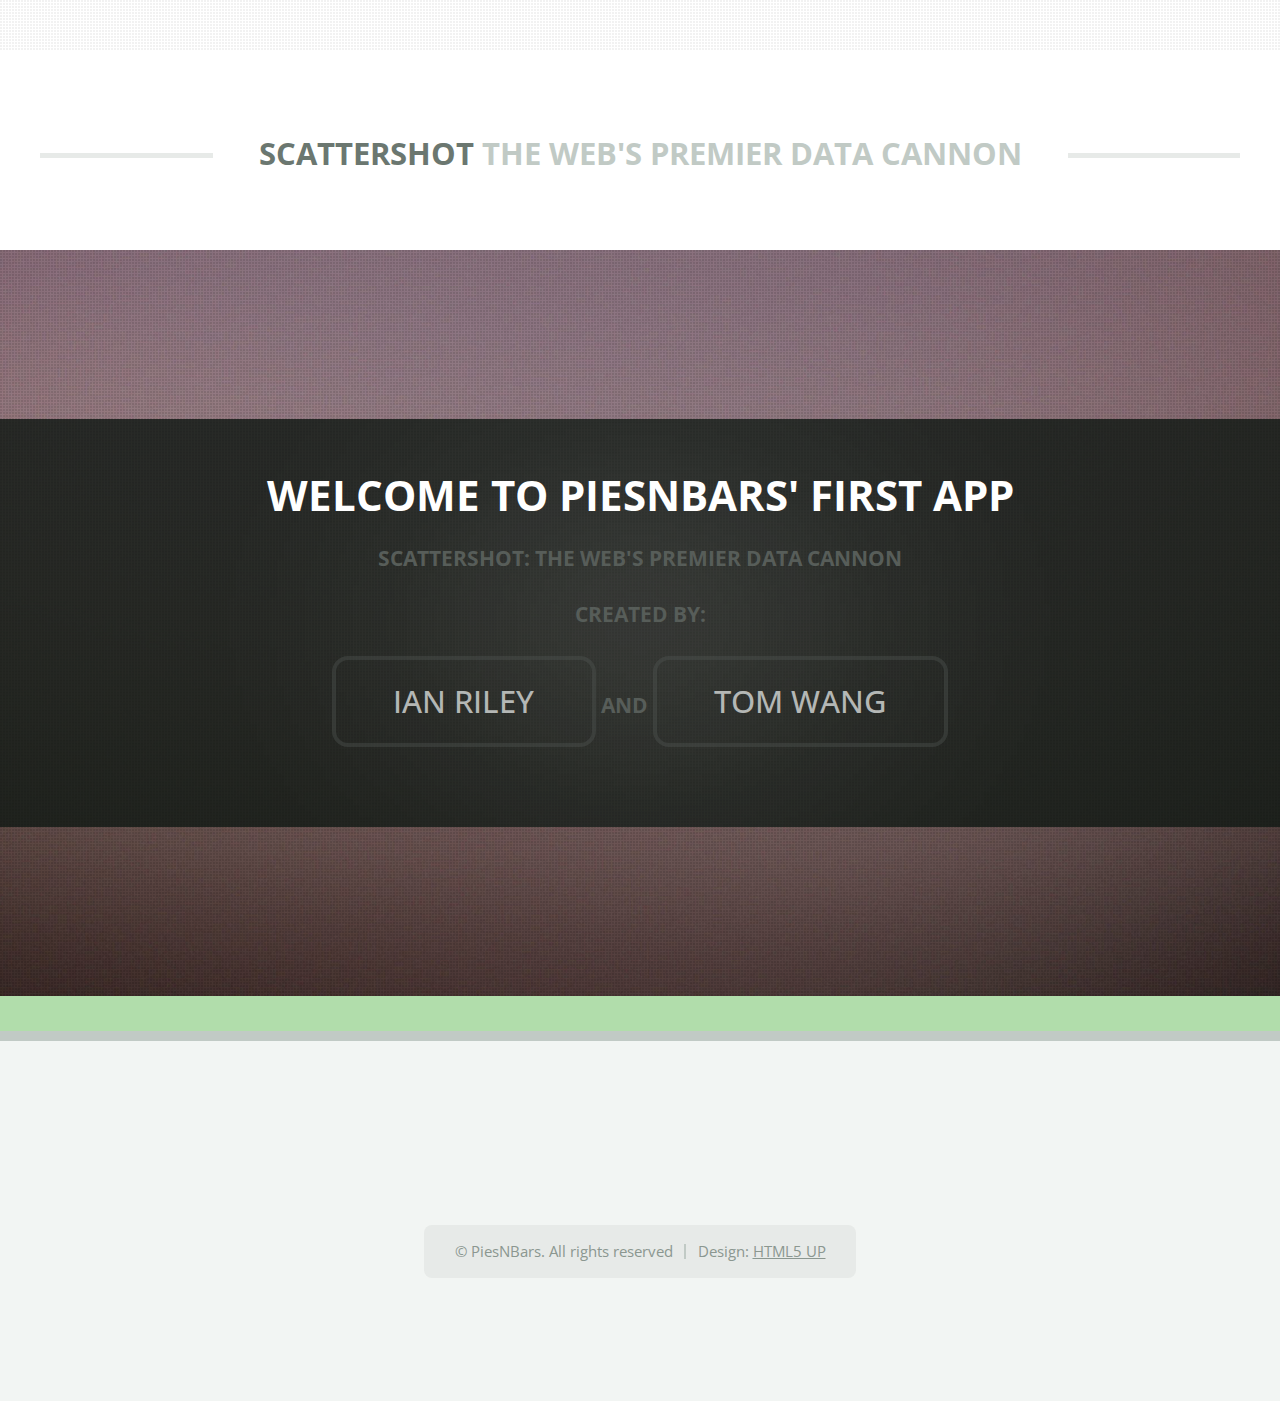
<file: ProjectPage/index.html>
<!DOCTYPE HTML>

<html>
	<head>
		<title>Scattershot</title>
		<meta charset="utf-8" />
		<meta name="viewport" content="width=device-width, initial-scale=1" />
		<!--[if lte IE 8]><script src="assets/js/ie/html5shiv.js"></script><![endif]-->
		<link rel="stylesheet" href="assets/css/main.css" />
		<!--[if lte IE 8]><link rel="stylesheet" href="assets/css/ie8.css" /><![endif]-->
	</head>
	<body class="homepage">
		<div id="page-wrapper">

			<!-- Header -->
				<header id="header">
					<div class="logo container">
						<div>
							<h1><a href="index.html" id="logo">Scattershot</a></h1>
							<p>The web's premier data cannon</p>
						</div>
					</div>
				</header>

			<!-- Nav -->
				<nav id="nav">
				</nav>

			<!-- Banner -->
				<div id="banner-wrapper">
					<section id="banner">
						<h2>Welcome to PiesNBars' First App</h2>
						<p>Scattershot: The web's premier data cannon</p>
						<p>Created by:</p>
						<p>
							<a href="https://github.com/iandreariley" class="button">Ian Riley</a> and <a href="https://github.com/tomwang2011" class="button">Tom Wang</a>
						</p>
					</section>
				</div>

			<!-- Main -->
				<div id="main-wrapper">
				</div>

			<!-- Footer -->
			<footer id="footer" class="container">
				<div class="row 200%">
					<div class="12u">

				<!-- Copyright -->
					<div id="copyright">
						<ul class="menu">
							<li>&copy; PiesNBars. All rights reserved</li><li>Design: <a href="http://html5up.net">HTML5 UP</a></li>
						</ul>
					</div>

			</footer>

		<!-- Scripts -->
			<script src="assets/js/jquery.min.js"></script>
			<script src="assets/js/jquery.dropotron.min.js"></script>
			<script src="assets/js/skel.min.js"></script>
			<script src="assets/js/skel-viewport.min.js"></script>
			<script src="assets/js/util.js"></script>
			<!--[if lte IE 8]><script src="assets/js/ie/respond.min.js"></script><![endif]-->
			<script src="assets/js/main.js"></script>

	</body>
</html>

<!--
	TXT by HTML5 UP
	html5up.net | @n33co
	Free for personal and commercial use under the CCA 3.0 license (html5up.net/license)
-->
</file>
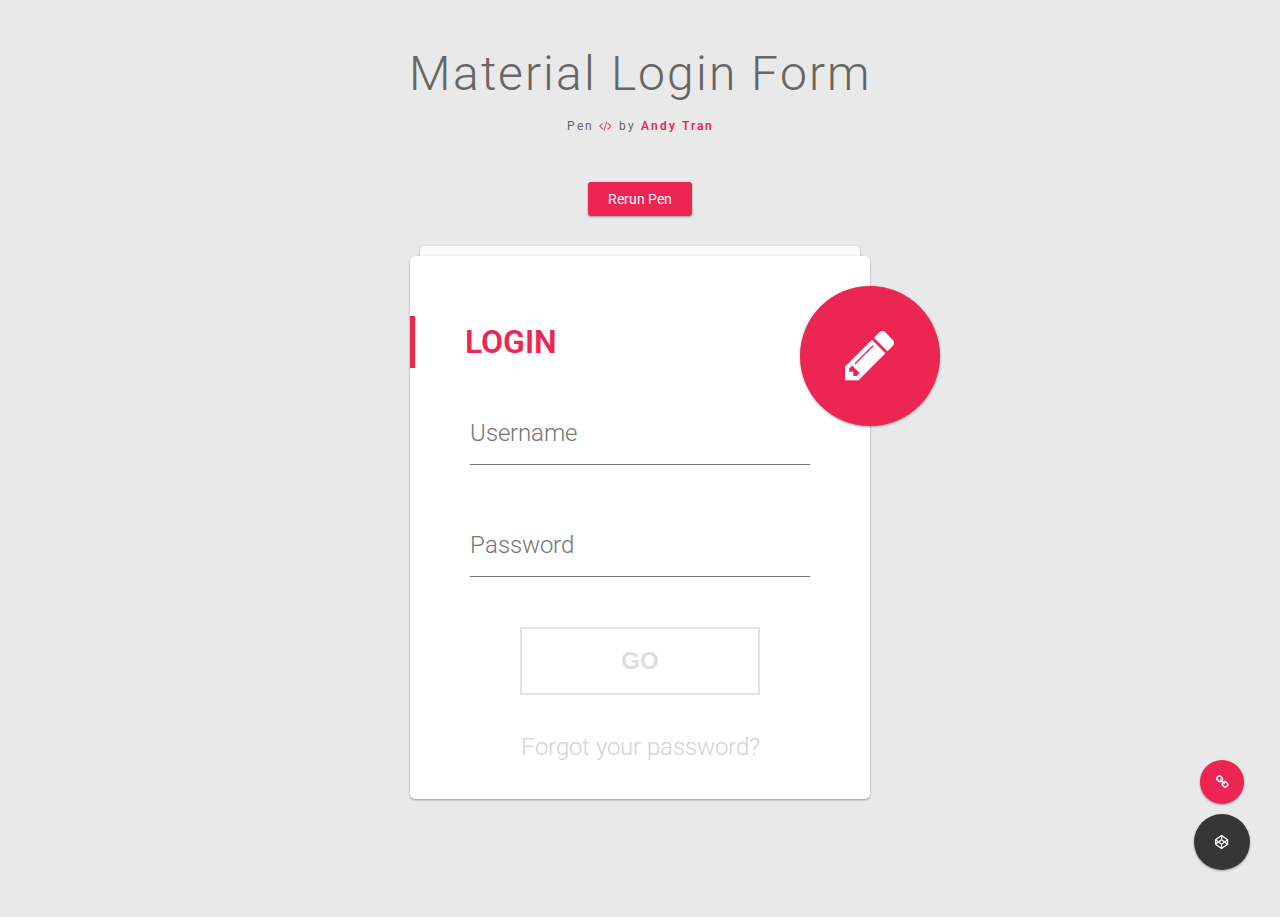
<file: src/main/resources/samples/login/index.html>
<!DOCTYPE html>
<html >
  <head>
    <meta charset="UTF-8">
    <title>Material Login Form</title>
    
    
    <link rel="stylesheet" href="css/reset.css">

    <link rel='stylesheet prefetch' href='http://fonts.googleapis.com/css?family=Roboto:400,100,300,500,700,900|RobotoDraft:400,100,300,500,700,900'>
<link rel='stylesheet prefetch' href='http://maxcdn.bootstrapcdn.com/font-awesome/4.3.0/css/font-awesome.min.css'>

        <link rel="stylesheet" href="css/style.css">

    
    
    
  </head>

  <body>

    
<!-- Mixins-->
<!-- Pen Title-->
<div class="pen-title">
  <h1>Material Login Form</h1><span>Pen <i class='fa fa-code'></i> by <a href='http://andytran.me'>Andy Tran</a></span>
</div>
<div class="rerun"><a href="">Rerun Pen</a></div>
<div class="container">
  <div class="card"></div>
  <div class="card">
    <h1 class="title">Login</h1>
    <form>
      <div class="input-container">
        <input type="text" id="Username" required="required"/>
        <label for="Username">Username</label>
        <div class="bar"></div>
      </div>
      <div class="input-container">
        <input type="password" id="Password" required="required"/>
        <label for="Password">Password</label>
        <div class="bar"></div>
      </div>
      <div class="button-container">
        <button><span>Go</span></button>
      </div>
      <div class="footer"><a href="#">Forgot your password?</a></div>
    </form>
  </div>
  <div class="card alt">
    <div class="toggle"></div>
    <h1 class="title">Register
      <div class="close"></div>
    </h1>
    <form>
      <div class="input-container">
        <input type="text" id="Username" required="required"/>
        <label for="Username">Username</label>
        <div class="bar"></div>
      </div>
      <div class="input-container">
        <input type="password" id="Password" required="required"/>
        <label for="Password">Password</label>
        <div class="bar"></div>
      </div>
      <div class="input-container">
        <input type="password" id="Repeat Password" required="required"/>
        <label for="Repeat Password">Repeat Password</label>
        <div class="bar"></div>
      </div>
      <div class="button-container">
        <button><span>Next</span></button>
      </div>
    </form>
  </div>
</div>
<!-- Portfolio--><a id="portfolio" href="http://andytran.me/" title="View my portfolio!"><i class="fa fa-link"></i></a>
<!-- CodePen--><a id="codepen" href="http://codepen.io/andytran/" title="Follow me!"><i class="fa fa-codepen"></i></a>
    <script src='http://cdnjs.cloudflare.com/ajax/libs/jquery/2.1.3/jquery.min.js'></script>

        <script src="js/index.js"></script>

    
    
    
  </body>
</html>
</file>
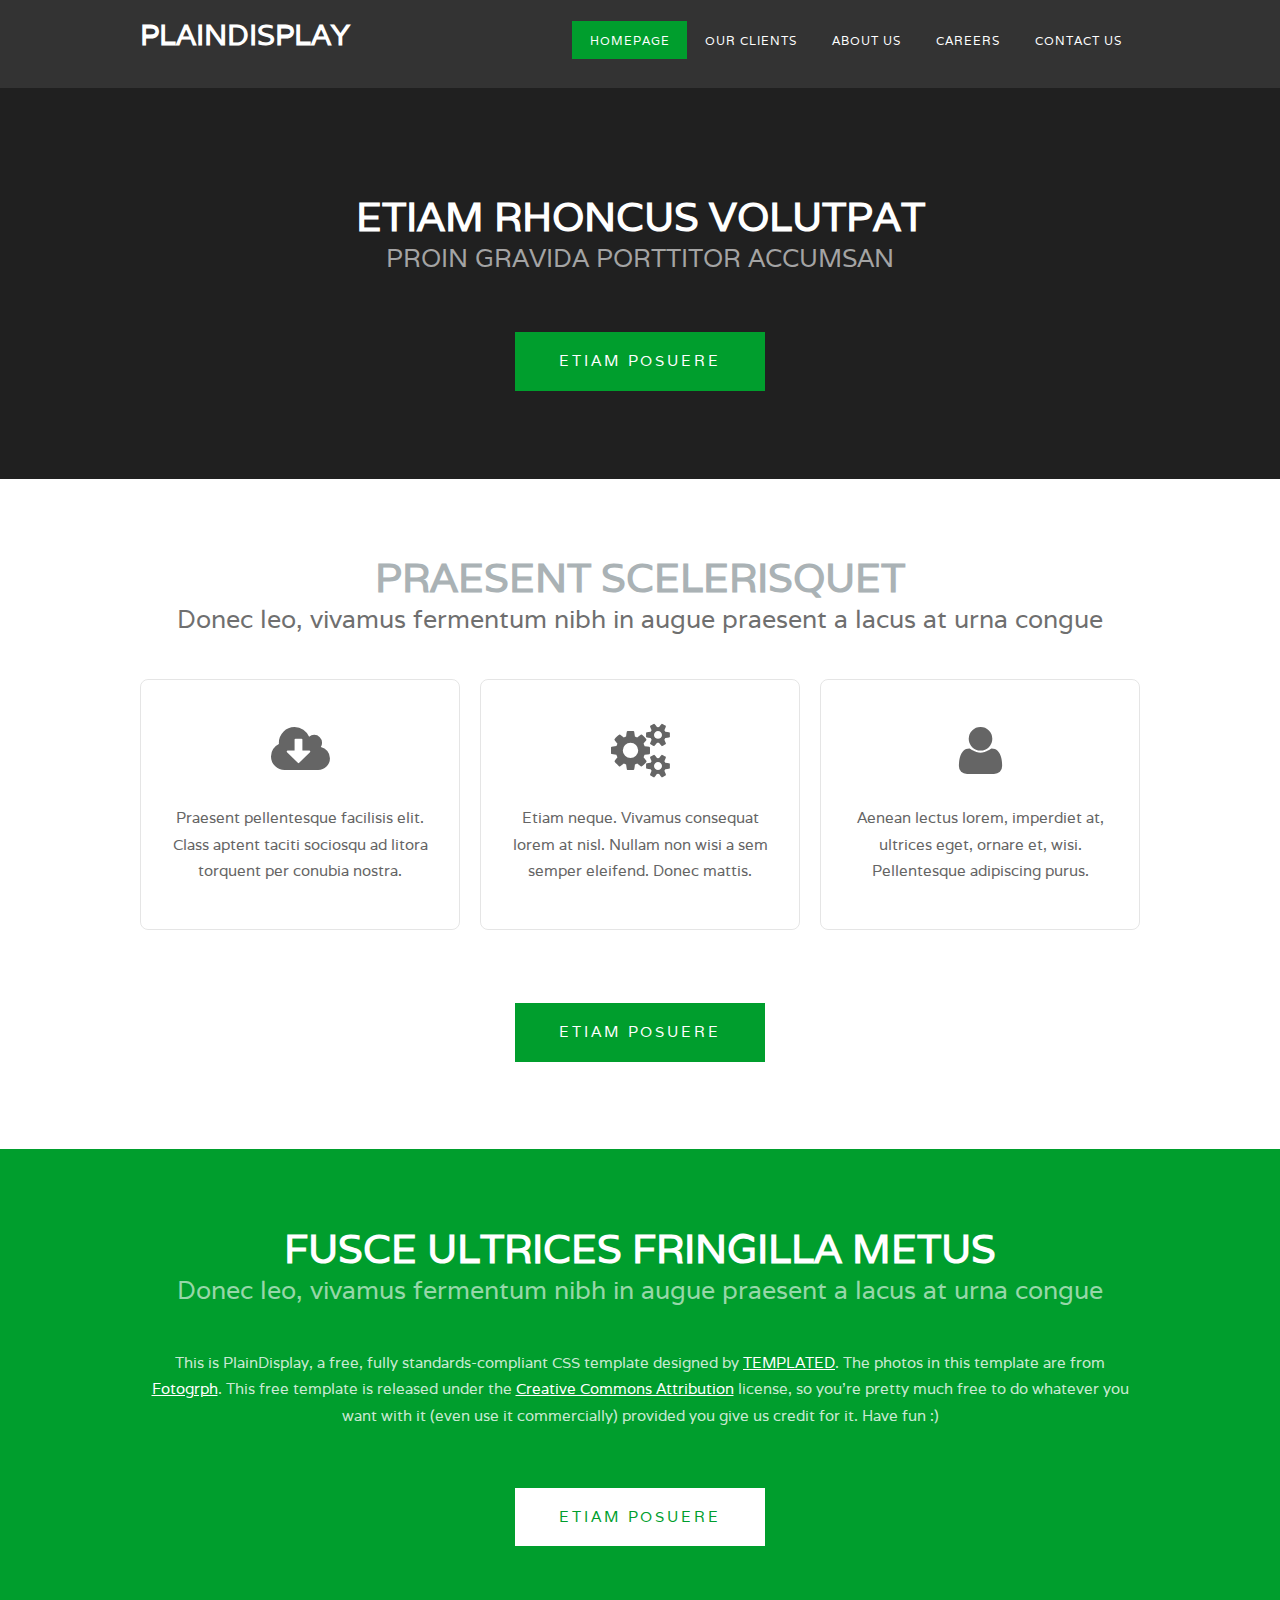
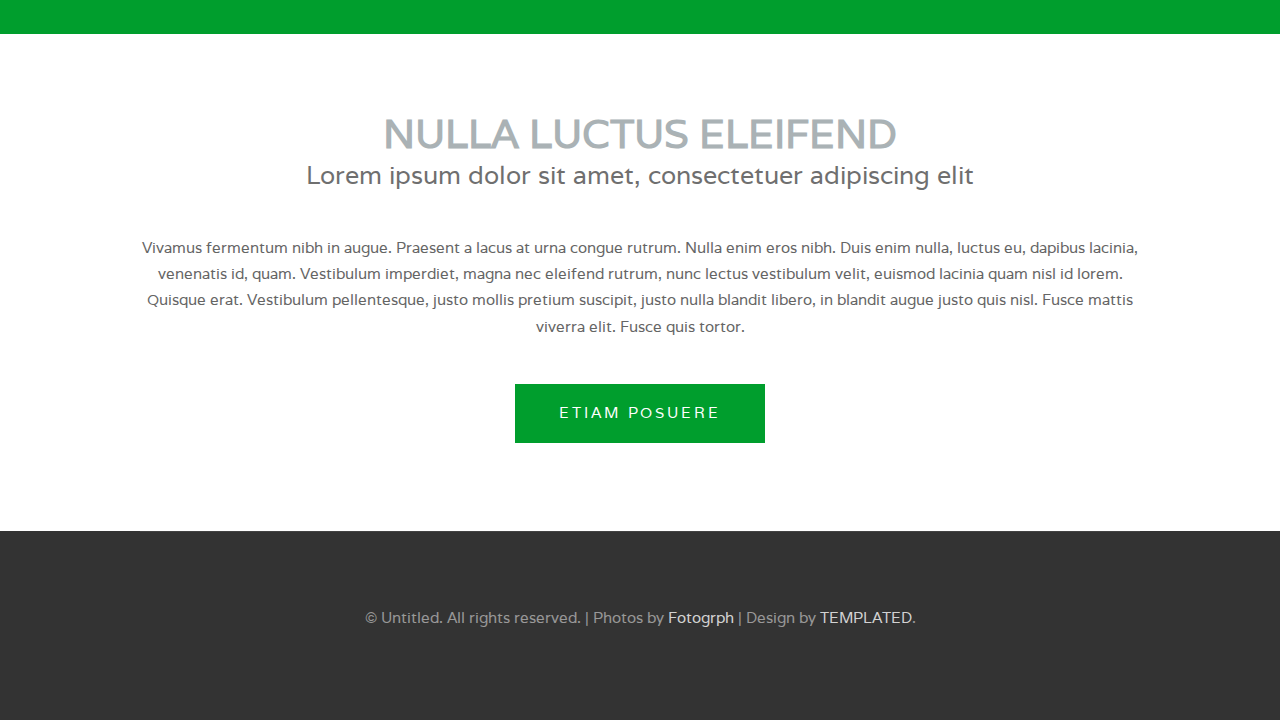
<file: src/main/resources/static/css/main/index.html>
<!DOCTYPE html PUBLIC "-//W3C//DTD XHTML 1.0 Strict//EN" "http://www.w3.org/TR/xhtml1/DTD/xhtml1-strict.dtd">
<!--
Design by TEMPLATED
http://templated.co
Released for free under the Creative Commons Attribution License

Name       : PlainDisplay 
Description: A two-column, fixed-width design with dark color scheme.
Version    : 1.0
Released   : 20140309

-->
<html xmlns="http://www.w3.org/1999/xhtml">
<head>
<meta http-equiv="Content-Type" content="text/html; charset=utf-8" />
<title></title>
<meta name="keywords" content="" />
<meta name="description" content="" />
<link href="http://fonts.googleapis.com/css?family=Varela" rel="stylesheet" />
<link href="default.css" rel="stylesheet" type="text/css" media="all" />
<link href="fonts.css" rel="stylesheet" type="text/css" media="all" />

<!--[if IE 6]><link href="default_ie6.css" rel="stylesheet" type="text/css" /><![endif]-->

</head>
<body>
<div id="wrapper">
	<div id="header-wrapper">
	<div id="header" class="container">
		<div id="logo">
			<h1><a href="#">PlainDisplay</a></h1>
		</div>
		<div id="menu">
			<ul>
				<li class="current_page_item"><a href="#" accesskey="1" title="">Homepage</a></li>
				<li><a href="#" accesskey="2" title="">Our Clients</a></li>
				<li><a href="#" accesskey="3" title="">About Us</a></li>
				<li><a href="#" accesskey="4" title="">Careers</a></li>
				<li><a href="#" accesskey="5" title="">Contact Us</a></li>
			</ul>
		</div>
	</div>
	</div>
	<div id="banner">
		<div class="container">
			<div class="title">
				<h2>Etiam rhoncus volutpat</h2>
				<span class="byline">Proin gravida porttitor accumsan</span> </div>
			<ul class="actions">
				<li><a href="#" class="button">Etiam posuere</a></li>
			</ul>
		</div>
	</div>
	<div id="extra" class="container">
		<div class="title">
			<h2>Praesent scelerisquet</h2>
			<span class="byline">Donec leo, vivamus fermentum nibh in augue praesent a lacus at urna congue</span> </div>
		<div id="three-column">
			<div class="boxA">
				<div class="box"> <span class="fa fa-cloud-download"></span>
					<p>Praesent pellentesque facilisis elit. Class aptent taciti sociosqu ad litora torquent per conubia nostra.</p>
				</div>
			</div>
			<div class="boxB">
				<div class="box"> <span class="fa fa-cogs"></span>
					<p>Etiam neque. Vivamus consequat lorem at nisl. Nullam non wisi a sem semper eleifend. Donec mattis.</p>
				</div>
			</div>
			<div class="boxC">
				<div class="box"> <span class="fa fa-user"></span>
					<p> Aenean lectus lorem, imperdiet at, ultrices eget, ornare et, wisi. Pellentesque adipiscing purus.</p>
				</div>
			</div>
		</div>
		<ul class="actions">
			<li><a href="#" class="button">Etiam posuere</a></li>
		</ul>
	</div>
	<div id="featured">
		<div class="container">
			<div class="title">
				<h2>Fusce ultrices fringilla metus</h2>
				<span class="byline">Donec leo, vivamus fermentum nibh in augue praesent a lacus at urna congue</span> </div>
			<p>This is <strong>PlainDisplay</strong>, a free, fully standards-compliant CSS template designed by <a href="http://templated.co" rel="nofollow">TEMPLATED</a>. The photos in this template are from <a href="http://fotogrph.com/"> Fotogrph</a>. This free template is released under the <a href="http://templated.co/license">Creative Commons Attribution</a> license, so you're pretty much free to do whatever you want with it (even use it commercially) provided you give us credit for it. Have fun :) </p>
		</div>
		<ul class="actions">
			<li><a href="#" class="button">Etiam posuere</a></li>
		</ul>
	</div>
	<div id="page" class="container">
		<div class="title">
			<h2>Nulla luctus eleifend</h2>
			<span class="byline">Lorem ipsum dolor sit amet, consectetuer adipiscing elit</span> </div>
		<p> Vivamus fermentum nibh in augue. Praesent a lacus at urna congue rutrum. Nulla enim eros nibh. Duis enim nulla, luctus eu, dapibus lacinia, venenatis id, quam. Vestibulum imperdiet, magna nec eleifend rutrum, nunc lectus vestibulum velit, euismod lacinia quam nisl id lorem. Quisque erat. Vestibulum pellentesque, justo mollis pretium suscipit, justo nulla blandit libero, in blandit augue justo quis nisl. Fusce mattis viverra elit. Fusce quis tortor.</p>
		<ul class="actions">
			<li><a href="#" class="button">Etiam posuere</a></li>
		</ul>
	</div>
</div>
<div id="copyright" class="container">
	<p>&copy; Untitled. All rights reserved. | Photos by <a href="http://fotogrph.com/">Fotogrph</a> | Design by <a href="http://templated.co" rel="nofollow">TEMPLATED</a>.</p>
</div>
</body>
</html>
</file>
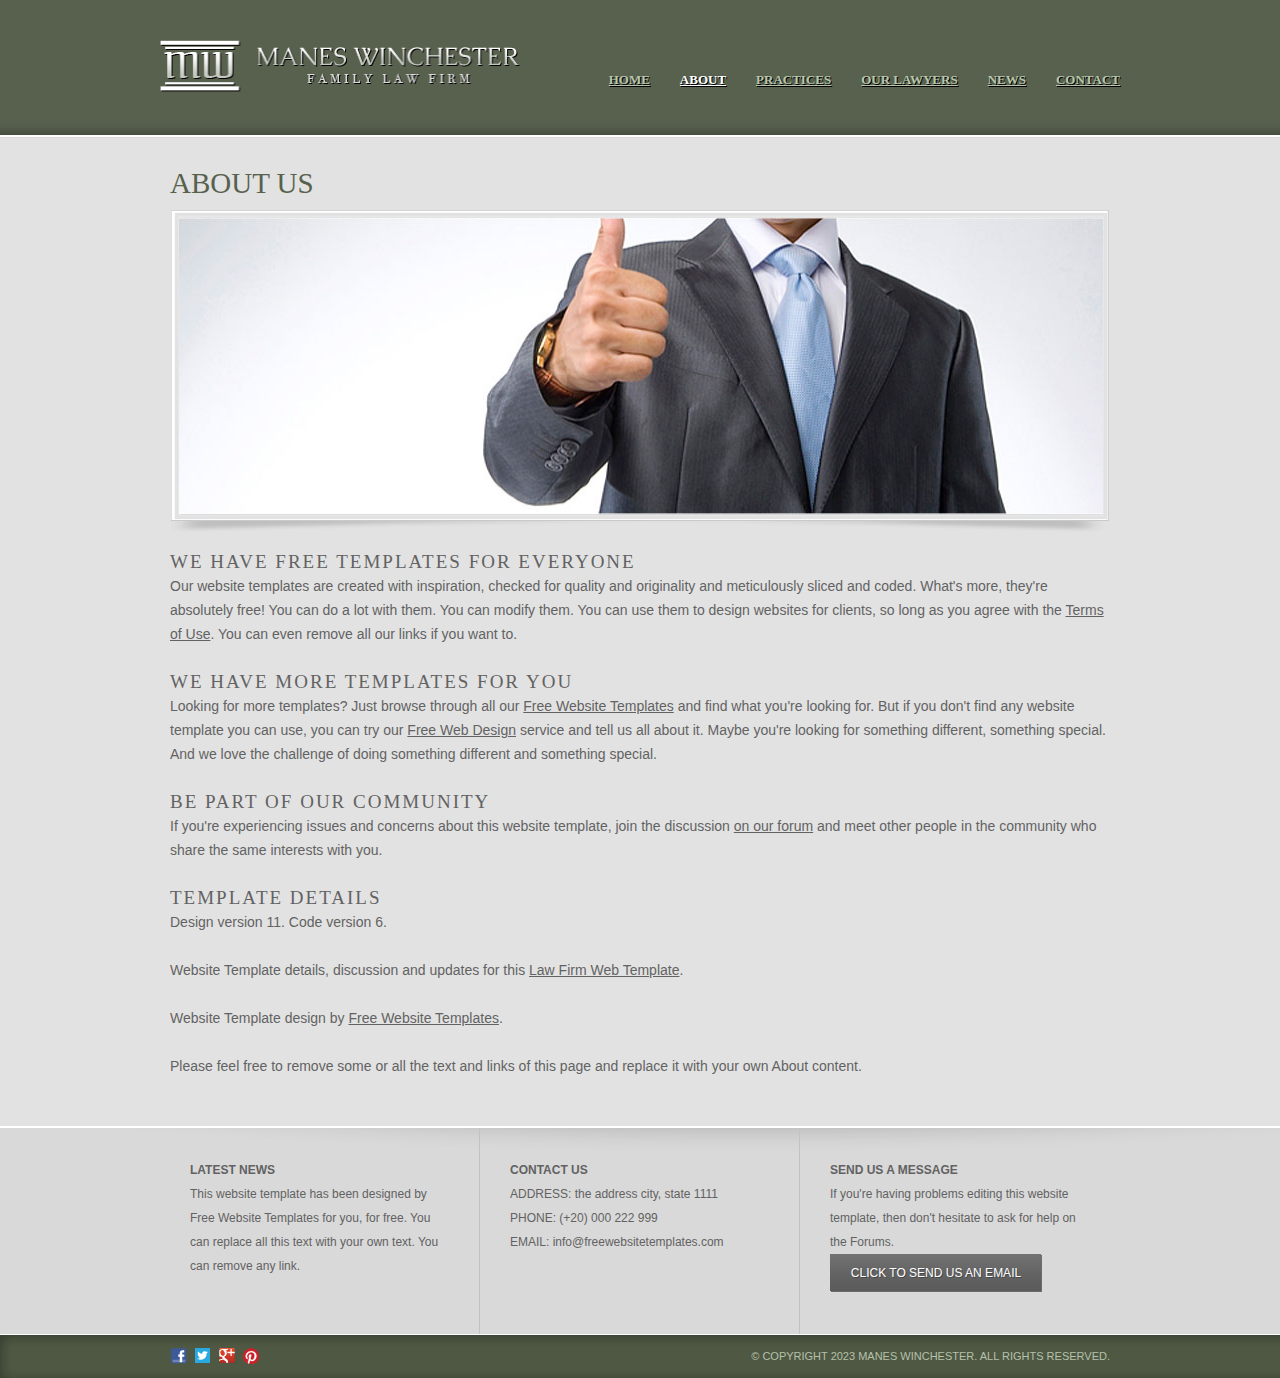
<file: lawfirm/about.html>
<!DOCTYPE HTML>
<!-- Website template by freewebsitetemplates.com -->
<html>
<head>
	<meta charset="UTF-8">
	<title>About - Law Firm Web Template</title>
	<link rel="stylesheet" href="css/style.css" type="text/css">
</head>
<body>
	<div id="header">
		<div class="clearfix">
			<div class="logo">
				<a href="index.html"><img src="images/logo.png" alt="LOGO" height="52" width="362"></a>
			</div>
			<ul class="navigation">
				<li>
					<a href="index.html">Home</a>
				</li>
				<li class="active">
					<a href="about.html">About</a>
				</li>
				<li>
					<a href="practices.html">Practices</a>
				</li>
				<li>
					<a href="lawyers.html">Our Lawyers</a>
				</li>
				<li>
					<a href="news.html">News</a>
					<div>
						<a href="singlepost.html">News Single Post</a>
					</div>
				</li>
				<li>
					<a href="contact.html">Contact</a>
				</li>
			</ul>
		</div>
	</div>
	<div id="contents">
		<div class="clearfix">
			<h1>About Us</h1>
			<div class="frame2">
				<div class="box">
					<img src="images/thumb-up.jpg" alt="Img" height="298" width="924">
				</div>
			</div>
			<h2>We Have Free Templates for Everyone</h2>
			<p>
				Our website templates are created with inspiration, checked for quality and originality and meticulously sliced and coded. What's more, they're absolutely free! You can do a lot with them. You can modify them. You can use them to design websites for clients, so long as you agree with the <a href="http://www.freewebsitetemplates.com/about/terms/">Terms of Use</a>. You can even remove all our links if you want to.
			</p>
			<h2>We Have More Templates for You</h2>
			<p>
				Looking for more templates? Just browse through all our <a href="http://www.freewebsitetemplates.com/">Free Website Templates</a> and find what you're looking for. But if you don't find any website template you can use, you can try our <a href="http://www.freewebsitetemplates.com/freewebdesign/">Free Web Design</a> service and tell us all about it. Maybe you're looking for something different, something special. And we love the challenge of doing something different and something special.
			</p>
			<h2>Be Part of Our Community</h2>
			<p>
				If you're experiencing issues and concerns about this website template, join the discussion <a href="http://www.freewebsitetemplates.com/forums/">on our forum</a> and meet other people in the community who share the same interests with you.
			</p>
			<h2>Template details</h2>
			<p>
				Design version 11. Code version 6.
			</p>
			<p>
				Website Template details, discussion and updates for this <a href="http://www.freewebsitetemplates.com/discuss/lawfirm/">Law Firm Web Template</a>.
			</p>
			<p>
				Website Template design by <a href="http://www.freewebsitetemplates.com/">Free Website Templates</a>.
			</p>
			<p>
				Please feel free to remove some or all the text and links of this page and replace it with your own About content.
			</p>
		</div>
	</div>
	<div id="footer">
		<div class="clearfix">
			<div class="section">
				<h4>Latest News</h4>
				<p>
					This website template has been designed by Free Website Templates for you, for free. You can replace all this text with your own text. You can remove any link.
				</p>
			</div>
			<div class="section contact">
				<h4>Contact Us</h4>
				<p>
					<span>Address:</span> the address city, state 1111
				</p>
				<p>
					<span>Phone:</span> (+20) 000 222 999
				</p>
				<p>
					<span>Email:</span> info@freewebsitetemplates.com
				</p>
			</div>
			<div class="section">
				<h4>SEND US A MESSAGE</h4>
				<p>
					If you're having problems editing this website template, then don't hesitate to ask for help on the Forums.
				</p>
				<a href="http://www.freewebsitetemplates.com/misc/contact/" class="subscribe">Click to send us an email</a>
			</div>
		</div>
		<div id="footnote">
			<div class="clearfix">
				<div class="connect">
					<a href="http://freewebsitetemplates.com/go/facebook/" class="facebook"></a><a href="http://freewebsitetemplates.com/go/twitter/" class="twitter"></a><a href="http://freewebsitetemplates.com/go/googleplus/" class="googleplus"></a><a href="http://pinterest.com/fwtemplates/" class="pinterest"></a>
				</div>
				<p>
					© Copyright 2023 Manes Winchester. All Rights Reserved.
				</p>
			</div>
		</div>
	</div>
</body>
</html>
</file>
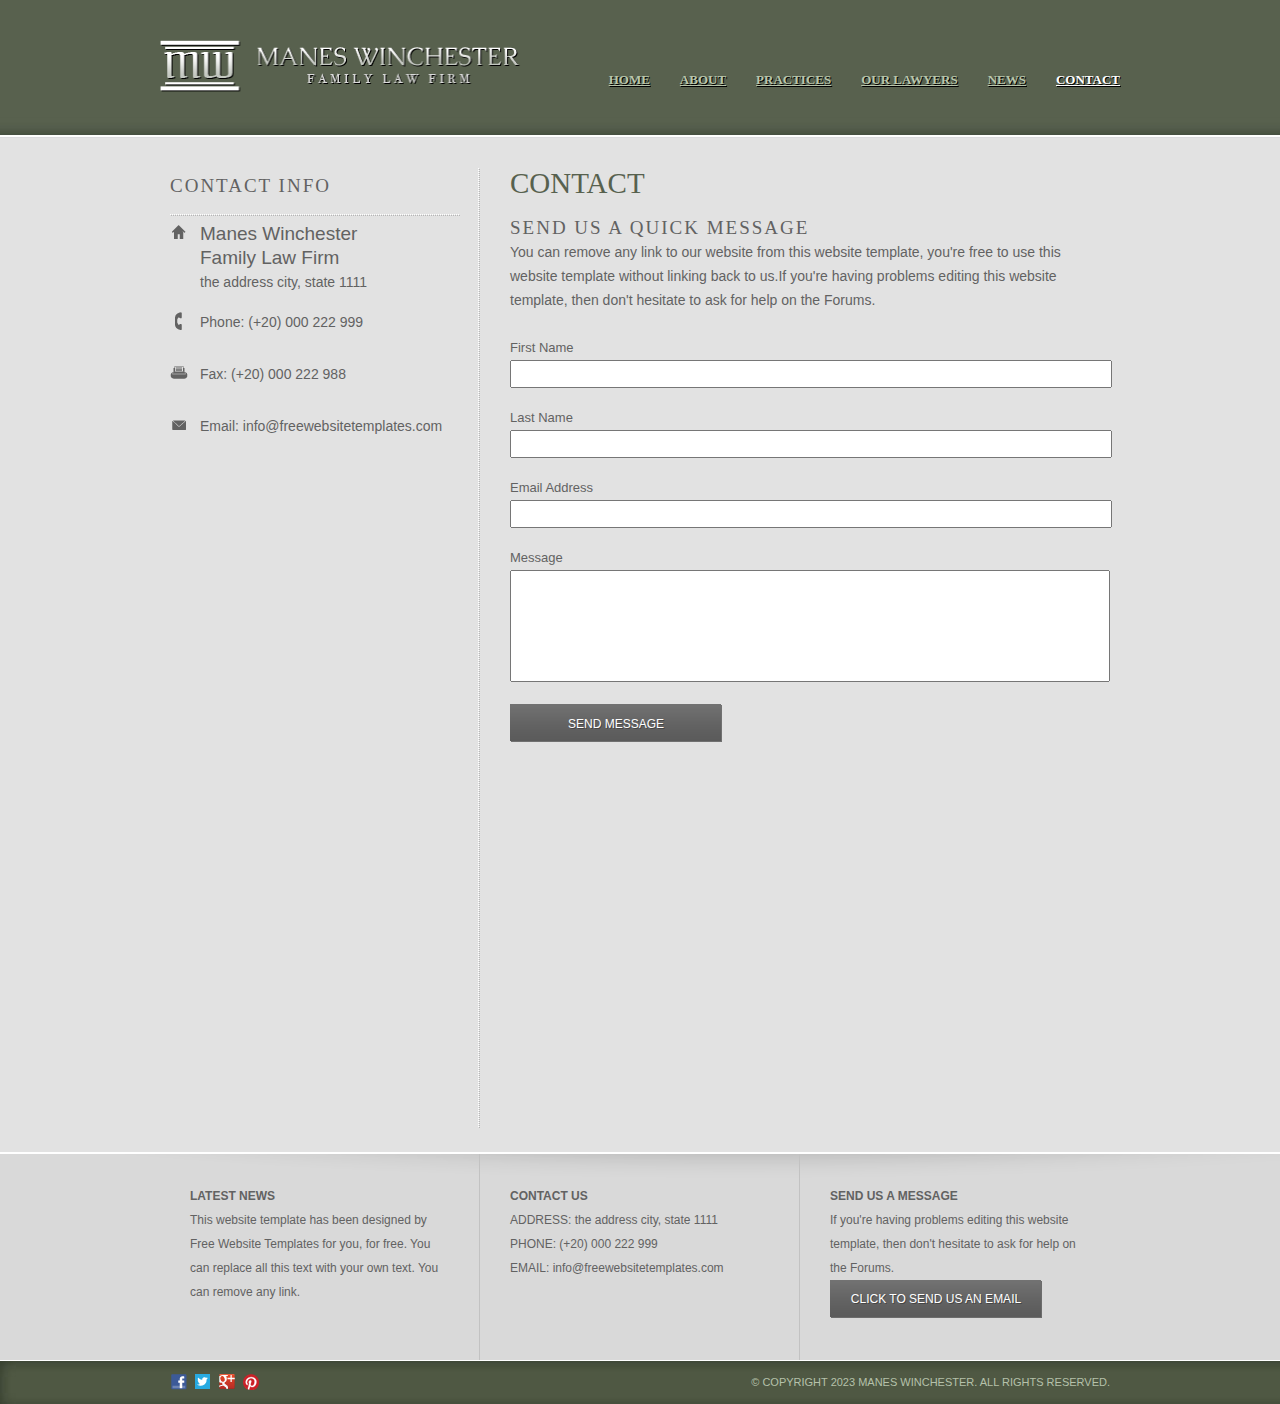
<file: lawfirm/contact.html>
<!DOCTYPE HTML>
<!-- Website template by freewebsitetemplates.com -->
<html>
<head>
	<meta charset="UTF-8">
	<title>Contact - Law Firm</title>
	<link rel="stylesheet" href="css/style.css" type="text/css">
</head>
<body>
	<div id="header">
		<div class="clearfix">
			<div class="logo">
				<a href="index.html"><img src="images/logo.png" alt="LOGO" height="52" width="362"></a>
			</div>
			<ul class="navigation">
				<li>
					<a href="index.html">Home</a>
				</li>
				<li>
					<a href="about.html">About</a>
				</li>
				<li>
					<a href="practices.html">Practices</a>
				</li>
				<li>
					<a href="lawyers.html">Our Lawyers</a>
				</li>
				<li>
					<a href="news.html">News</a>
					<div>
						<a href="singlepost.html">News Single Post</a>
					</div>
				</li>
				<li class="active">
					<a href="contact.html">Contact</a>
				</li>
			</ul>
		</div>
	</div>
	<div id="contents">
		<div class="clearfix">
			<div class="sidebar">
				<div>
					<h2>Contact Info</h2>
					<ul class="contact">
						<li>
							<p>
								<span class="home"></span> <em>Manes Winchester<br> Family Law Firm</em> the address city, state 1111
							</p>
						</li>
						<li>
							<p class="phone">
								Phone: (+20) 000 222 999
							</p>
						</li>
						<li>
							<p class="fax">
								Fax: (+20) 000 222 988
							</p>
						</li>
						<li>
							<p class="mail">
								Email: info@freewebsitetemplates.com
							</p>
						</li>
					</ul>
				</div>
			</div>
			<div class="main">
				<h1>Contact</h1>
				<h2>Send Us a Quick Message</h2>
				<p>
					You can remove any link to our website from this website template, you're free to use this website template without linking back to us.If you're having problems editing this website template, then don't hesitate to ask for help on the Forums.
				</p>
				<form action="index.html" method="post" class="message">
					<label>First Name</label>
					<input type="text" value="">
					<label>Last Name</label>
					<input type="text" value="">
					<label>Email Address</label>
					<input type="text" value="">
					<label>Message</label>
					<textarea></textarea>
					<input type="submit" value="Send Message">
				</form>
			</div>
		</div>
	</div>
	<div id="footer">
		<div class="clearfix">
			<div class="section">
				<h4>Latest News</h4>
				<p>
					This website template has been designed by Free Website Templates for you, for free. You can replace all this text with your own text. You can remove any link.
				</p>
			</div>
			<div class="section contact">
				<h4>Contact Us</h4>
				<p>
					<span>Address:</span> the address city, state 1111
				</p>
				<p>
					<span>Phone:</span> (+20) 000 222 999
				</p>
				<p>
					<span>Email:</span> info@freewebsitetemplates.com
				</p>
			</div>
			<div class="section">
				<h4>SEND US A MESSAGE</h4>
				<p>
					If you're having problems editing this website template, then don't hesitate to ask for help on the Forums.
				</p>
				<a href="http://www.freewebsitetemplates.com/misc/contact/" class="subscribe">Click to send us an email</a>
			</div>
		</div>
		<div id="footnote">
			<div class="clearfix">
				<div class="connect">
					<a href="http://freewebsitetemplates.com/go/facebook/" class="facebook"></a><a href="http://freewebsitetemplates.com/go/twitter/" class="twitter"></a><a href="http://freewebsitetemplates.com/go/googleplus/" class="googleplus"></a><a href="http://pinterest.com/fwtemplates/" class="pinterest"></a>
				</div>
				<p>
					© Copyright 2023 Manes Winchester. All Rights Reserved.
				</p>
			</div>
		</div>
	</div>
</body>
</html>
</file>
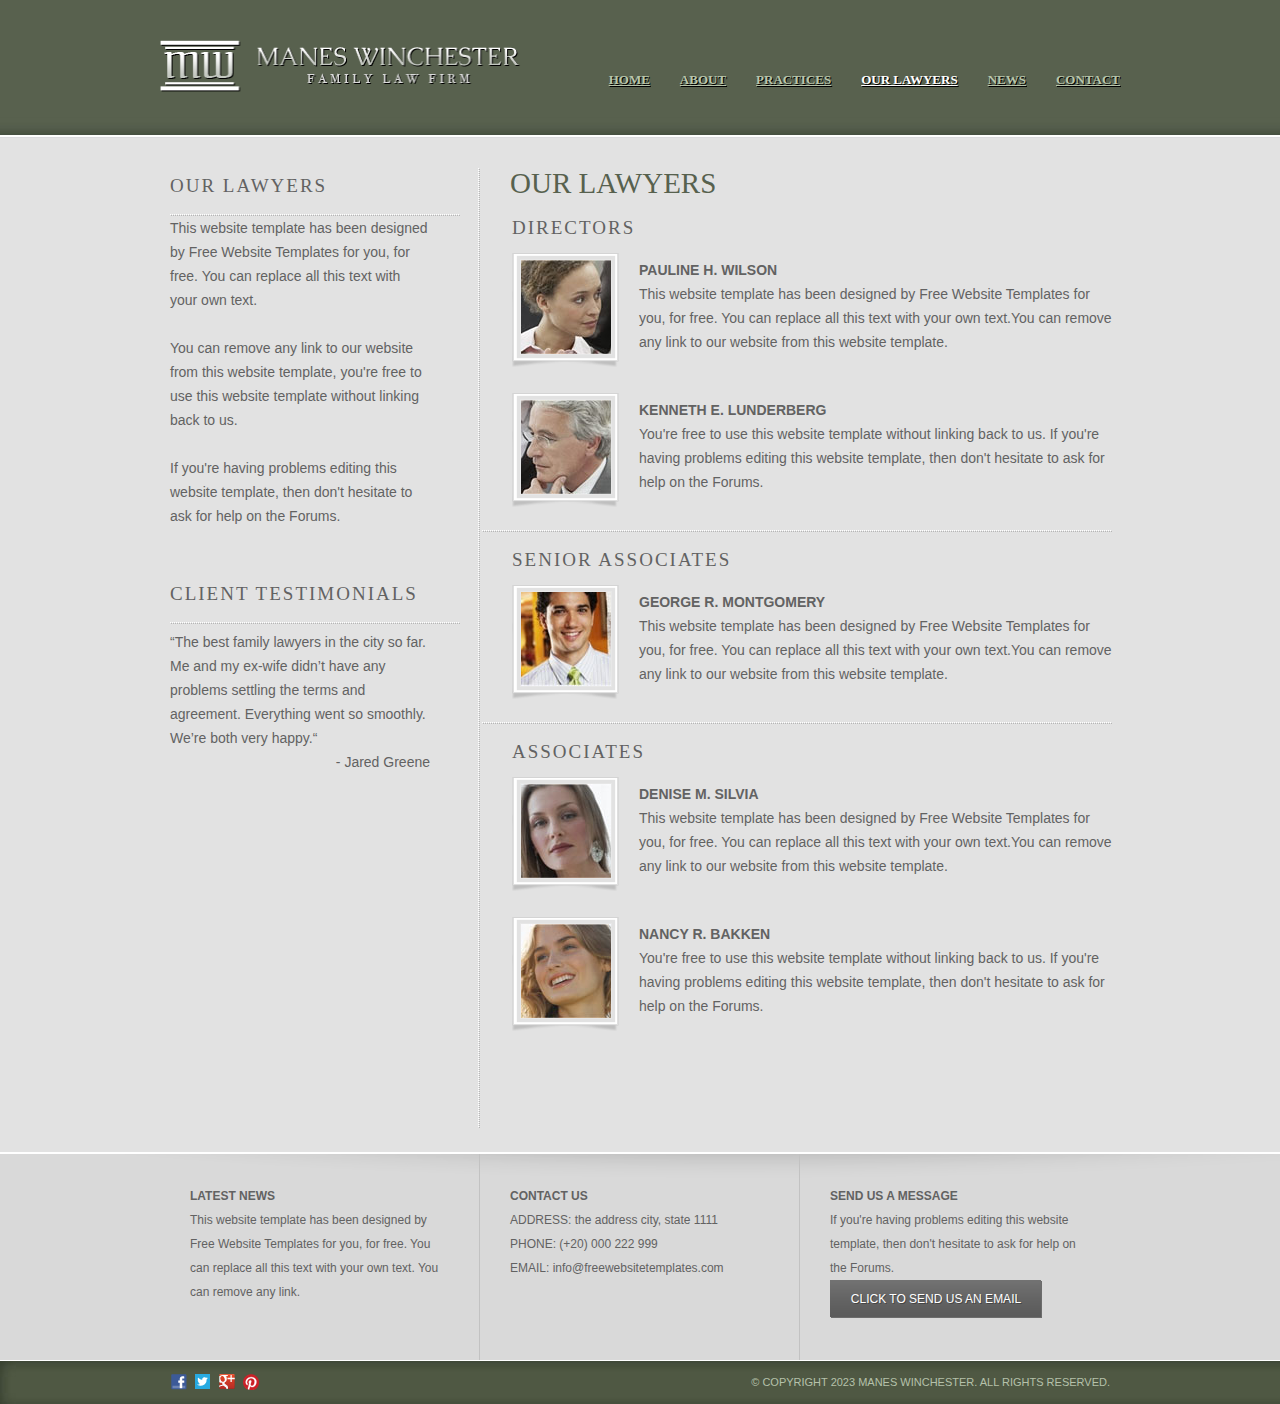
<file: lawfirm/lawyers.html>
<!DOCTYPE HTML>
<!-- Website template by freewebsitetemplates.com -->
<html>
<head>
	<meta charset="UTF-8">
	<title>Our Lawyers - Law Firm</title>
	<link rel="stylesheet" href="css/style.css" type="text/css">
</head>
<body>
	<div id="header">
		<div class="clearfix">
			<div class="logo">
				<a href="index.html"><img src="images/logo.png" alt="LOGO" height="52" width="362"></a>
			</div>
			<ul class="navigation">
				<li>
					<a href="index.html">Home</a>
				</li>
				<li>
					<a href="about.html">About</a>
				</li>
				<li>
					<a href="practices.html">Practices</a>
				</li>
				<li class="active">
					<a href="lawyers.html">Our Lawyers</a>
				</li>
				<li>
					<a href="news.html">News</a>
					<div>
						<a href="singlepost.html">News Single Post</a>
					</div>
				</li>
				<li>
					<a href="contact.html">Contact</a>
				</li>
			</ul>
		</div>
	</div>
	<div id="contents">
		<div class="clearfix">
			<div class="sidebar">
				<div>
					<h2>Our Lawyers</h2>
					<p>
						This website template has been designed by Free Website Templates for you, for free. You can replace all this text with your own text.
					</p>
					<p>
						You can remove any link to our website from this website template, you're free to use this website template without linking back to us.
					</p>
					<p>
						If you're having problems editing this website template, then don't hesitate to ask for help on the Forums.
					</p>
				</div>
				<div>
					<h2>Client Testimonials</h2>
					<p>
						&ldquo;The best family lawyers in the city so far. Me and my ex-wife didn’t have any<br> problems settling the terms and agreement. Everything went so smoothly. We’re both very happy.&ldquo; <span>- Jared Greene</span>
					</p>
				</div>
			</div>
			<div class="main">
				<h1>Our Lawyers</h1>
				<div class="section">
					<h2>Directors</h2>
					<ul>
						<li>
							<div class="frame4">
								<div class="box">
									<img src="images/thumbnail-sideview.jpg" alt="Img" height="94" width="90">
								</div>
							</div>
							<p>
								<b>Pauline H. Wilson</b> This website template has been designed by Free Website Templates for you, for free. You can replace all this text with your own text.You can remove any link to our website from this website template.
							</p>
						</li>
						<li>
							<div class="frame4">
								<div class="box">
									<img src="images/thumbnail-focus.jpg" alt="Img" height="94" width="90">
								</div>
							</div>
							<p>
								<b>Kenneth E. Lunderberg</b> You're free to use this website template without linking back to us. If you're having problems editing this website template, then don't hesitate to ask for help on the Forums.
							</p>
						</li>
					</ul>
				</div>
				<div class="section">
					<h2>Senior Associates</h2>
					<ul>
						<li>
							<div class="frame4">
								<div class="box">
									<img src="images/thumbnail-smile.jpg" alt="Img" height="94" width="90">
								</div>
							</div>
							<p>
								<b>George R. Montgomery</b> This website template has been designed by Free Website Templates for you, for free. You can replace all this text with your own text.You can remove any link to our website from this website template.
							</p>
						</li>
					</ul>
				</div>
				<div class="section last-child">
					<h2>Associates</h2>
					<ul>
						<li>
							<div class="frame4">
								<div class="box">
									<img src="images/thumbnail-frontview.jpg" alt="Img" height="94" width="90">
								</div>
							</div>
							<p>
								<b>Denise M. Silvia</b> This website template has been designed by Free Website Templates for you, for free. You can replace all this text with your own text.You can remove any link to our website from this website template.
							</p>
						</li>
						<li>
							<div class="frame4">
								<div class="box">
									<img src="images/thumbnail-happy.jpg" alt="Img" height="94" width="90">
								</div>
							</div>
							<p>
								<b>Nancy R. Bakken</b> You're free to use this website template without linking back to us. If you're having problems editing this website template, then don't hesitate to ask for help on the Forums.
							</p>
						</li>
					</ul>
				</div>
			</div>
		</div>
	</div>
	<div id="footer">
		<div class="clearfix">
			<div class="section">
				<h4>Latest News</h4>
				<p>
					This website template has been designed by Free Website Templates for you, for free. You can replace all this text with your own text. You can remove any link.
				</p>
			</div>
			<div class="section contact">
				<h4>Contact Us</h4>
				<p>
					<span>Address:</span> the address city, state 1111
				</p>
				<p>
					<span>Phone:</span> (+20) 000 222 999
				</p>
				<p>
					<span>Email:</span> info@freewebsitetemplates.com
				</p>
			</div>
			<div class="section">
				<h4>SEND US A MESSAGE</h4>
				<p>
					If you're having problems editing this website template, then don't hesitate to ask for help on the Forums.
				</p>
				<a href="http://www.freewebsitetemplates.com/misc/contact/" class="subscribe">Click to send us an email</a>
			</div>
		</div>
		<div id="footnote">
			<div class="clearfix">
				<div class="connect">
					<a href="http://freewebsitetemplates.com/go/facebook/" class="facebook"></a><a href="http://freewebsitetemplates.com/go/twitter/" class="twitter"></a><a href="http://freewebsitetemplates.com/go/googleplus/" class="googleplus"></a><a href="http://pinterest.com/fwtemplates/" class="pinterest"></a>
				</div>
				<p>
					© Copyright 2023 Manes Winchester. All Rights Reserved.
				</p>
			</div>
		</div>
	</div>
</body>
</html>
</file>
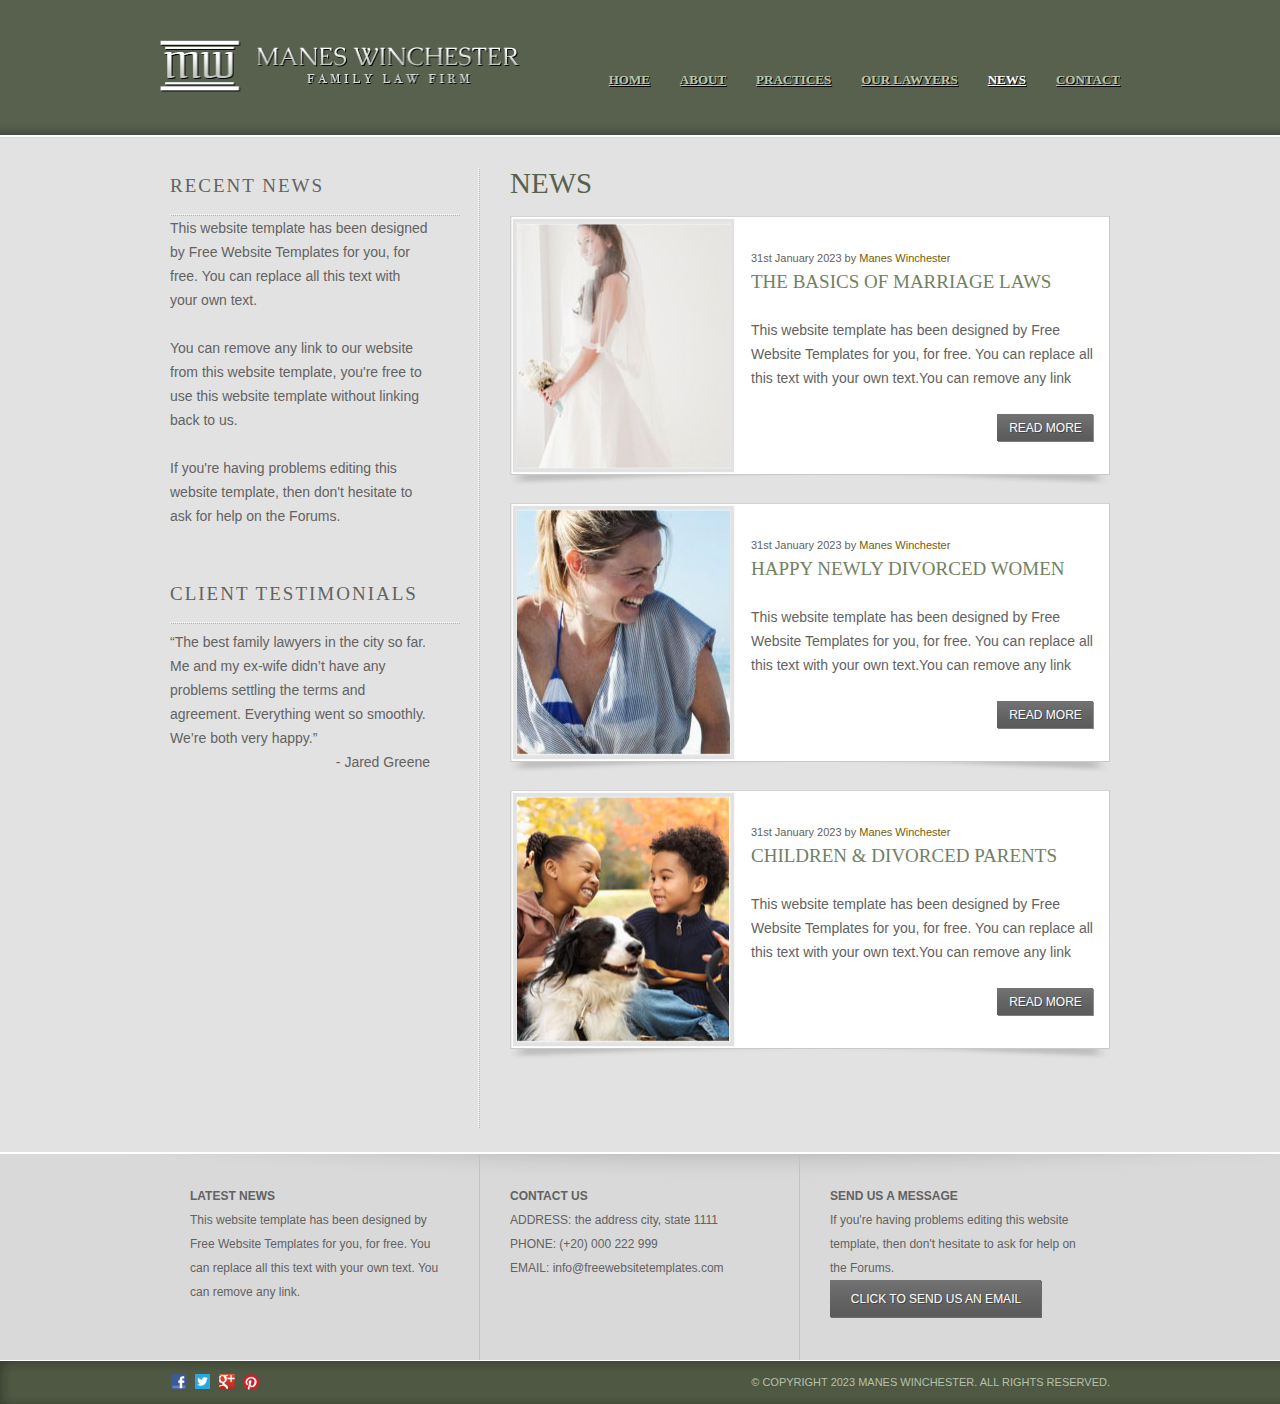
<file: lawfirm/news.html>
<!DOCTYPE HTML>
<!-- Website template by freewebsitetemplates.com -->
<html>
<head>
	<meta charset="UTF-8">
	<title>News - Law Firm</title>
	<link rel="stylesheet" href="css/style.css" type="text/css">
</head>
<body>
	<div id="header">
		<div class="clearfix">
			<div class="logo">
				<a href="index.html"><img src="images/logo.png" alt="LOGO" height="52" width="362"></a>
			</div>
			<ul class="navigation">
				<li>
					<a href="index.html">Home</a>
				</li>
				<li>
					<a href="about.html">About</a>
				</li>
				<li>
					<a href="practices.html">Practices</a>
				</li>
				<li>
					<a href="lawyers.html">Our Lawyers</a>
				</li>
				<li class="active">
					<a href="news.html">News</a>
					<div>
						<a href="singlepost.html">News Single Post</a>
					</div>
				</li>
				<li>
					<a href="contact.html">Contact</a>
				</li>
			</ul>
		</div>
	</div>
	<div id="contents">
		<div class="clearfix">
			<div class="sidebar">
				<div>
					<h2>Recent News</h2>
					<p>
						This website template has been designed by Free Website Templates for you, for free. You can replace all this text with your own text.
					</p>
					<p>
						You can remove any link to our website from this website template, you're free to use this website template without linking back to us.
					</p>
					<p>
						If you're having problems editing this website template, then don't hesitate to ask for help on the Forums.
					</p>
				</div>
				<div>
					<h2>Client Testimonials</h2>
					<p>
						&ldquo;The best family lawyers in the city so far. Me and my ex-wife didn’t have any<br> problems settling the terms and agreement. Everything went so smoothly. We’re both very happy.&rdquo; <span>- Jared Greene</span>
					</p>
				</div>
			</div>
			<div class="main">
				<h1>News</h1>
				<ul class="news">
					<li>
						<div class="box">
							<img src="images/bride-sideview.jpg" alt="Img" height="245" width="213">
						</div>
						<p class="info">
							31st January 2023 by <span class="author">Manes Winchester</span>
						</p>
						<h2>The Basics of Marriage Laws</h2>
						<p>
							This website template has been designed by Free Website Templates for you, for free. You can replace all this text with your own text.You can remove any link
						</p>
						<a href="singlepost.html" class="more">Read More</a>
					</li>
					<li>
						<div class="box">
							<img src="images/happy.jpg" alt="Img" height="245" width="213">
						</div>
						<p class="info">
							31st January 2023 by <span class="author">Manes Winchester</span>
						</p>
						<h2>Happy Newly Divorced Women</h2>
						<p>
							This website template has been designed by Free Website Templates for you, for free. You can replace all this text with your own text.You can remove any link
						</p>
						<a href="singlepost.html" class="more">Read More</a>
					</li>
					<li>
						<div class="box">
							<img src="images/children.jpg" alt="Img" height="245" width="213">
						</div>
						<p class="info">
							31st January 2023 by <span class="author">Manes Winchester</span>
						</p>
						<h2>Children &amp; Divorced Parents</h2>
						<p>
							This website template has been designed by Free Website Templates for you, for free. You can replace all this text with your own text.You can remove any link
						</p>
						<a href="singlepost.html" class="more">Read More</a>
					</li>
				</ul>
			</div>
		</div>
	</div>
	<div id="footer">
		<div class="clearfix">
			<div class="section">
				<h4>Latest News</h4>
				<p>
					This website template has been designed by Free Website Templates for you, for free. You can replace all this text with your own text. You can remove any link.
				</p>
			</div>
			<div class="section contact">
				<h4>Contact Us</h4>
				<p>
					<span>Address:</span> the address city, state 1111
				</p>
				<p>
					<span>Phone:</span> (+20) 000 222 999
				</p>
				<p>
					<span>Email:</span> info@freewebsitetemplates.com
				</p>
			</div>
			<div class="section">
				<h4>SEND US A MESSAGE</h4>
				<p>
					If you're having problems editing this website template, then don't hesitate to ask for help on the Forums.
				</p>
				<a href="http://www.freewebsitetemplates.com/misc/contact/" class="subscribe">Click to send us an email</a>
			</div>
		</div>
		<div id="footnote">
			<div class="clearfix">
				<div class="connect">
					<a href="http://freewebsitetemplates.com/go/facebook/" class="facebook"></a><a href="http://freewebsitetemplates.com/go/twitter/" class="twitter"></a><a href="http://freewebsitetemplates.com/go/googleplus/" class="googleplus"></a><a href="http://pinterest.com/fwtemplates/" class="pinterest"></a>
				</div>
				<p>
					© Copyright 2023 Manes Winchester. All Rights Reserved.
				</p>
			</div>
		</div>
	</div>
</body>
</html>
</file>
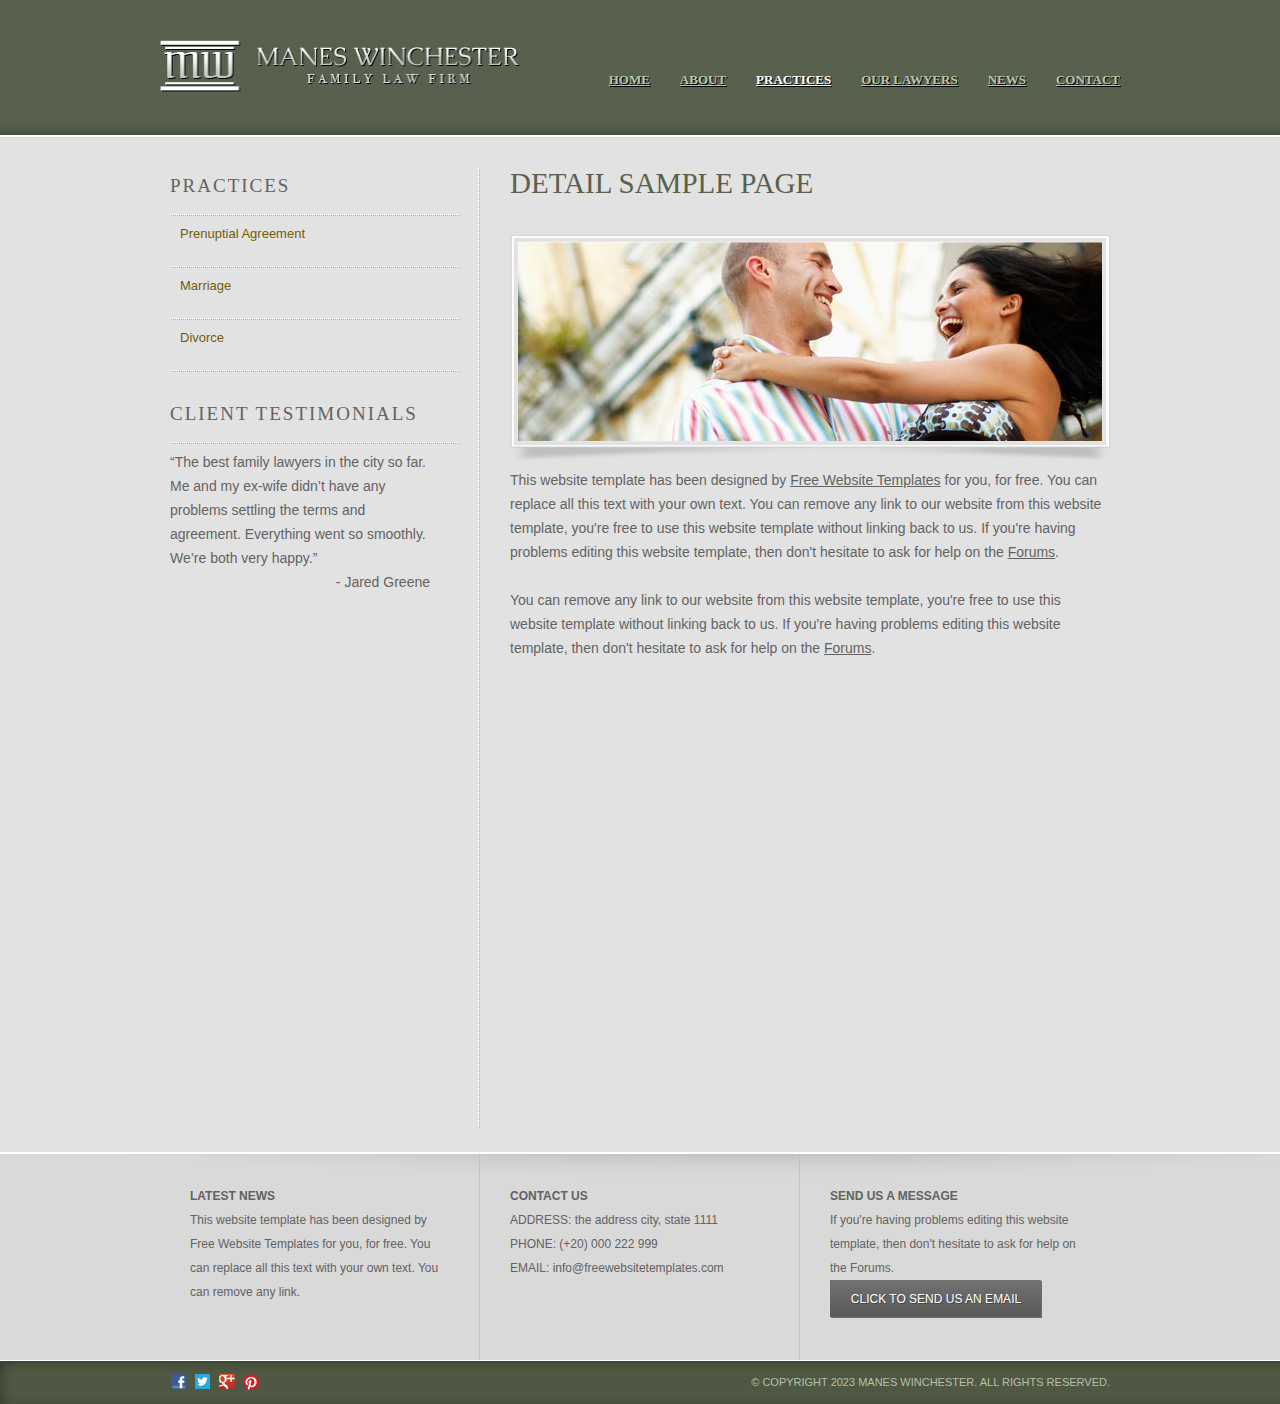
<file: lawfirm/post.html>
<!DOCTYPE HTML>
<!-- Website template by freewebsitetemplates.com -->
<html>
<head>
	<meta charset="UTF-8">
	<title>Practices - Law Firm</title>
	<link rel="stylesheet" href="css/style.css" type="text/css">
</head>
<body>
	<div id="header">
		<div class="clearfix">
			<div class="logo">
				<a href="index.html"><img src="images/logo.png" alt="LOGO" height="52" width="362"></a>
			</div>
			<ul class="navigation">
				<li>
					<a href="index.html">Home</a>
				</li>
				<li>
					<a href="about.html">About</a>
				</li>
				<li class="active">
					<a href="practices.html">Practices</a>
				</li>
				<li>
					<a href="lawyers.html">Our Lawyers</a>
				</li>
				<li>
					<a href="news.html">News</a>
					<div>
						<a href="singlepost.html">News Single Post</a>
					</div>
				</li>
				<li>
					<a href="contact.html">Contact</a>
				</li>
			</ul>
		</div>
	</div>
	<div id="contents">
		<div class="clearfix">
			<div class="sidebar">
				<div>
					<h2>Practices</h2>
					<ul>
						<li>
							<a href="post.html">Prenuptial Agreement</a>
						</li>
						<li>
							<a href="post.html">Marriage</a>
						</li>
						<li>
							<a href="post.html">Divorce</a>
						</li>
					</ul>
				</div>
				<div>
					<h2>Client Testimonials</h2>
					<p>
						&ldquo;The best family lawyers in the city so far. Me and my ex-wife didn’t have any<br> problems settling the terms and agreement. Everything went so smoothly. We’re both very happy.&rdquo; <span>- Jared Greene</span>
					</p>
				</div>
			</div>
			<div class="main">
				<h1>Detail Sample Page</h1>
				<div class="frame3">
					<div class="box">
						<img src="images/laughing.jpg" alt="Img" height="199" width="584">
					</div>
				</div>
				<p>
					This website template has been designed by <a href="http://www.freewebsitetemplates.com/">Free Website Templates</a> for you, for free. You can replace all this text with your own text. You can remove any link to our website from this website template, you're free to use this website template without linking back to us. If you're having problems editing this website template, then don't hesitate to ask for help on the <a href="http://www.freewebsitetemplates.com/forums/">Forums</a>.
				</p>
				<p>
					You can remove any link to our website from this website template, you're free to use this website template without linking back to us. If you're having problems editing this website template, then don't hesitate to ask for help on the <a href="http://www.freewebsitetemplates.com/forums/">Forums</a>.
				</p>
			</div>
		</div>
	</div>
	<div id="footer">
		<div class="clearfix">
			<div class="section">
				<h4>Latest News</h4>
				<p>
					This website template has been designed by Free Website Templates for you, for free. You can replace all this text with your own text. You can remove any link.
				</p>
			</div>
			<div class="section contact">
				<h4>Contact Us</h4>
				<p>
					<span>Address:</span> the address city, state 1111
				</p>
				<p>
					<span>Phone:</span> (+20) 000 222 999
				</p>
				<p>
					<span>Email:</span> info@freewebsitetemplates.com
				</p>
			</div>
			<div class="section">
				<h4>SEND US A MESSAGE</h4>
				<p>
					If you're having problems editing this website template, then don't hesitate to ask for help on the Forums.
				</p>
				<a href="http://www.freewebsitetemplates.com/misc/contact/" class="subscribe">Click to send us an email</a>
			</div>
		</div>
		<div id="footnote">
			<div class="clearfix">
				<div class="connect">
					<a href="http://freewebsitetemplates.com/go/facebook/" class="facebook"></a><a href="http://freewebsitetemplates.com/go/twitter/" class="twitter"></a><a href="http://freewebsitetemplates.com/go/googleplus/" class="googleplus"></a><a href="http://pinterest.com/fwtemplates/" class="pinterest"></a>
				</div>
				<p>
					© Copyright 2023 Manes Winchester. All Rights Reserved.
				</p>
			</div>
		</div>
	</div>
</body>
</html>
</file>
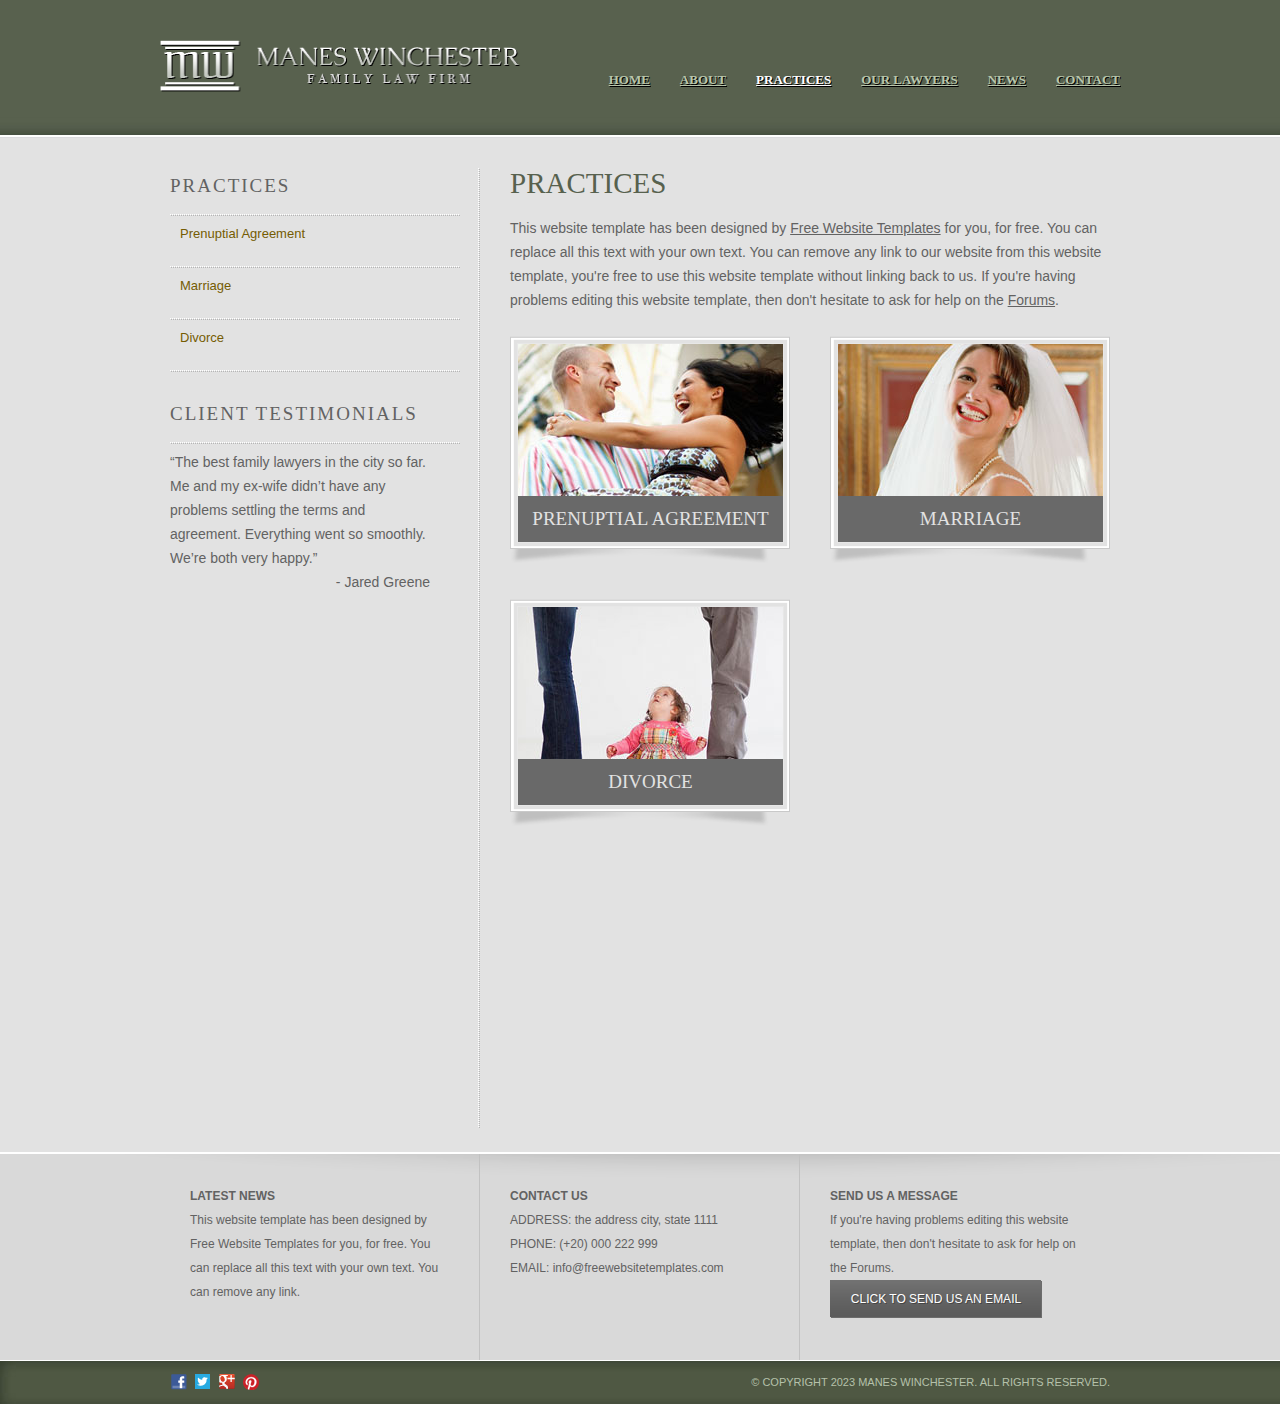
<file: lawfirm/practices.html>
<!DOCTYPE HTML>
<!-- Website template by freewebsitetemplates.com -->
<html>
<head>
	<meta charset="UTF-8">
	<title>Practices - Law Firm</title>
	<link rel="stylesheet" href="css/style.css" type="text/css">
</head>
<body>
	<div id="header">
		<div class="clearfix">
			<div class="logo">
				<a href="index.html"><img src="images/logo.png" alt="LOGO" height="52" width="362"></a>
			</div>
			<ul class="navigation">
				<li>
					<a href="index.html">Home</a>
				</li>
				<li>
					<a href="about.html">About</a>
				</li>
				<li class="active">
					<a href="practices.html">Practices</a>
				</li>
				<li>
					<a href="lawyers.html">Our Lawyers</a>
				</li>
				<li>
					<a href="news.html">News</a>
					<div>
						<a href="singlepost.html">News Single Post</a>
					</div>
				</li>
				<li>
					<a href="contact.html">Contact</a>
				</li>
			</ul>
		</div>
	</div>
	<div id="contents">
		<div class="clearfix">
			<div class="sidebar">
				<div>
					<h2>Practices</h2>
					<ul>
						<li>
							<a href="post.html">Prenuptial Agreement</a>
						</li>
						<li>
							<a href="post.html">Marriage</a>
						</li>
						<li>
							<a href="post.html">Divorce</a>
						</li>
					</ul>
				</div>
				<div>
					<h2>Client Testimonials</h2>
					<p>
						&ldquo;The best family lawyers in the city so far. Me and my ex-wife didn’t have any<br> problems settling the terms and agreement. Everything went so smoothly. We’re both very happy.&rdquo; <span>- Jared Greene</span>
					</p>
				</div>
			</div>
			<div class="main">
				<h1>Practices</h1>
				<p>
					This website template has been designed by <a href="http://www.freewebsitetemplates.com/">Free Website Templates</a> for you, for free. You can replace all this text with your own text. You can remove any link to our website from this website template, you're free to use this website template without linking back to us. If you're having problems editing this website template, then don't hesitate to ask for help on the <a href="http://www.freewebsitetemplates.com/forums/">Forums</a>.
				</p>
				<ul class="practices">
					<li class="frame5">
						<a href="post.html" class="box"><img src="images/prenuptial.jpg" height="198" width="265"><span>Prenuptial Agreement</span></a>
					</li>
					<li class="frame5">
						<a href="post.html" class="box"><img src="images/bride.jpg" height="198" width="265"><span>Marriage</span></a>
					</li>
					<li class="frame5">
						<a href="post.html" class="box"><img src="images/divorce.jpg" height="198" width="265"><span>Divorce</span></a>
					</li>
				</ul>
			</div>
		</div>
	</div>
	<div id="footer">
		<div class="clearfix">
			<div class="section">
				<h4>Latest News</h4>
				<p>
					This website template has been designed by Free Website Templates for you, for free. You can replace all this text with your own text. You can remove any link.
				</p>
			</div>
			<div class="section contact">
				<h4>Contact Us</h4>
				<p>
					<span>Address:</span> the address city, state 1111
				</p>
				<p>
					<span>Phone:</span> (+20) 000 222 999
				</p>
				<p>
					<span>Email:</span> info@freewebsitetemplates.com
				</p>
			</div>
			<div class="section">
				<h4>SEND US A MESSAGE</h4>
				<p>
					If you're having problems editing this website template, then don't hesitate to ask for help on the Forums.
				</p>
				<a href="http://www.freewebsitetemplates.com/misc/contact/" class="subscribe">Click to send us an email</a>
			</div>
		</div>
		<div id="footnote">
			<div class="clearfix">
				<div class="connect">
					<a href="http://freewebsitetemplates.com/go/facebook/" class="facebook"></a><a href="http://freewebsitetemplates.com/go/twitter/" class="twitter"></a><a href="http://freewebsitetemplates.com/go/googleplus/" class="googleplus"></a><a href="http://pinterest.com/fwtemplates/" class="pinterest"></a>
				</div>
				<p>
					© Copyright 2023 Manes Winchester. All Rights Reserved.
				</p>
			</div>
		</div>
	</div>
</body>
</html>
</file>
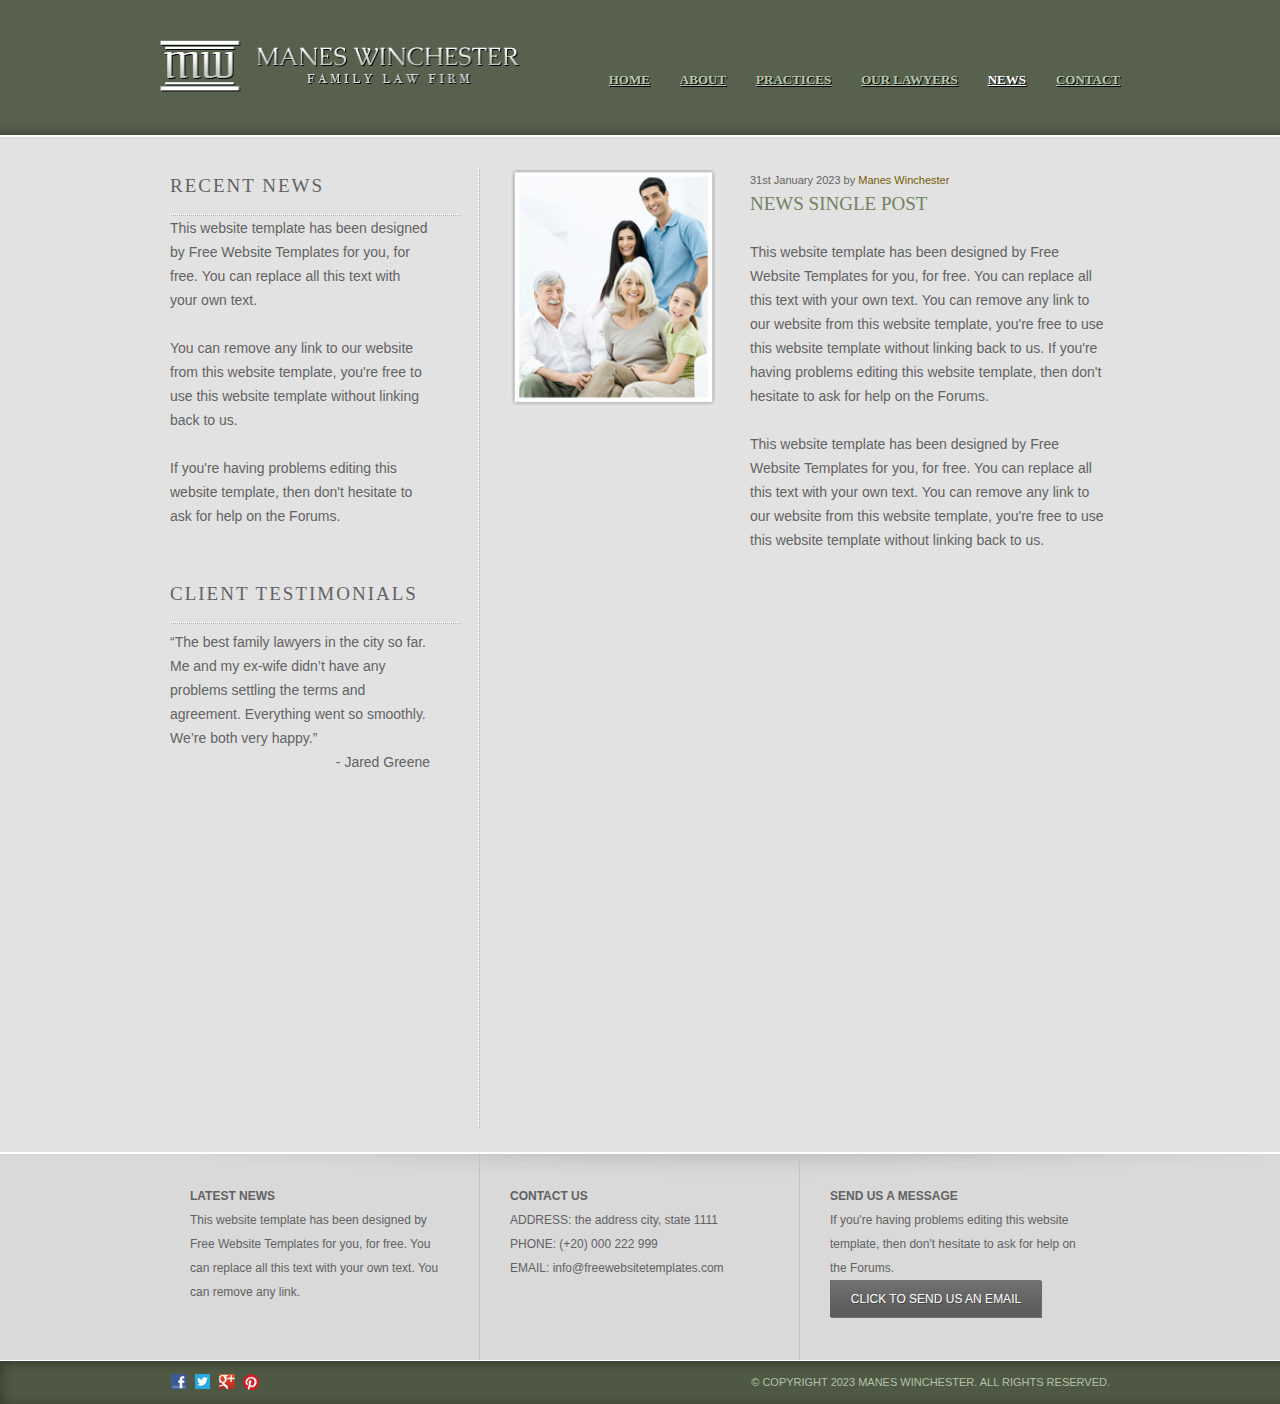
<file: lawfirm/singlepost.html>
<!DOCTYPE HTML>
<!-- Website template by freewebsitetemplates.com -->
<html>
<head>
	<meta charset="UTF-8">
	<title>News - Law Firm</title>
	<link rel="stylesheet" href="css/style.css" type="text/css">
</head>
<body>
	<div id="header">
		<div class="clearfix">
			<div class="logo">
				<a href="index.html"><img src="images/logo.png" alt="LOGO" height="52" width="362"></a>
			</div>
			<ul class="navigation">
				<li>
					<a href="index.html">Home</a>
				</li>
				<li>
					<a href="about.html">About</a>
				</li>
				<li>
					<a href="practices.html">Practices</a>
				</li>
				<li>
					<a href="lawyers.html">Our Lawyers</a>
				</li>
				<li class="active">
					<a href="news.html">News</a>
					<div>
						<a href="singlepost.html">News Single Post</a>
					</div>
				</li>
				<li>
					<a href="contact.html">Contact</a>
				</li>
			</ul>
		</div>
	</div>
	<div id="contents">
		<div class="clearfix">
			<div class="sidebar">
				<div>
					<h2>Recent News</h2>
					<p>
						This website template has been designed by Free Website Templates for you, for free. You can replace all this text with your own text.
					</p>
					<p>
						You can remove any link to our website from this website template, you're free to use this website template without linking back to us.
					</p>
					<p>
						If you're having problems editing this website template, then don't hesitate to ask for help on the Forums.
					</p>
				</div>
				<div>
					<h2>Client Testimonials</h2>
					<p>
						&ldquo;The best family lawyers in the city so far. Me and my ex-wife didn’t have any<br> problems settling the terms and agreement. Everything went so smoothly. We’re both very happy.&rdquo; <span>- Jared Greene</span>
					</p>
				</div>
			</div>
			<div class="main">
				<div class="images">
					<img src="images/family.png" alt="Img" height="237" width="205">
				</div>
				<div class="details">
					<p class="info">
						31st January 2023 by <span class="author">Manes Winchester</span>
					</p>
					<h2>News Single Post</h2>
					<p>
						This website template has been designed by Free Website Templates for you, for free. You can replace all this text with your own text. You can remove any link to our website from this website template, you're free to use this website template without linking back to us. If you're having problems editing this website template, then don't hesitate to ask for help on the Forums.
					</p>
					<p>
						This website template has been designed by Free Website Templates for you, for free. You can replace all this text with your own text. You can remove any link to our website from this website template, you're free to use this website template without linking back to us.
					</p>
				</div>
			</div>
		</div>
	</div>
	<div id="footer">
		<div class="clearfix">
			<div class="section">
				<h4>Latest News</h4>
				<p>
					This website template has been designed by Free Website Templates for you, for free. You can replace all this text with your own text. You can remove any link.
				</p>
			</div>
			<div class="section contact">
				<h4>Contact Us</h4>
				<p>
					<span>Address:</span> the address city, state 1111
				</p>
				<p>
					<span>Phone:</span> (+20) 000 222 999
				</p>
				<p>
					<span>Email:</span> info@freewebsitetemplates.com
				</p>
			</div>
			<div class="section">
				<h4>SEND US A MESSAGE</h4>
				<p>
					If you're having problems editing this website template, then don't hesitate to ask for help on the Forums.
				</p>
				<a href="http://www.freewebsitetemplates.com/misc/contact/" class="subscribe">Click to send us an email</a>
			</div>
		</div>
		<div id="footnote">
			<div class="clearfix">
				<div class="connect">
					<a href="http://freewebsitetemplates.com/go/facebook/" class="facebook"></a><a href="http://freewebsitetemplates.com/go/twitter/" class="twitter"></a><a href="http://freewebsitetemplates.com/go/googleplus/" class="googleplus"></a><a href="http://pinterest.com/fwtemplates/" class="pinterest"></a>
				</div>
				<p>
					© Copyright 2023 Manes Winchester. All Rights Reserved.
				</p>
			</div>
		</div>
	</div>
</body>
</html>
</file>
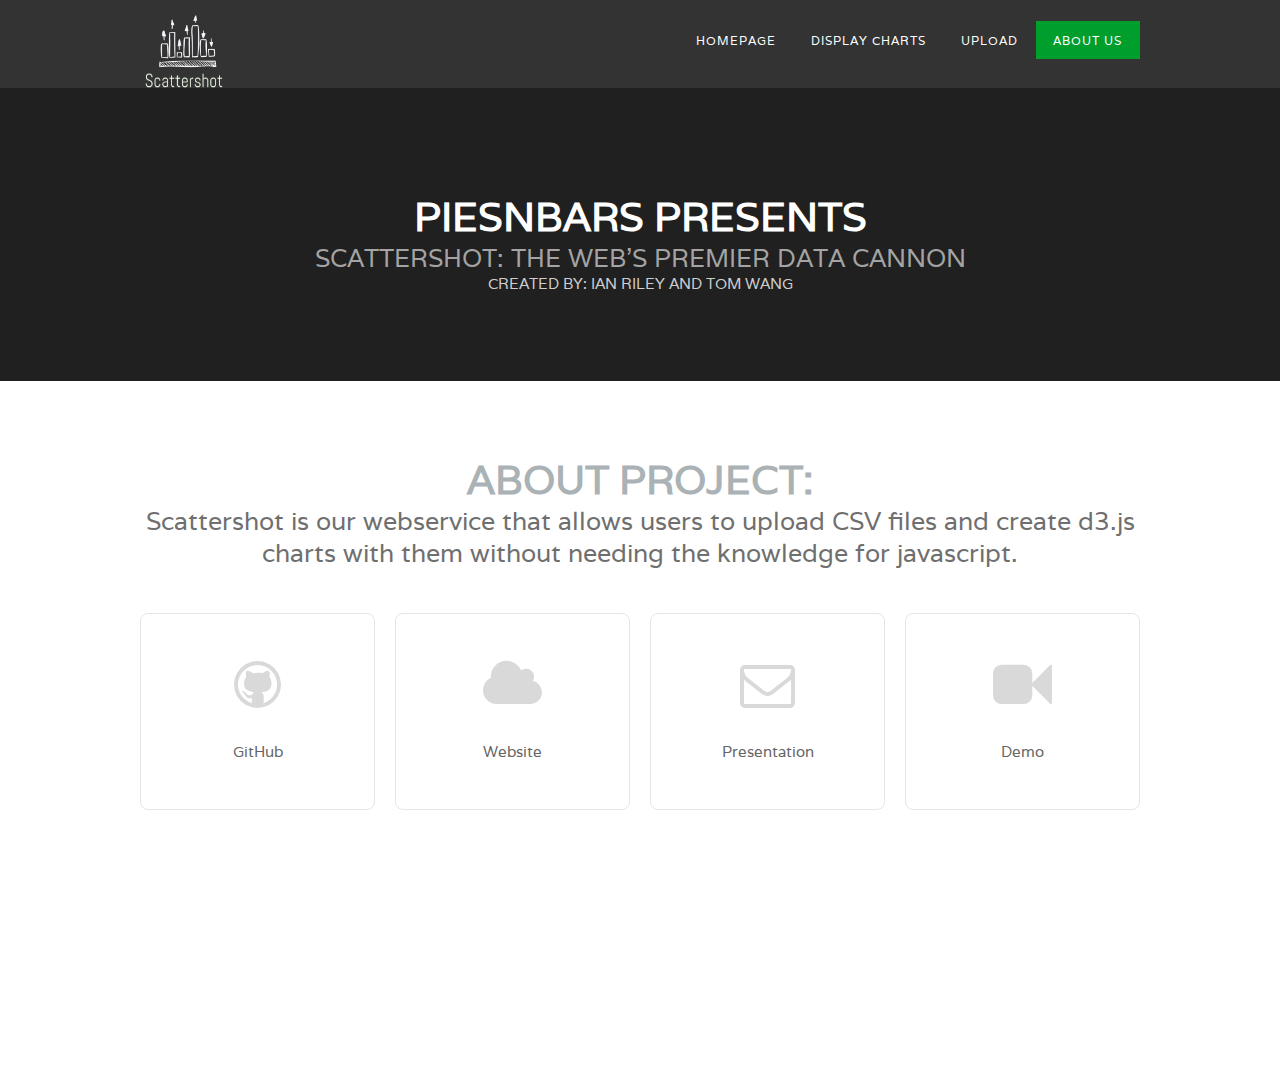
<file: src/main/resources/static/about.html>
<!DOCTYPE html PUBLIC "-//W3C//DTD XHTML 1.0 Strict//EN" "http://www.w3.org/TR/xhtml1/DTD/xhtml1-strict.dtd">
<!--
Design by TEMPLATED
http://templated.co
Released for free under the Creative Commons Attribution License

Name       : PlainDisplay
Description: A two-column, fixed-width design with dark color scheme.
Version    : 1.0
Released   : 20140309

-->
<html xmlns="http://www.w3.org/1999/xhtml">
<head>
<meta http-equiv="Content-Type" content="text/html; charset=utf-8" />
<title></title>
<meta name="keywords" content="" />
<meta name="description" content="" />
<link href="http://fonts.googleapis.com/css?family=Varela" rel="stylesheet" />
<link href="css/main/default.css" rel="stylesheet" type="text/css" media="all" />
<link href="css/main/fonts.css" rel="stylesheet" type="text/css" media="all" />

<!--[if IE 6]><link href="default_ie6.css" rel="stylesheet" type="text/css" /><![endif]-->

</head>
<body>
<div id="wrapper">
	<div id="header-wrapper">
	<div id="header" class="container">
		<div id="logo">
			<h1><a href="www.scattershot.tech"><img src="Drawing_1.png" style="width:100px;height:78px;" alt="Bars graphic by Freepik from Flaticon is licensed under CC BY 3.0. Made with Logo Maker" /></a></h1>
		</div>
		<div id="menu">
			<ul>
				<li><a href="/" accesskey="1" title="">Homepage</a></li>
				<li><a href="#" onclick="goToDisplayPage()" accesskey="2" title="">Display Charts</a></li>
				<li><a href="#" onclick="goToUploadPage()" accesskey="3" title="">Upload</a></li>
				<li class="current_page_item"><a href="#" accesskey="4" title="">About Us</a></li>
			</ul>
		</div>
	</div>
	</div>
	<div id="banner">
		<div class="container">
			<div class="title">
				<h2>PiesNBars Presents</h2>
				<span class="byline">Scattershot: The Web's Premier Data Cannon</span>
				<br />
				Created by: Ian Riley and Tom Wang
				 </div>
		</div>
	</div>
	<div id="extra" class="container">
		<div class="title">
			<h2>About Project:</h2>
			<span class="byline">Scattershot is our webservice that allows users to upload CSV files and create d3.js charts with them without needing the knowledge for javascript.</span> </div>
		<div id="three-column">
			<div class="box1">
				<div class="box"> <a href="https://github.com/PiesNBars/Scattershot"><span class="fa fa-github"></span></a>
					<p>GitHub</p>
				</div>
			</div>
			<div class="box2">
				<div class="box"> <a href="http://www.scattershot.tech"><span class="fa fa-cloud"></span></a>
					<p>Website</p>
				</div>
			</div>
			<div class="box3">
				<div class="box"> <a href="https://docs.google.com/presentation/d/1CxuD4TNjs-PwbUyZqNM3TaYJq6v4DBdlKfKz795rPRA/edit?usp=sharing"><span class="fa fa-envelope-o"></span></a>
					<p>Presentation</p>
				</div>
			</div>
			<div class="box4">
				<div class="box"> <a href="https://www.youtube.com/watch?v=qjkmInDP3qk"><span class="fa fa-video-camera"></span></a>
					<p>Demo</p>
				</div>
			</div>
		</div>
	</div>

<div id="copyright" class="container">
	<p>&copy; Scattershot. All rights reserved. | Photos by <a href="http://fotogrph.com/">Fotogrph</a> | Design by <a href="http://templated.co" rel="nofollow">TEMPLATED</a>.</p>
</div>
</body>
</html>
</file>
<file: ProjectPage/assets/css/ie8.css>
/*
	TXT by HTML5 UP
	html5up.net | @n33co
	Free for personal and commercial use under the CCA 3.0 license (html5up.net/license)
*/

/* Basic */

	.image {
		position: relative;
		-ms-behavior: url("assets/js/ie/PIE.htc");
	}

		.image:before {
			display: none;
		}

		.image img {
			position: relative;
			-ms-behavior: url("assets/js/ie/PIE.htc");
		}

/* Form */

	form input[type="text"],
	form input[type="email"],
	form input[type="password"],
	form select,
	form textarea {
		position: relative;
		-ms-behavior: url("assets/js/ie/PIE.htc");
	}

/* Button */

	input[type="button"],
	input[type="submit"],
	input[type="reset"],
	button,
	.button {
		position: relative;
		-ms-behavior: url("assets/js/ie/PIE.htc");
	}

/* List */

	ul.contact li a {
		position: relative;
		-ms-behavior: url("assets/js/ie/PIE.htc");
	}

	ul.special a {
		position: relative;
		-ms-behavior: url("assets/js/ie/PIE.htc");
	}

/* Copyright */

	#copyright {
		position: relative;
		-ms-behavior: url("assets/js/ie/PIE.htc");
	}

/* Nav */

	#nav li a, #nav li span {
		position: relative;
		-ms-behavior: url("assets/js/ie/PIE.htc");
	}

/* Section/Article */

	section > .last-child, section.last-child, article > .last-child, article.last-child {
		margin-bottom: 0;
	}

/* Wrappers */

	#banner-wrapper {
		background-image: url("../../images/banner.jpg");
		background-position: center center;
		background-repeat: no-repeat;
		background-size: cover;
		-ms-behavior: url("assets/js/ie/backgroundsize.min.htc");
	}

		#banner-wrapper:before {
			display: none;
		}

/* Nav */

	#nav {
		background: #f8f8f8;
	}

		#nav:after {
			display: none;
		}

	.dropotron {
		box-shadow: none !important;
		-ms-behavior: url("assets/js/ie/PIE.htc");
	}

/* Banner */

	#banner {
		background: #151c17;
	}

		#banner:before {
			display: none;
		}
</file>
<file: src/main/resources/samples/login/css/style.css>
body {
  background: #e9e9e9;
  color: #666666;
  font-family: 'RobotoDraft', 'Roboto', sans-serif;
  font-size: 14px;
  -webkit-font-smoothing: antialiased;
  -moz-osx-font-smoothing: grayscale;
}

/* Pen Title */
.pen-title {
  padding: 50px 0;
  text-align: center;
  letter-spacing: 2px;
}
.pen-title h1 {
  margin: 0 0 20px;
  font-size: 48px;
  font-weight: 300;
}
.pen-title span {
  font-size: 12px;
}
.pen-title span .fa {
  color: #ed2553;
}
.pen-title span a {
  color: #ed2553;
  font-weight: 600;
  text-decoration: none;
}

/* Rerun */
.rerun {
  margin: 0 0 30px;
  text-align: center;
}
.rerun a {
  cursor: pointer;
  display: inline-block;
  background: #ed2553;
  border-radius: 3px;
  box-shadow: 0 1px 3px rgba(0, 0, 0, 0.12), 0 1px 2px rgba(0, 0, 0, 0.24);
  padding: 10px 20px;
  color: #ffffff;
  text-decoration: none;
  -webkit-transition: 0.3s ease;
  transition: 0.3s ease;
}
.rerun a:hover {
  box-shadow: 0 3px 6px rgba(0, 0, 0, 0.16), 0 3px 6px rgba(0, 0, 0, 0.23);
}

/* Scroll To Bottom */
#codepen, #portfolio {
  position: fixed;
  bottom: 30px;
  right: 30px;
  background: #363636;
  width: 56px;
  height: 56px;
  border-radius: 100%;
  box-shadow: 0 1px 3px rgba(0, 0, 0, 0.12), 0 1px 2px rgba(0, 0, 0, 0.24);
  -webkit-transition: 0.3s ease;
  transition: 0.3s ease;
  color: #ffffff;
  text-align: center;
}
#codepen i, #portfolio i {
  line-height: 56px;
}
#codepen:hover, #portfolio:hover {
  box-shadow: 0 10px 20px rgba(0, 0, 0, 0.19), 0 6px 6px rgba(0, 0, 0, 0.23);
}

/* CodePen */
#portfolio {
  bottom: 96px;
  right: 36px;
  background: #ed2553;
  width: 44px;
  height: 44px;
  -webkit-animation: buttonFadeInUp 1s ease;
  animation: buttonFadeInUp 1s ease;
}
#portfolio i {
  line-height: 44px;
}

/* Container */
.container {
  position: relative;
  max-width: 460px;
  width: 100%;
  margin: 0 auto 100px;
}
.container.active .card:first-child {
  background: #f2f2f2;
  margin: 0 15px;
}
.container.active .card:nth-child(2) {
  background: #fafafa;
  margin: 0 10px;
}
.container.active .card.alt {
  top: 20px;
  right: 0;
  width: 100%;
  min-width: 100%;
  height: auto;
  border-radius: 5px;
  padding: 60px 0 40px;
  overflow: hidden;
}
.container.active .card.alt .toggle {
  position: absolute;
  top: 40px;
  right: -70px;
  box-shadow: none;
  -webkit-transform: scale(10);
  transform: scale(10);
  -webkit-transition: -webkit-transform .3s ease;
  transition: -webkit-transform .3s ease;
  transition: transform .3s ease;
  transition: transform .3s ease, -webkit-transform .3s ease;
}
.container.active .card.alt .toggle:before {
  content: '';
}
.container.active .card.alt .title,
.container.active .card.alt .input-container,
.container.active .card.alt .button-container {
  left: 0;
  opacity: 1;
  visibility: visible;
  -webkit-transition: .3s ease;
  transition: .3s ease;
}
.container.active .card.alt .title {
  -webkit-transition-delay: .3s;
          transition-delay: .3s;
}
.container.active .card.alt .input-container {
  -webkit-transition-delay: .4s;
          transition-delay: .4s;
}
.container.active .card.alt .input-container:nth-child(2) {
  -webkit-transition-delay: .5s;
          transition-delay: .5s;
}
.container.active .card.alt .input-container:nth-child(3) {
  -webkit-transition-delay: .6s;
          transition-delay: .6s;
}
.container.active .card.alt .button-container {
  -webkit-transition-delay: .7s;
          transition-delay: .7s;
}

/* Card */
.card {
  position: relative;
  background: #ffffff;
  border-radius: 5px;
  padding: 60px 0 40px 0;
  box-sizing: border-box;
  box-shadow: 0 1px 3px rgba(0, 0, 0, 0.12), 0 1px 2px rgba(0, 0, 0, 0.24);
  -webkit-transition: .3s ease;
  transition: .3s ease;
  /* Title */
  /* Inputs */
  /* Button */
  /* Footer */
  /* Alt Card */
}
.card:first-child {
  background: #fafafa;
  height: 10px;
  border-radius: 5px 5px 0 0;
  margin: 0 10px;
  padding: 0;
}
.card .title {
  position: relative;
  z-index: 1;
  border-left: 5px solid #ed2553;
  margin: 0 0 35px;
  padding: 10px 0 10px 50px;
  color: #ed2553;
  font-size: 32px;
  font-weight: 600;
  text-transform: uppercase;
}
.card .input-container {
  position: relative;
  margin: 0 60px 50px;
}
.card .input-container input {
  outline: none;
  z-index: 1;
  position: relative;
  background: none;
  width: 100%;
  height: 60px;
  border: 0;
  color: #212121;
  font-size: 24px;
  font-weight: 400;
}
.card .input-container input:focus ~ label {
  color: #9d9d9d;
  -webkit-transform: translate(-12%, -50%) scale(0.75);
          transform: translate(-12%, -50%) scale(0.75);
}
.card .input-container input:focus ~ .bar:before, .card .input-container input:focus ~ .bar:after {
  width: 50%;
}
.card .input-container input:valid ~ label {
  color: #9d9d9d;
  -webkit-transform: translate(-12%, -50%) scale(0.75);
          transform: translate(-12%, -50%) scale(0.75);
}
.card .input-container label {
  position: absolute;
  top: 0;
  left: 0;
  color: #757575;
  font-size: 24px;
  font-weight: 300;
  line-height: 60px;
  -webkit-transition: 0.2s ease;
  transition: 0.2s ease;
}
.card .input-container .bar {
  position: absolute;
  left: 0;
  bottom: 0;
  background: #757575;
  width: 100%;
  height: 1px;
}
.card .input-container .bar:before, .card .input-container .bar:after {
  content: '';
  position: absolute;
  background: #ed2553;
  width: 0;
  height: 2px;
  -webkit-transition: .2s ease;
  transition: .2s ease;
}
.card .input-container .bar:before {
  left: 50%;
}
.card .input-container .bar:after {
  right: 50%;
}
.card .button-container {
  margin: 0 60px;
  text-align: center;
}
.card .button-container button {
  outline: 0;
  cursor: pointer;
  position: relative;
  display: inline-block;
  background: 0;
  width: 240px;
  border: 2px solid #e3e3e3;
  padding: 20px 0;
  font-size: 24px;
  font-weight: 600;
  line-height: 1;
  text-transform: uppercase;
  overflow: hidden;
  -webkit-transition: .3s ease;
  transition: .3s ease;
}
.card .button-container button span {
  position: relative;
  z-index: 1;
  color: #ddd;
  -webkit-transition: .3s ease;
  transition: .3s ease;
}
.card .button-container button:before {
  content: '';
  position: absolute;
  top: 50%;
  left: 50%;
  display: block;
  background: #ed2553;
  width: 30px;
  height: 30px;
  border-radius: 100%;
  margin: -15px 0 0 -15px;
  opacity: 0;
  -webkit-transition: .3s ease;
  transition: .3s ease;
}
.card .button-container button:hover, .card .button-container button:active, .card .button-container button:focus {
  border-color: #ed2553;
}
.card .button-container button:hover span, .card .button-container button:active span, .card .button-container button:focus span {
  color: #ed2553;
}
.card .button-container button:active span, .card .button-container button:focus span {
  color: #ffffff;
}
.card .button-container button:active:before, .card .button-container button:focus:before {
  opacity: 1;
  -webkit-transform: scale(10);
  transform: scale(10);
}
.card .footer {
  margin: 40px 0 0;
  color: #d3d3d3;
  font-size: 24px;
  font-weight: 300;
  text-align: center;
}
.card .footer a {
  color: inherit;
  text-decoration: none;
  -webkit-transition: .3s ease;
  transition: .3s ease;
}
.card .footer a:hover {
  color: #bababa;
}
.card.alt {
  position: absolute;
  top: 40px;
  right: -70px;
  z-index: 10;
  width: 140px;
  height: 140px;
  background: none;
  border-radius: 100%;
  box-shadow: none;
  padding: 0;
  -webkit-transition: .3s ease;
  transition: .3s ease;
  /* Toggle */
  /* Title */
  /* Input */
  /* Button */
}
.card.alt .toggle {
  position: relative;
  background: #ed2553;
  width: 140px;
  height: 140px;
  border-radius: 100%;
  box-shadow: 0 1px 3px rgba(0, 0, 0, 0.12), 0 1px 2px rgba(0, 0, 0, 0.24);
  color: #ffffff;
  font-size: 58px;
  line-height: 140px;
  text-align: center;
  cursor: pointer;
}
.card.alt .toggle:before {
  content: '\f040';
  display: inline-block;
  font: normal normal normal 14px/1 FontAwesome;
  font-size: inherit;
  text-rendering: auto;
  -webkit-font-smoothing: antialiased;
  -moz-osx-font-smoothing: grayscale;
  -webkit-transform: translate(0, 0);
          transform: translate(0, 0);
}
.card.alt .title,
.card.alt .input-container,
.card.alt .button-container {
  left: 100px;
  opacity: 0;
  visibility: hidden;
}
.card.alt .title {
  position: relative;
  border-color: #ffffff;
  color: #ffffff;
}
.card.alt .title .close {
  cursor: pointer;
  position: absolute;
  top: 0;
  right: 60px;
  display: inline;
  color: #ffffff;
  font-size: 58px;
  font-weight: 400;
}
.card.alt .title .close:before {
  content: '\00d7';
}
.card.alt .input-container input {
  color: #ffffff;
}
.card.alt .input-container input:focus ~ label {
  color: #ffffff;
}
.card.alt .input-container input:focus ~ .bar:before, .card.alt .input-container input:focus ~ .bar:after {
  background: #ffffff;
}
.card.alt .input-container input:valid ~ label {
  color: #ffffff;
}
.card.alt .input-container label {
  color: rgba(255, 255, 255, 0.8);
}
.card.alt .input-container .bar {
  background: rgba(255, 255, 255, 0.8);
}
.card.alt .button-container button {
  width: 100%;
  background: #ffffff;
  border-color: #ffffff;
}
.card.alt .button-container button span {
  color: #ed2553;
}
.card.alt .button-container button:hover {
  background: rgba(255, 255, 255, 0.9);
}
.card.alt .button-container button:active:before, .card.alt .button-container button:focus:before {
  display: none;
}

/* Keyframes */
@-webkit-keyframes buttonFadeInUp {
  0% {
    bottom: 30px;
    opacity: 0;
  }
}
@keyframes buttonFadeInUp {
  0% {
    bottom: 30px;
    opacity: 0;
  }
}
</file>
<file: src/main/resources/static/css/main/default.css>
html, body
	{
		height: 100%;
	}

	body
	{
		margin: 0px;
		padding: 0px;
		background: #333333;
		font-family: 'Varela', sans-serif;
		font-size: 11pt;
		font-weight: 300;
		color: #656565;
	}


	h1, h2, h3
	{
		margin: 0;
		padding: 0;
		font-weight: 700;
		color: #aab2b5;
	}

	p, ol, ul
	{
		margin-top: 0;
	}

	ol, ul
	{
		padding: 0;
		list-style: none;
	}

	ul.actions
	{
		text-align: center;
	}

		ul.actions li
		{
		}

	p
	{
		line-height: 180%;
	}

	strong
	{
	}

	a
	{
		color: #d9d9d9;
	}

	a:hover
	{
		text-decoration: none;
	}

	.container
	{
		overflow: hidden;
		margin: 0em auto;
		width: 1000px;
	}

	form
	{
		text-align: left;
	}

	.textWithDesc
	{
	}

	.description
	{
		position: absolute;
		top: 0;
		bottom: 0;
		left: 0;
		right: 0;
		background: rgba(29, 106, 154, 0.72);
		color: #fff;


		visibility: hidden;
		opacity: 0;
	}

	.textWithDesc:hover .description
	{
		visibility: visible;
		opacity: 1;
	}

	table
	{
		width:100%;
		border: 1px solid black;
		text-align: center;
	}
	th
	{
		font-size: 24pt;
		border: 1px solid black;
		text-align: center;
	}
	td
	{
		vertical-align: middle;
	}
/*********************************************************************************/
/* Image Style                                                                   */
/*********************************************************************************/

	.image
	{
		display: inline-block;
	}

	.image img
	{
		display: block;
		width: 100%;
	}

	.image-full
	{
		display: block;
		width: 100%;
		margin: 0 0 2em 0;
	}

	.image-left
	{
		float: left;
		margin: 0 2em 2em 0;
	}

	.image-centered
	{
		display: block;
		margin: 0 0 2em 0;
	}

	.image-centered img
	{
		margin: 0 auto;
		width: auto;
	}

/*********************************************************************************/
/* List Styles                                                                   */
/*********************************************************************************/

	ul.staff
	{
		margin-bottom: 3em;
	}

	ul.staff li
	{
		display: inline-block;
	}

	ul.staff li img
	{
		width: 80%;
		border-radius: 50%;
	}


/*********************************************************************************/
/* Social Icon Styles                                                            */
/*********************************************************************************/

	ul.contact
	{
		margin: 0;
		padding: 2em 0em 0em 0em;
		list-style: none;
	}

	ul.contact li
	{
		display: inline-block;
		padding: 0em 0.30em;
		font-size: 1em;
	}

	ul.contact li span
	{
		display: none;
		margin: 0;
		padding: 0;
	}

	ul.contact li a
	{
		color: #FFF;
	}

	ul.contact li a:before
	{
		display: inline-block;
		background: #3f3f3f;
		width: 40px;
		height: 40px;
		line-height: 40px;
		border-radius: 20px;
		text-align: center;
		color: #FFFFFF;
	}

	ul.contact li a.icon-twitter:before { background: #2DAAE4; }
	ul.contact li a.icon-facebook:before { background: #39599F; }
	ul.contact li a.icon-dribbble:before { background: #C4376B;	}
	ul.contact li a.icon-tumblr:before { background: #31516A; }
	ul.contact li a.icon-rss:before { background: #F2600B; }

/*********************************************************************************/
/* Button Style                                                                  */
/*********************************************************************************/

	.button
	{
		display: inline-block;
		padding: 0em 3em;
		background: #009E2D;
		letter-spacing: 0.20em;
		line-height: 4em;
		text-decoration: none;
		text-transform: uppercase;
		font-weight: 400;
		font-size: 1em;
		color: #FFF;
	}

	.button:before
	{
		display: inline-block;
		background: #FFC31F;
		margin-right: 1em;
		width: 40px;
		height: 40px;
		line-height: 40px;
		border-radius: 20px;
		text-align: center;
		color: #272925;
	}

/*********************************************************************************/
/* Heading Titles                                                                */
/*********************************************************************************/

	.title
	{
		margin-bottom: 3em;
	}

	.title h2
	{
		text-transform: uppercase;
		font-size: 2.7em;
	}

	.title .byline
	{
		font-size: 1.7em;
		color: #6F6F6F;
	}

/*********************************************************************************/
/* 4-column                                                                      */
/*********************************************************************************/

	.box1,
	.box2,
	.box3,
	.box4
	{
		width: 235px;
	}

	.box1,
	.box2,
	.box3
	{
		float: left;
		margin-right: 20px;
	}

	.box4
	{
		float: right;
	}

/*********************************************************************************/
/* 3-column                                                                      */
/*********************************************************************************/

	.boxA,
	.boxB,
	.boxC
	{
		width: 320px;
	}

	.boxA,
	.boxB
	{
		float: left;
		margin-right: 20px;
	}

	.boxC
	{
		float: right;
	}

/*********************************************************************************/
/* 2-column                                                                      */
/*********************************************************************************/

	.tbox1,
	.tbox2
	{
		width: 575px;
	}

	.tbox1
	{
		float: left;
	}

	.tbox2
	{
		float: right;
	}

	#wrapper
	{
		background: #FFF;
	}

/*********************************************************************************/
/* Header                                                                        */
/*********************************************************************************/

	#header-wrapper
	{
		background: #333333;
	}

	#header
	{
		position: relative;
		padding: 3em 0em;
	}

/*********************************************************************************/
/* Logo                                                                          */
/*********************************************************************************/

	#logo
	{
		position: absolute;
		top: 1em;
		left: 0;
	}

	#logo h1
	{
		color: #FFF;
	}

	#logo a
	{
		text-decoration: none;
		text-transform: uppercase;
		color: #FFF;
	}

/*********************************************************************************/
/* Menu                                                                          */
/*********************************************************************************/

	#menu
	{
		position: absolute;
		top: 2em;
		right: 0;
	}

	#menu ul
	{
		display: inline-block;
	}

	#menu li
	{
		display: block;
		float: left;
		text-align: center;
	}

	#menu li a, #menu li span
	{
		padding: 1em 1.5em;
		letter-spacing: 1px;
		text-decoration: none;
		text-transform: uppercase;
		font-size: 0.8em;
		color: #FFF;
	}

	#menu li:hover a, #menu li.active a, #menu li.active span
	{
		color: #FFF;
	}

	#menu .current_page_item a
	{
		background: #009E2D;
		color: #FFF;
	}

	#menu .icon
	{
	}

/*********************************************************************************/
/* Banner                                                                        */
/*********************************************************************************/

	#banner
	{
		overflow: hidden;
		padding: 7em 0em 5em 0em;
		background: #202020;
		background-size: cover;
		text-align: center;
		color: rgba(255,255,255,.8);
	}

	#banner .title
	{
		margin-bottom: 1em;
		text-transform: uppercase !important;
	}

	#banner .title h2
	{
		color: #FFF;
	}

	#banner .title .byline
	{
		color: rgba(255,255,255,.6);
	}

	#banner .button
	{
		margin-top: 3em;
		background: #009E2D !important;
	}

/*********************************************************************************/
/* Page                                                                          */
/*********************************************************************************/

	#page
	{
		padding: 5em 0em;
		text-align: center;
	}

	#page .button
	{
		margin-top: 2em;
		display: inline-block;
		text-align: center;
	}

/*********************************************************************************/
/* Content                                                                       */
/*********************************************************************************/

	#content
	{
	}

/*********************************************************************************/
/* Sidebar                                                                       */
/*********************************************************************************/

	#sidebar
	{
	}

/*********************************************************************************/
/* Footer                                                                        */
/*********************************************************************************/

	#footer
	{
	}

/*********************************************************************************/
/* Copyright                                                                     */
/*********************************************************************************/

	#copyright
	{
		overflow: hidden;
		padding: 5em 0em;
		border-top: 1px solid rgba(255,255,255,0.08);
	}

	#copyright p
	{
		text-align: center;
		font-size: 1em;
		color: rgba(255,255,255,0.5);
	}

	#copyright a
	{
		text-decoration: none;
		color: rgba(255,255,255,0.8);
	}

/*********************************************************************************/
/* Featured                                                                      */
/*********************************************************************************/

	#featured
	{
		overflow: hidden;
		padding: 5em 0em;
		background: #009E2D;
		color: rgba(255,255,255,.8);
		text-align: center;
	}

	#featured a
	{
		color: rgba(255,255,255,1);
	}

	#featured .button
	{
		background: #FFF;
		margin-top: 3em;
		font-size: 1em;
		color: #009E2D;
	}

	#featured .title
	{
	}

	#featured .title h2
	{
		color: #FFF;
	}

	#featured .title .byline
	{
		color: rgba(255,255,255,.6);
	}

/*********************************************************************************/
/* Featured                                                                      */
/*********************************************************************************/

.box
{
	padding: 3em 2em 2em 2em;
	border: 1px solid rgba(0,0,0,0.1);
	border-radius: 8px;
		text-align: center;
}


	#extra
	{
		overflow: hidden;
		padding: 5em 0em;
	}

	#extra .title
	{
		text-align: center;
	}

	#extra .button
	{
		margin-top: 5em;
	}

	#extra .fa
	{
		display: block;
		margin-bottom: 0.5em;
		text-align: center;
		font-size: 3em;
	}


/*********************************************************************************/
/* Banner                                                                        */
/*********************************************************************************/

	#bannerw
	{
		overflow: hidden;
		padding: 7em 0em 5em 0em;
		background: #e6e6e6;
		background-size: cover;
		text-align: center;
		color: rgba(255,255,255,.8);
	}

	#bannerw .title
	{
		margin-bottom: 1em;
		text-transform: uppercase !important;
	}

	#bannerw .title h2
	{
		color: #FFF;
	}

	#bannerw .title .byline
	{
		color: rgba(255,255,255,.6);
	}

	#bannerw .button
	{
		margin-top: 3em;
		background: #009E2D !important;
	}
</file>
<file: lawfirm/css/style.css>
/* Website template by freewebsitetemplates.com */
body {
	background-color: #e2e2e2;
	min-width: 960px;
	margin: 0;
}
img {
	display: block;
	border: 0;
}
/** box-shadow **/
.box {
	background-color: #e7e7e7; /* Needed for IE */
	display: inline-block;
	-moz-box-shadow: 0 0 1px 3px rgba(207, 207, 207, 0.6);
	-webkit-box-shadow: 0 0 1px 3px rgba(207, 207, 207, 0.6);
	box-shadow: 0 0 1px 3px rgba(207, 207, 207, 0.6);
	/* For IE 5.5 - 7 */
	filter: progid:DXImageTransform.Microsoft.Blur(PixelRadius=3, MakeShdow=true, ShadowOpacity=0.80);
	/* For IE 8 */
	-ms-filter:"progid:DXImageTransform.Microsoft.Blur(PixelRadius=3,MakeShadow=true,ShadowOpacity=0.30)";
	zoom: 1;
}
.box > img {
	display: block;
	position: relative; /* This protects the inner element from being blurred */
}
.clearfix {
	width: 960px;
	margin: 0 auto;
}
.clearfix:after {
	clear:both;
	content:"";
	display:block;
	line-height:0;
	height:1%;
	visibility:hidden;
}
/*------------ Sprites ------------*/
.more, .subscribe, input[type='submit'] {
	background: url(../images/interface.png) no-repeat;
}
.phone, .mail, .home, .fax, #footnote .connect a {
	background: url(../images/icons.png) no-repeat;
}
.frame1, .frame2, .frame3, .frame4, .frame5, .news > li {
	background: url(../images/frames.png) no-repeat;
}
.more, .subscribe, input[type='submit'] {
	background-position: -107px 0;
	color: #fff;
	display: inline-block;
	font: 12px/28px Arial, Helvetica, sans-serif;
	height: 28px;
	width: 97px;
	text-align: center;
	text-decoration: none;
	text-shadow: 1px 1px rgba(0, 0, 0, 0.3);
	text-transform: uppercase;
}
.more:hover {
	background-position: 0 0;
}
.subscribe, input[type='submit'] {
	background-position: -222px -38px;
	height: 38px;
	line-height: 38px;
	width: 212px;
}
.subscribe:hover, input[type='submit']:hover {
	background-position: 0 -38px;
}
.home, .phone, .mail, .fax {
	background-position: 0 1px;
	padding-left: 24px;
}
.phone {
	background-position: 0 -26px;
}
.fax {
	background-position: 0 -54px;
}
.mail {
	background-position: 0 -82px;
}
.frame1 {
	background-position: -117px 0;
	height: 150px;
	width: 203px;
	margin: 0 auto 6px;
	padding: 8px 7px 0;
	text-align: center;
}
.frame2 {
	background-position: 0 -517px;
	height: 316px;
	width: 924px;
	margin: 0 auto 18px;
	padding: 6px 7px 0;
	text-align: center;
}
.frame3 {
	background-position: -344px 0;
	height: 221px;
	width: 586px;
	margin: 0 auto 6px;
	padding: 7px 7px 0;
	text-align: center;
}
.frame4 {
	background-position: 0 0;
	height: 108px;
	width: 93px;
	padding: 7px 7px 0;
	text-align: center;
}
.frame5 {
	background-position: -610px -238px;
	height: 220px;
	width: 268px;
	padding: 7px 6px 0;
	text-align: center;
}
/*------------ HEADER ------------*/
#header {
	background: #4e5944 url(../images/bg-header.jpg) repeat-x left bottom;
	padding: 40px 0 46px;
}
/** logo **/
.logo {
	float: left;
	display: inline-block;
}
/** navigation **/
.navigation {
	float: right;
	list-style: none;
	margin: 28px 0 0;
	padding: 0;
}
.navigation li {
	float: left;
	margin-left: 30px;
	position: relative;
}
.navigation li > a {
	color: #b8c6ac;
	font: bold 13px/24px Times, "Times New Roman", serif;
	text-decoration: none;
	text-shadow: 1px 1px #000;
	text-transform: uppercase;
	text-decoration: underline;
}
.navigation li.active > a, .navigation li > a:hover {
	color: #fff;
	text-decoration: underline;
}
.navigation li > div {
	background-color: #888888;
	display: none;
	width: 110px;
	position: absolute;
	left: 0px;
	top: 24px;
}
.navigation li:hover > div {
	display: block;
}
.navigation li > div a {
	color: #b8c6ac;
	font: bold 13px/24px "Times New Roman", Times, serif;
	display: block;
	text-align: center;
	text-decoration: none;
	text-shadow: none;
	text-decoration: underline;
}
.navigation li > div a:hover {
	color: #fff;
	text-decoration: underline;
}
/*------------ CONTENTS ------------*/
#contents {
	padding-bottom: 24px;
}
#contents > div.clearfix:first-child {
	width: 940px;
	padding: 30px 10px 0;
}
#contents img {
	border: 1px solid rgba(231, 231, 231, 0.8);
}
h1 {
	color: #57614e;
	font: 29px/30px "Times New Roman", Times, serif;
	margin: 0 0 12px;
	text-transform: uppercase;
}
h2 {
	color: #626262;
	font: 19px/24px "Times New Roman", Times, serif;
	letter-spacing: 2px;
	margin: 0;
	text-transform: uppercase;
}
p {
	color: #626262;
	font: 14px/24px Arial, Helvetica, sans-serif;
	margin: 0 0 24px;
}
p a {
	color: #626262;
}
p a:hover {
	color: #333333;
}
/** Adbox **/
#adbox {
	background: url(../images/bg-adbox.png) no-repeat center bottom;
	border-bottom: 1px solid #fff;
	padding-top: 15px;
}
#adbox > div {
	background-color: #e9e9e9;
	width: 958px;
	border: 1px solid #fff;
	margin: 0 auto;
	position: relative;
}
#adbox > div img {
	float: right;
}
#adbox .detail {
	font-family: Times, "Times New Roman", serif;
	height: 185px;
	line-height: 48px;
	width: 308px;
	text-align: center;
	position: absolute;
	left: 54px;
	top: 90px;
}
#adbox .detail h1 {
	color: #4e5944;
	font-size: 30px;
	font-weight: normal;
	line-height: 48px;
	margin: 0;
	text-transform: none;
}
#adbox .detail p {
	color: #4e5944;
	font: 25px/48px "Times New Roman", Times, serif;
	margin: 0;
}
.highlight {
	background: #eee url(../images/bg-highlight.jpg) repeat-x left bottom;
	border-bottom: 1px solid #fff;
}
.highlight .clearfix {
	width: 940px;
}
.highlight h1 {
	font-size: 32px;
	line-height: 36px;
	padding: 12px 0 12px;
	text-transform: none;
}
.highlight h2 {
	color: #57614e;
	margin-bottom: 24px;
}
.testimonial, .main, .sidebar > div h2, .sidebar ul li, .main > .section {
	background-image: url(../images/border.png);
	background-position: left top;
	background-repeat: repeat-y;
}
.testimonial {
	float: right;
	width: 260px;
	margin-left: 20px;
	padding: 24px 20px;
}
.testimonial > span {
	color: #626262;
	display: block;
	font: 14px/24px Arial, Helvetica, sans-serif;
	text-align: right;
}
.featured {
	padding: 30px 0;
}
.featured > h2 {
	color: #728063;
	width: 940px;
	margin: 0 auto 24px;
	padding: 0 10px;
}
.featured ul {
	list-style: none;
	padding: 0;
}
.featured li {
	float: left;
	width: 220px;
	margin: 0 10px;
}
.featured li p {
	padding-left: 4px;
}
.featured li p b {
	display: block;
	text-transform: uppercase;
}
.featured li .more {
	margin-left: 4px;
}
.main {
	float: left;
	min-height: 960px;
	width: 600px;
	padding: 0 0 0 32px;
}
.main h1 {
	margin-bottom: 18px;
}
.main h2 {
	margin-bottom: 12px;
}
.main h1 + h2 {
	margin: 0;
}
.main h1 + div.frame3 {
	margin-top: 36px;
}
.main > .section {
	background-position: left bottom;
	background-repeat: repeat-x;
	width: 600px;
	margin-bottom: 16px;
	margin-left: -28px;
	padding-left: 30px;
}
.main > .last-child, .sidebar ul li.last-child {
	background: none;
}
.main > .section ul {
	list-style: none;
	margin: 0;
	padding: 0;
}
.main > .section ul li {
	display: inline-block;
	margin: 0 0 24px;
}
.main > .section ul li .frame4 {
	float: left;
	margin-bottom: 1px;
	margin-right: 20px;
}
.main > .section ul li p {
	margin: 6px 0 0;
}
.main > .section ul li p b {
	display: block;
	text-transform: uppercase;
}
.practices {
	list-style: none;
	display: inline-block;
	width: 640px;
	margin: 0 0 0 -20px;
	padding: 0;
}
.practices li {
	float: left;
	margin: 0 20px 36px;
	position: relative;
}
.practices li a {
	text-decoration: none;
}
.practices li a span {
	background-color: #696969;
	color: #e2e2e2;
	display: block;
	font: 19px/46px "Times New Roman", Times, serif;
	height: 46px;
	width: 265px;
	text-transform: uppercase;
	position: absolute;
	bottom: 21px;
	left: 8px;
	*left: 6px;
}
.practices li a:hover span {
	background-color: #393939;
}
.sidebar {
	float: left;
	width: 290px;
	padding-right: 18px;
}
.sidebar > div {
	margin: 0 0 30px;
}
.sidebar > div h2 {
	background-position: left bottom;
	background-repeat: repeat-x;
	margin: 0 0 6px;
	padding-bottom: 18px;
}
.sidebar > div:first-child h2 {
	margin-bottom: 0;
	margin-top: 6px;
}
.sidebar > div p {
	margin: 0;
	padding-bottom: 24px;
	padding-right: 30px;
}
.sidebar > div p span {
	display: block;
	text-align: right;
}
.sidebar ul {
	list-style: none;
	margin: 0;
	padding: 0;
}
.sidebar ul li {
	background-position: left bottom;
	background-repeat: repeat-x;
	display: inline-block;
	min-height: 36px;
	width: 280px;
	padding: 6px 0 10px 10px;
}
.sidebar ul li > a span.box {
	float: left;
	margin-right: 20px;
}
.sidebar ul li a {
	color: #755c02;
	font: 13px/24px Arial, Helvetica, sans-serif;
	text-decoration: none;
}
.sidebar ul li a:hover {
	color: #728063;
}
.sidebar ul li img.box {
	float: left;
	margin: 4px 20px 12px 0;
}
.sidebar .contact li {
	background: none;
	padding-left: 0;
}
.sidebar .contact li p {
	padding: 0  0 0 30px;
}
.sidebar .contact li p span.home {
	float: left;
	display: inline-block;
	height: 18px;
	width: 18px;
	margin-left: -30px;
	padding: 0;
}
.sidebar .contact li p em {
	display: block;
	font-size: 19px;
	font-style: normal;
}
.news {
	list-style: none;
	margin: 0;
	padding: 0;
}
.news > li {
	background-position: 0 -238px;
	display: inline-block;
	height: 269px;
	width: 578px;
	margin-bottom: 12px;
	padding: 6px 22px 0 6px;
}
.news > li .box {
	float: left;
	margin-right: 20px;
}
.news > li p.info, .details p.info {
	font-size: 11px;
	margin: 0;
	padding-top: 24px;
}
.author {
	color: #755c02;
}
.news > li h2, .details h2 {
	color: #728063;
	letter-spacing: 0;
	margin-bottom: 24px;
}
.news > li .more {
	float: right;
}
.images {
	float: left;
	width: 210px;
	margin-right: 20px;
	padding-right: 10px;
}
#contents .images img.box {
	border: 5px solid #fff;
}
.details {
	float: left;
	width: 360px;
}
.details p.info {
	padding-top: 0;
}
.message label {
	color: #626262;
	display: block;
	font: 13px/24px Arial, Helvetica, sans-serif;
}
.message input[type='text'] {
	height: 24px;
	width: 590px;
	margin: 0 0 18px;
	padding: 0 4px;
}
.message textarea {
	height: 110px;
	width: 590px;
	margin: 0 0 18px;
	padding: 0 4px;
	overflow: auto;
	resize: none;
}
.message input[type='submit'] {
	cursor: pointer;
	border: none;
}
/*------------ FOOTER ------------*/
#footer {
	background: #d9d9d9 url(../images/bg-footer.png) repeat-x left top;
	border-top: 2px solid #fff;
}
#footer .section {
	float: left;
	min-height: 146px;
	width: 259px;
	border-left: 1px solid #c2c2c2;
	padding: 30px;
}
#footer .section h4 {
	color: #626262;
	font: bold 12px/24px Arial, Helvetica, sans-serif;
	margin: 0;
	text-transform: uppercase;
}
#footer .section p {
	font-size: 12px;
	margin: 0;
}
#footer .section:first-child {
	border: 0;
}
#footer .contact p span {
	text-transform: uppercase;
}
#footnote {
	background: url(../images/bg-footnote.jpg) repeat-x left top;
	border-top: 1px solid #fff;
	padding: 6px 0 3px;
}
#footnote p {
	color: #b5c1aa;
	font: 11px/30px Arial, Helvetica, sans-serif;
	margin: 0;
	padding-right: 10px;
	text-align: right;
	text-transform: uppercase;
}
#footnote .connect {
	float: left;
	display: inline-block;
	margin: 0 10px;
	padding: 6px 0;
}
#footnote .connect a {
	display: inline-block;
	height: 18px;
	width: 18px;
	margin-right: 6px;
}
#footnote .connect a.facebook {
	background-position: 0 -112px;
}
#footnote .connect a.twitter {
	background-position: 0 -140px;
}
#footnote .connect a.googleplus {
	background-position: 0 -168px;
}
#footnote .connect a.pinterest {
	background-position: 0 -196px;
}
</file>
<file: ProjectPage/assets/css/main.css>
@import url("font-awesome.min.css");
@import url("http://fonts.googleapis.com/css?family=Open+Sans:400,400italic,700,700italic|Open+Sans+Condensed:700");

/*
	TXT by HTML5 UP
	html5up.net | @n33co
	Free for personal and commercial use under the CCA 3.0 license (html5up.net/license)
*/

/* Reset */

	html, body, div, span, applet, object, iframe, h1, h2, h3, h4, h5, h6, p, blockquote, pre, a, abbr, acronym, address, big, cite, code, del, dfn, em, img, ins, kbd, q, s, samp, small, strike, strong, sub, sup, tt, var, b, u, i, center, dl, dt, dd, ol, ul, li, fieldset, form, label, legend, table, caption, tbody, tfoot, thead, tr, th, td, article, aside, canvas, details, embed, figure, figcaption, footer, header, hgroup, menu, nav, output, ruby, section, summary, time, mark, audio, video {
		margin: 0;
		padding: 0;
		border: 0;
		font-size: 100%;
		font: inherit;
		vertical-align: baseline;
	}

	article, aside, details, figcaption, figure, footer, header, hgroup, menu, nav, section {
		display: block;
	}

	body {
		line-height: 1;
	}

	ol, ul {
		list-style: none;
	}

	blockquote, q {
		quotes: none;
	}

	blockquote:before, blockquote:after, q:before, q:after {
		content: '';
		content: none;
	}

	table {
		border-collapse: collapse;
		border-spacing: 0;
	}

	body {
		-webkit-text-size-adjust: none;
	}

/* Box Model */

	*, *:before, *:after {
		-moz-box-sizing: border-box;
		-webkit-box-sizing: border-box;
		box-sizing: border-box;
	}

/* Containers */

	.container {
		margin-left: auto;
		margin-right: auto;
	}

	.container.\31 25\25 {
		width: 100%;
		max-width: 1200px;
		min-width: 960px;
	}

	.container.\37 5\25 {
		width: 720px;
	}

	.container.\35 0\25 {
		width: 480px;
	}

	.container.\32 5\25 {
		width: 240px;
	}

	.container {
		width: 960px;
	}

	@media screen and (min-width: 737px) {

		.container.\31 25\25 {
			width: 100%;
			max-width: 1500px;
			min-width: 1200px;
		}

		.container.\37 5\25 {
			width: 900px;
		}

		.container.\35 0\25 {
			width: 600px;
		}

		.container.\32 5\25 {
			width: 300px;
		}

		.container {
			width: 1200px;
		}

	}

	@media screen and (min-width: 737px) and (max-width: 1200px) {

		.container.\31 25\25 {
			width: 100%;
			max-width: 1200px;
			min-width: 960px;
		}

		.container.\37 5\25 {
			width: 720px;
		}

		.container.\35 0\25 {
			width: 480px;
		}

		.container.\32 5\25 {
			width: 240px;
		}

		.container {
			width: 960px;
		}

	}

	@media screen and (max-width: 736px) {

		.container.\31 25\25 {
			width: 100%;
			max-width: 125%;
			min-width: 100%;
		}

		.container.\37 5\25 {
			width: 75%;
		}

		.container.\35 0\25 {
			width: 50%;
		}

		.container.\32 5\25 {
			width: 25%;
		}

		.container {
			width: 100% !important;
		}

	}

/* Grid */

	.row {
		border-bottom: solid 1px transparent;
		-moz-box-sizing: border-box;
		-webkit-box-sizing: border-box;
		box-sizing: border-box;
	}

	.row > * {
		float: left;
		-moz-box-sizing: border-box;
		-webkit-box-sizing: border-box;
		box-sizing: border-box;
	}

	.row:after, .row:before {
		content: '';
		display: block;
		clear: both;
		height: 0;
	}

	.row.uniform > * > :first-child {
		margin-top: 0;
	}

	.row.uniform > * > :last-child {
		margin-bottom: 0;
	}

	.row.\30 \25 > * {
		padding: 0 0 0 0px;
	}

	.row.\30 \25 {
		margin: 0 0 -1px 0px;
	}

	.row.uniform.\30 \25 > * {
		padding: 0px 0 0 0px;
	}

	.row.uniform.\30 \25 {
		margin: 0px 0 -1px 0px;
	}

	.row > * {
		padding: 0 0 0 40px;
	}

	.row {
		margin: 0 0 -1px -40px;
	}

	.row.uniform > * {
		padding: 40px 0 0 40px;
	}

	.row.uniform {
		margin: -40px 0 -1px -40px;
	}

	.row.\32 00\25 > * {
		padding: 0 0 0 80px;
	}

	.row.\32 00\25 {
		margin: 0 0 -1px -80px;
	}

	.row.uniform.\32 00\25 > * {
		padding: 80px 0 0 80px;
	}

	.row.uniform.\32 00\25 {
		margin: -80px 0 -1px -80px;
	}

	.row.\31 50\25 > * {
		padding: 0 0 0 60px;
	}

	.row.\31 50\25 {
		margin: 0 0 -1px -60px;
	}

	.row.uniform.\31 50\25 > * {
		padding: 60px 0 0 60px;
	}

	.row.uniform.\31 50\25 {
		margin: -60px 0 -1px -60px;
	}

	.row.\35 0\25 > * {
		padding: 0 0 0 20px;
	}

	.row.\35 0\25 {
		margin: 0 0 -1px -20px;
	}

	.row.uniform.\35 0\25 > * {
		padding: 20px 0 0 20px;
	}

	.row.uniform.\35 0\25 {
		margin: -20px 0 -1px -20px;
	}

	.row.\32 5\25 > * {
		padding: 0 0 0 10px;
	}

	.row.\32 5\25 {
		margin: 0 0 -1px -10px;
	}

	.row.uniform.\32 5\25 > * {
		padding: 10px 0 0 10px;
	}

	.row.uniform.\32 5\25 {
		margin: -10px 0 -1px -10px;
	}

	.\31 2u, .\31 2u\24 {
		width: 100%;
		clear: none;
		margin-left: 0;
	}

	.\31 1u, .\31 1u\24 {
		width: 91.6666666667%;
		clear: none;
		margin-left: 0;
	}

	.\31 0u, .\31 0u\24 {
		width: 83.3333333333%;
		clear: none;
		margin-left: 0;
	}

	.\39 u, .\39 u\24 {
		width: 75%;
		clear: none;
		margin-left: 0;
	}

	.\38 u, .\38 u\24 {
		width: 66.6666666667%;
		clear: none;
		margin-left: 0;
	}

	.\37 u, .\37 u\24 {
		width: 58.3333333333%;
		clear: none;
		margin-left: 0;
	}

	.\36 u, .\36 u\24 {
		width: 50%;
		clear: none;
		margin-left: 0;
	}

	.\35 u, .\35 u\24 {
		width: 41.6666666667%;
		clear: none;
		margin-left: 0;
	}

	.\34 u, .\34 u\24 {
		width: 33.3333333333%;
		clear: none;
		margin-left: 0;
	}

	.\33 u, .\33 u\24 {
		width: 25%;
		clear: none;
		margin-left: 0;
	}

	.\32 u, .\32 u\24 {
		width: 16.6666666667%;
		clear: none;
		margin-left: 0;
	}

	.\31 u, .\31 u\24 {
		width: 8.3333333333%;
		clear: none;
		margin-left: 0;
	}

	.\31 2u\24 + *,
	.\31 1u\24 + *,
	.\31 0u\24 + *,
	.\39 u\24 + *,
	.\38 u\24 + *,
	.\37 u\24 + *,
	.\36 u\24 + *,
	.\35 u\24 + *,
	.\34 u\24 + *,
	.\33 u\24 + *,
	.\32 u\24 + *,
	.\31 u\24 + * {
		clear: left;
	}

	.\-11u {
		margin-left: 91.66667%;
	}

	.\-10u {
		margin-left: 83.33333%;
	}

	.\-9u {
		margin-left: 75%;
	}

	.\-8u {
		margin-left: 66.66667%;
	}

	.\-7u {
		margin-left: 58.33333%;
	}

	.\-6u {
		margin-left: 50%;
	}

	.\-5u {
		margin-left: 41.66667%;
	}

	.\-4u {
		margin-left: 33.33333%;
	}

	.\-3u {
		margin-left: 25%;
	}

	.\-2u {
		margin-left: 16.66667%;
	}

	.\-1u {
		margin-left: 8.33333%;
	}

	@media screen and (min-width: 737px) {

		.row > * {
			padding: 50px 0 0 50px;
		}

		.row {
			margin: -50px 0 -1px -50px;
		}

		.row.uniform > * {
			padding: 50px 0 0 50px;
		}

		.row.uniform {
			margin: -50px 0 -1px -50px;
		}

		.row.\32 00\25 > * {
			padding: 100px 0 0 100px;
		}

		.row.\32 00\25 {
			margin: -100px 0 -1px -100px;
		}

		.row.uniform.\32 00\25 > * {
			padding: 100px 0 0 100px;
		}

		.row.uniform.\32 00\25 {
			margin: -100px 0 -1px -100px;
		}

		.row.\31 50\25 > * {
			padding: 75px 0 0 75px;
		}

		.row.\31 50\25 {
			margin: -75px 0 -1px -75px;
		}

		.row.uniform.\31 50\25 > * {
			padding: 75px 0 0 75px;
		}

		.row.uniform.\31 50\25 {
			margin: -75px 0 -1px -75px;
		}

		.row.\35 0\25 > * {
			padding: 25px 0 0 25px;
		}

		.row.\35 0\25 {
			margin: -25px 0 -1px -25px;
		}

		.row.uniform.\35 0\25 > * {
			padding: 25px 0 0 25px;
		}

		.row.uniform.\35 0\25 {
			margin: -25px 0 -1px -25px;
		}

		.row.\32 5\25 > * {
			padding: 12.5px 0 0 12.5px;
		}

		.row.\32 5\25 {
			margin: -12.5px 0 -1px -12.5px;
		}

		.row.uniform.\32 5\25 > * {
			padding: 12.5px 0 0 12.5px;
		}

		.row.uniform.\32 5\25 {
			margin: -12.5px 0 -1px -12.5px;
		}

		.\31 2u\28desktop\29, .\31 2u\24\28desktop\29 {
			width: 100%;
			clear: none;
			margin-left: 0;
		}

		.\31 1u\28desktop\29, .\31 1u\24\28desktop\29 {
			width: 91.6666666667%;
			clear: none;
			margin-left: 0;
		}

		.\31 0u\28desktop\29, .\31 0u\24\28desktop\29 {
			width: 83.3333333333%;
			clear: none;
			margin-left: 0;
		}

		.\39 u\28desktop\29, .\39 u\24\28desktop\29 {
			width: 75%;
			clear: none;
			margin-left: 0;
		}

		.\38 u\28desktop\29, .\38 u\24\28desktop\29 {
			width: 66.6666666667%;
			clear: none;
			margin-left: 0;
		}

		.\37 u\28desktop\29, .\37 u\24\28desktop\29 {
			width: 58.3333333333%;
			clear: none;
			margin-left: 0;
		}

		.\36 u\28desktop\29, .\36 u\24\28desktop\29 {
			width: 50%;
			clear: none;
			margin-left: 0;
		}

		.\35 u\28desktop\29, .\35 u\24\28desktop\29 {
			width: 41.6666666667%;
			clear: none;
			margin-left: 0;
		}

		.\34 u\28desktop\29, .\34 u\24\28desktop\29 {
			width: 33.3333333333%;
			clear: none;
			margin-left: 0;
		}

		.\33 u\28desktop\29, .\33 u\24\28desktop\29 {
			width: 25%;
			clear: none;
			margin-left: 0;
		}

		.\32 u\28desktop\29, .\32 u\24\28desktop\29 {
			width: 16.6666666667%;
			clear: none;
			margin-left: 0;
		}

		.\31 u\28desktop\29, .\31 u\24\28desktop\29 {
			width: 8.3333333333%;
			clear: none;
			margin-left: 0;
		}

		.\31 2u\24\28desktop\29 + *,
		.\31 1u\24\28desktop\29 + *,
		.\31 0u\24\28desktop\29 + *,
		.\39 u\24\28desktop\29 + *,
		.\38 u\24\28desktop\29 + *,
		.\37 u\24\28desktop\29 + *,
		.\36 u\24\28desktop\29 + *,
		.\35 u\24\28desktop\29 + *,
		.\34 u\24\28desktop\29 + *,
		.\33 u\24\28desktop\29 + *,
		.\32 u\24\28desktop\29 + *,
		.\31 u\24\28desktop\29 + * {
			clear: left;
		}

		.\-11u\28desktop\29 {
			margin-left: 91.66667%;
		}

		.\-10u\28desktop\29 {
			margin-left: 83.33333%;
		}

		.\-9u\28desktop\29 {
			margin-left: 75%;
		}

		.\-8u\28desktop\29 {
			margin-left: 66.66667%;
		}

		.\-7u\28desktop\29 {
			margin-left: 58.33333%;
		}

		.\-6u\28desktop\29 {
			margin-left: 50%;
		}

		.\-5u\28desktop\29 {
			margin-left: 41.66667%;
		}

		.\-4u\28desktop\29 {
			margin-left: 33.33333%;
		}

		.\-3u\28desktop\29 {
			margin-left: 25%;
		}

		.\-2u\28desktop\29 {
			margin-left: 16.66667%;
		}

		.\-1u\28desktop\29 {
			margin-left: 8.33333%;
		}

	}

	@media screen and (min-width: 737px) and (max-width: 1200px) {

		.row > * {
			padding: 25px 0 0 25px;
		}

		.row {
			margin: -25px 0 -1px -25px;
		}

		.row.uniform > * {
			padding: 25px 0 0 25px;
		}

		.row.uniform {
			margin: -25px 0 -1px -25px;
		}

		.row.\32 00\25 > * {
			padding: 50px 0 0 50px;
		}

		.row.\32 00\25 {
			margin: -50px 0 -1px -50px;
		}

		.row.uniform.\32 00\25 > * {
			padding: 50px 0 0 50px;
		}

		.row.uniform.\32 00\25 {
			margin: -50px 0 -1px -50px;
		}

		.row.\31 50\25 > * {
			padding: 37.5px 0 0 37.5px;
		}

		.row.\31 50\25 {
			margin: -37.5px 0 -1px -37.5px;
		}

		.row.uniform.\31 50\25 > * {
			padding: 37.5px 0 0 37.5px;
		}

		.row.uniform.\31 50\25 {
			margin: -37.5px 0 -1px -37.5px;
		}

		.row.\35 0\25 > * {
			padding: 12.5px 0 0 12.5px;
		}

		.row.\35 0\25 {
			margin: -12.5px 0 -1px -12.5px;
		}

		.row.uniform.\35 0\25 > * {
			padding: 12.5px 0 0 12.5px;
		}

		.row.uniform.\35 0\25 {
			margin: -12.5px 0 -1px -12.5px;
		}

		.row.\32 5\25 > * {
			padding: 6.25px 0 0 6.25px;
		}

		.row.\32 5\25 {
			margin: -6.25px 0 -1px -6.25px;
		}

		.row.uniform.\32 5\25 > * {
			padding: 6.25px 0 0 6.25px;
		}

		.row.uniform.\32 5\25 {
			margin: -6.25px 0 -1px -6.25px;
		}

		.\31 2u\28tablet\29, .\31 2u\24\28tablet\29 {
			width: 100%;
			clear: none;
			margin-left: 0;
		}

		.\31 1u\28tablet\29, .\31 1u\24\28tablet\29 {
			width: 91.6666666667%;
			clear: none;
			margin-left: 0;
		}

		.\31 0u\28tablet\29, .\31 0u\24\28tablet\29 {
			width: 83.3333333333%;
			clear: none;
			margin-left: 0;
		}

		.\39 u\28tablet\29, .\39 u\24\28tablet\29 {
			width: 75%;
			clear: none;
			margin-left: 0;
		}

		.\38 u\28tablet\29, .\38 u\24\28tablet\29 {
			width: 66.6666666667%;
			clear: none;
			margin-left: 0;
		}

		.\37 u\28tablet\29, .\37 u\24\28tablet\29 {
			width: 58.3333333333%;
			clear: none;
			margin-left: 0;
		}

		.\36 u\28tablet\29, .\36 u\24\28tablet\29 {
			width: 50%;
			clear: none;
			margin-left: 0;
		}

		.\35 u\28tablet\29, .\35 u\24\28tablet\29 {
			width: 41.6666666667%;
			clear: none;
			margin-left: 0;
		}

		.\34 u\28tablet\29, .\34 u\24\28tablet\29 {
			width: 33.3333333333%;
			clear: none;
			margin-left: 0;
		}

		.\33 u\28tablet\29, .\33 u\24\28tablet\29 {
			width: 25%;
			clear: none;
			margin-left: 0;
		}

		.\32 u\28tablet\29, .\32 u\24\28tablet\29 {
			width: 16.6666666667%;
			clear: none;
			margin-left: 0;
		}

		.\31 u\28tablet\29, .\31 u\24\28tablet\29 {
			width: 8.3333333333%;
			clear: none;
			margin-left: 0;
		}

		.\31 2u\24\28tablet\29 + *,
		.\31 1u\24\28tablet\29 + *,
		.\31 0u\24\28tablet\29 + *,
		.\39 u\24\28tablet\29 + *,
		.\38 u\24\28tablet\29 + *,
		.\37 u\24\28tablet\29 + *,
		.\36 u\24\28tablet\29 + *,
		.\35 u\24\28tablet\29 + *,
		.\34 u\24\28tablet\29 + *,
		.\33 u\24\28tablet\29 + *,
		.\32 u\24\28tablet\29 + *,
		.\31 u\24\28tablet\29 + * {
			clear: left;
		}

		.\-11u\28tablet\29 {
			margin-left: 91.66667%;
		}

		.\-10u\28tablet\29 {
			margin-left: 83.33333%;
		}

		.\-9u\28tablet\29 {
			margin-left: 75%;
		}

		.\-8u\28tablet\29 {
			margin-left: 66.66667%;
		}

		.\-7u\28tablet\29 {
			margin-left: 58.33333%;
		}

		.\-6u\28tablet\29 {
			margin-left: 50%;
		}

		.\-5u\28tablet\29 {
			margin-left: 41.66667%;
		}

		.\-4u\28tablet\29 {
			margin-left: 33.33333%;
		}

		.\-3u\28tablet\29 {
			margin-left: 25%;
		}

		.\-2u\28tablet\29 {
			margin-left: 16.66667%;
		}

		.\-1u\28tablet\29 {
			margin-left: 8.33333%;
		}

	}

	@media screen and (max-width: 736px) {

		.row > * {
			padding: 20px 0 0 20px;
		}

		.row {
			margin: -20px 0 -1px -20px;
		}

		.row.uniform > * {
			padding: 20px 0 0 20px;
		}

		.row.uniform {
			margin: -20px 0 -1px -20px;
		}

		.row.\32 00\25 > * {
			padding: 40px 0 0 40px;
		}

		.row.\32 00\25 {
			margin: -40px 0 -1px -40px;
		}

		.row.uniform.\32 00\25 > * {
			padding: 40px 0 0 40px;
		}

		.row.uniform.\32 00\25 {
			margin: -40px 0 -1px -40px;
		}

		.row.\31 50\25 > * {
			padding: 30px 0 0 30px;
		}

		.row.\31 50\25 {
			margin: -30px 0 -1px -30px;
		}

		.row.uniform.\31 50\25 > * {
			padding: 30px 0 0 30px;
		}

		.row.uniform.\31 50\25 {
			margin: -30px 0 -1px -30px;
		}

		.row.\35 0\25 > * {
			padding: 10px 0 0 10px;
		}

		.row.\35 0\25 {
			margin: -10px 0 -1px -10px;
		}

		.row.uniform.\35 0\25 > * {
			padding: 10px 0 0 10px;
		}

		.row.uniform.\35 0\25 {
			margin: -10px 0 -1px -10px;
		}

		.row.\32 5\25 > * {
			padding: 5px 0 0 5px;
		}

		.row.\32 5\25 {
			margin: -5px 0 -1px -5px;
		}

		.row.uniform.\32 5\25 > * {
			padding: 5px 0 0 5px;
		}

		.row.uniform.\32 5\25 {
			margin: -5px 0 -1px -5px;
		}

		.\31 2u\28mobile\29, .\31 2u\24\28mobile\29 {
			width: 100%;
			clear: none;
			margin-left: 0;
		}

		.\31 1u\28mobile\29, .\31 1u\24\28mobile\29 {
			width: 91.6666666667%;
			clear: none;
			margin-left: 0;
		}

		.\31 0u\28mobile\29, .\31 0u\24\28mobile\29 {
			width: 83.3333333333%;
			clear: none;
			margin-left: 0;
		}

		.\39 u\28mobile\29, .\39 u\24\28mobile\29 {
			width: 75%;
			clear: none;
			margin-left: 0;
		}

		.\38 u\28mobile\29, .\38 u\24\28mobile\29 {
			width: 66.6666666667%;
			clear: none;
			margin-left: 0;
		}

		.\37 u\28mobile\29, .\37 u\24\28mobile\29 {
			width: 58.3333333333%;
			clear: none;
			margin-left: 0;
		}

		.\36 u\28mobile\29, .\36 u\24\28mobile\29 {
			width: 50%;
			clear: none;
			margin-left: 0;
		}

		.\35 u\28mobile\29, .\35 u\24\28mobile\29 {
			width: 41.6666666667%;
			clear: none;
			margin-left: 0;
		}

		.\34 u\28mobile\29, .\34 u\24\28mobile\29 {
			width: 33.3333333333%;
			clear: none;
			margin-left: 0;
		}

		.\33 u\28mobile\29, .\33 u\24\28mobile\29 {
			width: 25%;
			clear: none;
			margin-left: 0;
		}

		.\32 u\28mobile\29, .\32 u\24\28mobile\29 {
			width: 16.6666666667%;
			clear: none;
			margin-left: 0;
		}

		.\31 u\28mobile\29, .\31 u\24\28mobile\29 {
			width: 8.3333333333%;
			clear: none;
			margin-left: 0;
		}

		.\31 2u\24\28mobile\29 + *,
		.\31 1u\24\28mobile\29 + *,
		.\31 0u\24\28mobile\29 + *,
		.\39 u\24\28mobile\29 + *,
		.\38 u\24\28mobile\29 + *,
		.\37 u\24\28mobile\29 + *,
		.\36 u\24\28mobile\29 + *,
		.\35 u\24\28mobile\29 + *,
		.\34 u\24\28mobile\29 + *,
		.\33 u\24\28mobile\29 + *,
		.\32 u\24\28mobile\29 + *,
		.\31 u\24\28mobile\29 + * {
			clear: left;
		}

		.\-11u\28mobile\29 {
			margin-left: 91.66667%;
		}

		.\-10u\28mobile\29 {
			margin-left: 83.33333%;
		}

		.\-9u\28mobile\29 {
			margin-left: 75%;
		}

		.\-8u\28mobile\29 {
			margin-left: 66.66667%;
		}

		.\-7u\28mobile\29 {
			margin-left: 58.33333%;
		}

		.\-6u\28mobile\29 {
			margin-left: 50%;
		}

		.\-5u\28mobile\29 {
			margin-left: 41.66667%;
		}

		.\-4u\28mobile\29 {
			margin-left: 33.33333%;
		}

		.\-3u\28mobile\29 {
			margin-left: 25%;
		}

		.\-2u\28mobile\29 {
			margin-left: 16.66667%;
		}

		.\-1u\28mobile\29 {
			margin-left: 8.33333%;
		}

	}

/* Basic */

	body {
		background: #f2f5f3;
		font-family: 'Open Sans', sans-serif;
		font-weight: 400;
		color: #6b7770;
		font-size: 11.5pt;
		line-height: 2em;
	}

		body.is-loading * {
			-moz-transition: none !important;
			-webkit-transition: none !important;
			-ms-transition: none !important;
			transition: none !important;
			-moz-animation: none !important;
			-webkit-animation: none !important;
			-ms-animation: none !important;
			animation: none !important;
		}

	input, textarea, select {
		font-family: 'Open Sans', sans-serif;
		font-weight: 400;
		color: #6b7770;
		font-size: 11.5pt;
		line-height: 2em;
	}

	h1, h2, h3, h4, h5, h6 {
		font-family: 'Open Sans Condensed', sans-serif;
		font-weight: 700;
		text-transform: uppercase;
		color: #6b7770;
	}

	h1 a, h2 a, h3 a, h4 a, h5 a, h6 a {
		text-decoration: none;
		color: inherit;
	}

	h2.major {
		position: relative;
		border-top: solid 5px #e7eae8;
	}

		h2.major span {
			background: #fff;
			position: relative;
			display: inline-block;
		}

	a {
		color: #006376;
		text-decoration: underline;
	}

		a:hover {
			text-decoration: none;
		}

	b, strong {
		font-weight: 700;
		color: #6b7770;
	}

	i, em {
		font-style: italic;
	}

	br.clear {
		clear: both;
	}

	sub {
		position: relative;
		top: 0.5em;
		font-size: 0.8em;
	}

	sup {
		position: relative;
		top: -0.5em;
		font-size: 0.8em;
	}

	hr {
		border: 0;
		border-top: solid 2px #E7EAE8;
		margin: 0 0 3em 0;
	}

	blockquote {
		border-left: solid 5px #E7EAE8;
		padding: 1em 0 1em 1.5em;
		font-style: italic;
	}

	p, ul, ol, dl, table {
		margin-bottom: 3em;
	}

/* Section/Article */

	section, article {
		margin-bottom: 6em;
	}

		section > :last-child, section:last-child, article > :last-child, article:last-child {
			margin-bottom: 0;
		}

	header > p {
		display: block;
		font-family: 'Open Sans Condensed', sans-serif;
		font-weight: 700;
		text-transform: uppercase;
		color: #c1cac5;
	}

/* Image */

	.image {
		position: relative;
		display: inline-block;
		border-radius: 8px;
	}

		.image img {
			display: block;
			width: 100%;
			border-radius: 8px;
		}

		.image:before {
			content: '';
			position: absolute;
			left: 0;
			top: 0;
			width: 100%;
			height: 100%;
			background: url("images/overlay.png");
			border-radius: 8px;
		}

		.image.fit {
			display: block;
			width: 100%;
		}

		.image.featured {
			display: block;
			width: 100%;
			margin: 0 0 2em 0;
		}

		.image.left {
			float: left;
			margin: 0 2em 2em 0;
		}

		.image.centered {
			display: block;
			margin: 0 0 2em 0;
		}

			.image.centered img {
				margin: 0 auto;
				width: auto;
			}

/* Button */

	input[type="button"],
	input[type="submit"],
	input[type="reset"],
	button,
	.button {
		-webkit-appearance: none;
		display: inline-block;
		font-family: 'Open Sans Condensed', sans-serif;
		font-weight: 500;
		text-transform: uppercase;
		text-decoration: none;
		background: #b1ddab;
		color: #fff;
		border: 0;
		line-height: 1em;
		border-radius: 8px;
		outline: 0;
		cursor: pointer;
		-moz-transition: background-color .2s ease-in-out;
		-webkit-transition: background-color .2s ease-in-out;
		-o-transition: background-color .2s ease-in-out;
		-ms-transition: background-color .2s ease-in-out;
		transition: background-color .2s ease-in-out;
	}

		input[type="button"]:hover,
		input[type="submit"]:hover,
		input[type="reset"]:hover,
		button:hover,
		.button:hover {
			background: #c1edbb;
		}

		input[type="button"]:active,
		input[type="submit"]:active,
		input[type="reset"]:active,
		button:active,
		.button:active {
			background: #a1cd9b;
		}

		input[type="button"].alt,
		input[type="submit"].alt,
		input[type="reset"].alt,
		button.alt,
		.button.alt {
			background: #c1cac5;
		}

			input[type="button"].alt:hover,
			input[type="submit"].alt:hover,
			input[type="reset"].alt:hover,
			button.alt:hover,
			.button.alt:hover {
				background: #ccd5d0;
			}

			input[type="button"].alt:active,
			input[type="submit"].alt:active,
			input[type="reset"].alt:active,
			button.alt:active,
			.button.alt:active {
				background: #b1bab5;
			}

/* List */

	ul.default {
		list-style: disc;
		padding-left: 1em;
	}

		ul.default li {
			padding-left: 0.5em;
		}

	ul.divided > li {
		border-top: solid 2px #e7eae8;
		padding-top: 2.35em;
		margin-top: 2.35em;
	}

		ul.divided > li:first-child {
			border-top: 0;
			padding-top: 0;
			margin-top: 0;
		}

	ul.actions li {
		display: inline-block;
		margin: 0 0 0 1em;
	}

		ul.actions li:first-child {
			margin-left: 0;
		}

	ul.contact {
		cursor: default;
	}

		ul.contact li {
			-moz-transition: top .15s ease-in-out;
			-webkit-transition: top .15s ease-in-out;
			-ms-transition: top .15s ease-in-out;
			transition: top .15s ease-in-out;
			position: relative;
			display: inline-block;
			margin: 0 0.25em 0 0.25em;
			top: 0;
		}

			ul.contact li a {
				-moz-transition: background-color .2s ease-in-out;
				-webkit-transition: background-color .2s ease-in-out;
				-ms-transition: background-color .2s ease-in-out;
				transition: background-color .2s ease-in-out;
				display: block;
				position: relative;
				width: 48px;
				height: 48px;
				border-radius: 6px;
				outline: 0;
				background: #c1cac5;
				text-align: center;
			}

				ul.contact li a:before {
					color: #f2f5f3;
					font-size: 32px;
					line-height: 48px;
				}

			ul.contact li:hover {
				top: -5px;
			}

				ul.contact li:hover a.fa-facebook {
					background-color: #3C5A98;
				}

				ul.contact li:hover a.fa-twitter {
					background-color: #2DAAE4;
				}

				ul.contact li:hover a.fa-dribbble {
					background-color: #C4376B;
				}

				ul.contact li:hover a.fa-linkedin {
					background-color: #006599;
				}

				ul.contact li:hover a.fa-instagram {
					background-color: #2E5E86;
				}

				ul.contact li:hover a.fa-google-plus {
					background-color: #DA2713;
				}

			ul.contact li:active {
				top: 0;
			}

	ul.special {
		cursor: default;
	}

		ul.special li {
			-moz-transition: top .15s ease-in-out;
			-webkit-transition: top .15s ease-in-out;
			-ms-transition: top .15s ease-in-out;
			transition: top .15s ease-in-out;
			position: relative;
			display: inline-block;
			margin: 0 1.5em 0 1.5em;
			top: 0;
		}

			ul.special li:hover {
				top: -10px;
			}

				ul.special li:hover a {
					background: #b9d2ce;
				}

		ul.special a {
			-moz-transition: background-color .2s ease-in-out;
			-webkit-transition: background-color .2s ease-in-out;
			-ms-transition: background-color .2s ease-in-out;
			transition: background-color .2s ease-in-out;
			display: block;
			position: relative;
			background: #c1cac5;
			width: 12em;
			height: 12em;
			border-radius: 6em;
			outline: 0;
		}

			ul.special a:before {
				position: absolute;
				width: 128px;
				height: 128px;
				font-size: 96px;
				line-height: 128px;
				left: 50%;
				top: 50%;
				margin-top: -64px;
				margin-left: -64px;
				color: #fff;
				text-align: center;
			}

	ul.meta {
		font-size: 0.85em;
		color: #a1aaa5;
	}

		ul.meta li {
			position: relative;
			display: inline-block;
			margin-left: 1em;
		}

			ul.meta li a {
				color: inherit;
				outline: 0;
			}

			ul.meta li:first-child {
				margin-left: 0;
			}

			ul.meta li:before {
				opacity: 0.5;
				cursor: default;
				margin-right: 0.5em;
			}

	ul.menu li {
		border-left: solid 1px #E7EAE8;
		display: inline-block;
		padding: 0 0 0 0.75em;
		margin: 0 0 0 0.75em;
	}

		ul.menu li:first-child {
			border-left: 0;
			margin-left: 0;
			padding-left: 0;
		}

	ol.default {
		list-style: decimal;
		padding-left: 1.25em;
	}

		ol.default li {
			padding-left: 0.25em;
		}

/* Forms */

	form label {
		display: block;
		margin: 0 0 1em 0;
		font-family: 'Open Sans Condensed', sans-serif;
		font-weight: 700;
		text-transform: uppercase;
		color: #6b7770;
	}

	form input[type="text"],
	form input[type="email"],
	form input[type="password"],
	form select,
	form textarea {
		-webkit-appearance: none;
		display: block;
		width: 100%;
		border-radius: 8px;
		border: solid 2px #E7EAE8;
	}

		form input[type="text"]:focus,
		form input[type="email"]:focus,
		form input[type="password"]:focus,
		form select:focus,
		form textarea:focus {
			border-color: #a1cd9b;
		}

	form input[type="text"],
	form input[type="email"],
	form input[type="password"],
	form select {
		line-height: 3em;
		padding: 0 1em;
	}

	form textarea {
		min-height: 9em;
		padding: 1em;
	}

	form .formerize-placeholder {
		color: #555 !important;
	}

	form ::-webkit-input-placeholder {
		color: #555 !important;
	}

	form :-moz-placeholder {
		color: #555 !important;
	}

	form ::-moz-placeholder {
		color: #555 !important;
	}

	form :-ms-input-placeholder {
		color: #555 !important;
	}

	form ::-moz-focus-inner {
		border: 0;
	}

/* Tables */

	table {
		width: 100%;
	}

		table.default {
			width: 100%;
		}

			table.default tr {
				border-top: solid 2px #E7EAE8;
			}

				table.default tr:first-child {
					border-top: 0;
				}

			table.default td {
				padding: 0.5em 1em 0.5em 1em;
			}

			table.default th {
				text-align: left;
				padding: 0.5em 1em 0.5em 1em;
				margin: 0 0 1em 0;
				font-family: 'Open Sans Condensed', sans-serif;
				font-weight: 700;
				text-transform: uppercase;
				color: #6b7770;
			}

			table.default thead {
				background: #E7EAE8;
				color: #fff;
			}

/* Box */

	.box.highlight {
		text-align: center;
	}

/* Icons */

	.icon {
		position: relative;
		text-decoration: none;
	}

		.icon:before {
			-moz-osx-font-smoothing: grayscale;
			-webkit-font-smoothing: antialiased;
			font-family: FontAwesome;
			font-style: normal;
			font-weight: normal;
			text-transform: none !important;
		}

		.icon > .label {
			display: none;
		}

/* Wrappers */

	#banner-wrapper {
		position: relative;
		background-image: url("images/overlay.png"), url("images/overlay.png"), url("../../images/banner.jpg");
		background-position: top left, top left, center center;
		background-repeat: repeat, repeat, no-repeat;
		background-size: auto, auto, cover;
		z-index: 1;
	}

	#main-wrapper {
		background: #fff;
		border-top: solid 5px #b1ddab;
		border-bottom: solid 5px #c1cac5;
	}

/* Banner */

	#banner {
		position: relative;
		background-color: rgba(21, 28, 23, 0.85);
		background-image: url("images/overlay.png"), url("images/highlight.png");
		background-position: top left, center center;
		background-size: auto, 100% 250%;
		background-repeat: repeat, no-repeat;
		text-align: center;
		margin: 0;
	}

		#banner h2 {
			color: #fff;
		}

		#banner p {
			display: block;
			font-family: 'Open Sans Condensed', sans-serif;
			font-weight: 700;
			text-transform: uppercase;
			color: #575d59;
		}

		#banner .button {
			-moz-transition: border-color .2s ease-in-out, color .2s ease-in-out;
			-webkit-transition: border-color .2s ease-in-out, color .2s ease-in-out;
			-ms-transition: border-color .2s ease-in-out, color .2s ease-in-out;
			transition: border-color .2s ease-in-out, color .2s ease-in-out;
			color: #b4b7b5;
			background: transparent !important;
			border: solid 4px #575d59;
			border-color: rgba(87, 93, 89, 0.35);
			border-radius: 16px;
		}

			#banner .button:hover {
				color: #e4e7e5;
				border-color: rgba(87, 93, 89, 0.75);
			}

			#banner .button:active {
				color: #fff;
				border-color: #616763;
			}

/* Footer */

	#footer a {
		color: inherit;
	}

	#footer h2.major span {
		background: #f2f5f3;
	}

/* Copyright */

	#copyright {
		display: inline-block;
		background: #e7eae8;
		padding: 0.75em 2em 0.75em 2em;
		border-radius: 8px;
		color: #8b9790;
	}

		#copyright a {
			color: inherit;
		}

		#copyright .menu {
			margin: 0;
		}

			#copyright .menu li {
				border-color: #C1CAC5;
				border-width: 2px;
				line-height: 1em;
			}

/* Desktop */

	@media screen and (min-width: 737px) {

		/* Basic */

			h1, h2, h3, h4, h5, h6 {
				margin: 0 0 0.5em 0;
			}

			h2 {
				font-size: 1.65em;
			}

				h2.major {
					font-size: 1.65em;
					text-align: center;
					margin: 0 0 3em 0;
				}

					h2.major span {
						top: -0.775em;
						padding: 0 1.5em 0 1.5em;
					}

			h3, h4 {
				font-size: 1.25em;
			}

		/* Button */

			input[type="button"],
			input[type="submit"],
			input[type="reset"],
			button,
			.button {
				font-size: 1.25em;
				padding: 0.85em 1.85em;
			}

				input[type="button"].big,
				input[type="submit"].big,
				input[type="reset"].big,
				button.big,
				.button.big {
					font-size: 1.65em;
					padding: 0.85em 1.85em;
				}

		/* List */

			ul.actions {
				text-align: center;
				margin: 2em 0 0 0;
			}

		/* Box */

			.box.highlight .special {
				margin: 0 0 4em 0;
			}

			.box.highlight h2 {
				font-size: 3em;
				margin: 0 0 0.75em 0;
			}

			.box.highlight header > p {
				font-size: 1.65em;
				margin: 0 0 1.5em 0;
			}

			.box.feature {
				text-align: center;
			}

			.box.post header {
				margin: 0 0 2.5em 0;
			}

			.box.post h3 {
				font-size: 3em;
				margin: 0 0 0.5em 0;
			}

			.box.post header > p {
				font-size: 1.65em;
				margin: 0 0 0.5em 0;
			}

			.box.post ul.meta {
				margin: 0 0 0.5em 0;
			}

			.box.post-summary h3 {
				line-height: 1em;
				margin: 0 0 0.75em 0;
			}

			.box.post-summary .meta {
				margin: 0;
				line-height: 1em;
			}

			.box.page-content header {
				margin: 0 0 2.5em 0;
			}

			.box.page-content h2 {
				font-size: 3em;
				margin: 0 0 0.5em 0;
			}

			.box.page-content header > p {
				font-size: 1.65em;
				margin: 0 0 0.5em 0;
			}

			.box.page-content ul.meta {
				margin: 0 0 0.5em 0;
			}

		/* Sidebar + Content */

			.sidebar {
				padding-top: 0.5em;
			}

				.homepage .sidebar {
					padding-top: 0;
				}

				.sidebar h2.major {
					text-align: left;
					margin: 0 0 1em 0;
				}

					.sidebar h2.major span {
						padding-left: 0;
					}

			.content-left {
				padding-right: 2em;
			}

			.content-right {
				padding-left: 2em;
			}

		/* Wrappers */

			#banner-wrapper {
				padding: 11em 0;
			}

			#main-wrapper {
				border-top-width: 35px;
				border-bottom-width: 10px;
			}

		/* Header */

			#header {
				text-align: center;
				font-size: 2em;
				font-family: 'Open Sans Condensed', sans-serif;
				font-weight: 700;
				text-transform: uppercase;
				padding: 5em 0 2em 0;
				background: #fff;
				margin: 0 auto;
			}

				#header .logo {
					position: relative;
					text-align: center;
					border-top: solid 5px #e7eae8;
				}

					#header .logo div {
						background: #fff;
						position: relative;
						display: inline-block;
						padding: 0 1.5em 0 1.5em;
						top: -0.65em;
					}

					#header .logo h1 {
						display: inline;
					}

					#header .logo p {
						display: inline;
						color: #C1CAC5;
					}

		/* Nav */

			#nav {
				position: fixed;
				top: 0;
				left: 0;
				z-index: 1000;
				background-color: rgba(255, 255, 255, 0.95);
				background-image: url("images/overlay.png");
				width: 100%;
				height: 3.25em;
				line-height: 3.25em;
				text-align: center;
				font-family: 'Open Sans Condensed', sans-serif;
				font-weight: 700;
				text-transform: uppercase;
				cursor: default;
			}

				#nav ul {
					position: relative;
					z-index: 1001;
				}

				#nav li {
					display: inline-block;
					margin: 0 0.5em 0 0.5em;
					top: 0;
					position: relative;
					-moz-transition: top .15s ease-in-out;
					-webkit-transition: top .15s ease-in-out;
					-o-transition: top .15s ease-in-out;
					-ms-transition: top .15s ease-in-out;
					transition: top .15s ease-in-out;
				}

					#nav li > ul {
						display: none;
					}

					#nav li a, #nav li span {
						-moz-transition: background-color .075s ease-in-out, color .075s ease-in-out;
						-webkit-transition: background-color .075s ease-in-out, color .075s ease-in-out;
						-ms-transition: background-color .075s ease-in-out, color .075s ease-in-out;
						transition: background-color .075s ease-in-out, color .075s ease-in-out;
						position: relative;
						display: block;
						text-decoration: none;
						color: #6b7770;
						top: -6px;
						padding: 6px 1.5em 0.25em 1.5em;
						border-bottom-left-radius: 6px;
						border-bottom-right-radius: 6px;
						outline: 0;
					}

					#nav li:hover, #nav li.active {
						top: 3px;
					}

					#nav li:hover a, #nav li:hover span {
						background: #C1CAC5;
						color: #fff;
					}

					#nav li.active a, #nav li.active span {
						background: #C1CAC5;
						color: #fff;
					}

					#nav li.current a {
						background: #b1ddab;
						color: #fff;
					}

			.dropotron {
				background: #6B7770;
				color: #fff;
				border-radius: 6px;
				line-height: 2.75em;
				text-align: center;
				font-family: 'Open Sans Condensed', sans-serif;
				font-weight: 700;
				text-transform: uppercase;
				padding: 1em 0;
				text-align: left;
				min-width: 14em;
				margin-top: -1em;
				box-shadow: 0 1em 2em 0 rgba(0, 0, 0, 0.1);
			}

				.dropotron li > a, .dropotron li > span {
					display: block;
					color: #D7DAD8;
					text-decoration: none;
					padding: 0 1.25em;
				}

				.dropotron li:hover > a, .dropotron li:hover > span {
					color: #fff;
					background: #7B8780;
				}

				.dropotron li.active > a, .dropotron li.active > span {
					color: #fff;
					background: #7B8780;
				}

				.dropotron li:first-child {
					border-top: 0;
				}

				.dropotron.level-0 {
					margin-top: 1em;
					font-size: 0.9em;
				}

					.dropotron.level-0:before {
						content: '';
						position: absolute;
						left: 50%;
						margin-left: -1em;
						top: -0.65em;
						border-bottom: solid 1em #6B7770;
						border-left: solid 1em transparent;
						border-right: solid 1em transparent;
					}

		/* Banner */

			#banner {
				padding: 4em 0 3.5em 0;
			}

				#banner h2 {
					font-size: 2.75em;
					margin: 0 0 0.75em 0;
				}

				#banner p {
					font-size: 1.35em;
					margin: 0 0 1.25em 0;
				}

				#banner .button {
					font-size: 1.5em;
				}

		/* Main */

			#main {
				padding: 6em 0 6em 0;
			}

		/* Footer */

			#footer {
				text-align: center;
				padding: 8em 0 8em 0;
			}

				#footer h2.major {
					margin: 0 0 1em 0;
				}

		/* Copyright */

			#copyright {
				margin: 4em 0 0 0;
			}

	}

/* Tablet */

	@media screen and (min-width: 737px) and (max-width: 1200px) {

		/* Basic */

			body {
				min-width: 960px;
				font-size: 10.25pt;
				line-height: 1.75em;
			}

			input, textarea, select {
				font-size: 10.25pt;
				line-height: 1.75em;
			}

			h2.major {
				margin: 0 0 2em 0;
			}

				h2.major span {
					top: -0.75em;
					padding: 0 1em 0 1em;
				}

		/* Wrappers */

			#banner-wrapper {
				padding: 6em 0 6em 0;
			}

			#main-wrapper {
				border-top-width: 20px;
				border-bottom-width: 10px;
			}

		/* Header */

			#header {
				padding: 4em 0 1em 0;
			}

		/* Banner */

			#banner {
				padding: 3.5em 0 3em 0;
			}

				#banner h2 {
					margin: 0 0 0.65em 0;
				}

				#banner p {
					margin: 0 0 1em 0;
				}

		/* Main */

			#main {
				padding: 3em 0 2em 0;
			}

				#main > .row {
					padding: 2em 0 2em 0;
				}

		/* Footer */

			#footer {
				text-align: center;
				padding: 4em 0 4em 0;
			}

				#footer > .row {
					padding: 2em 0 2em 0;
				}

			#footer-wrapper h2.major {
				margin: 0 0 1em 0;
			}

		/* Copyright */

			#copyright {
				margin: 0;
			}

	}

/* Mobile */

	#navPanel, #titleBar {
		display: none;
	}

	@media screen and (max-width: 736px) {

		/* Basic */

			html, body {
				overflow-x: hidden;
			}

			body, input, textarea, select {
				line-height: 1.75em;
				font-size: 10pt;
				letter-spacing: 0;
			}

			h2, h3, h4, h5, h6 {
				font-size: 1.5em;
				margin: 0 0 0.5em 0;
			}

			h2.major {
				text-align: left;
				margin: 0.775em 0 0.75em 0;
			}

				h2.major span {
					top: -0.775em;
					padding: 0 1em 0 0;
				}

			h3 {
				font-size: 1.25em;
			}

		/* Section/Article */

			section, article {
				clear: both;
				margin: 0 0 2.5em 0 !important;
			}

			header p {
				font-size: 1.5em;
				line-height: 1.5em;
			}

		/* Button */

			input[type="button"],
			input[type="submit"],
			input[type="reset"],
			button,
			.button {
				font-size: 1.5em;
				width: 100%;
				padding: 0.75em 0 0.75em 0;
				margin-top: 0.5em;
				text-align: center;
			}

		/* List */

			ul.special li {
				margin: 0.5em;
			}

				ul.special li:hover {
					top: 0;
				}

			ul.special a {
				width: 8em;
				height: 8em;
				border-radius: 4.75em;
			}

				ul.special a:before {
					font-size: 48px;
				}

			ul.contact li {
				margin: 0 0.25em 0.35em 0;
				top: 0 !important;
			}

			ul.actions li {
				display: block;
				padding: 0;
				margin: 0.75em 0 0 0;
			}

				ul.actions li:first-child {
					margin-top: 0;
				}

			ul.menu li {
				display: block;
				border: 0 !important;
				padding: 0 !important;
				margin: 0 !important;
			}

		/* Box */

			.box.highlight h2 {
				font-size: 2.25em;
				line-height: 1.25em;
				margin: 0 0 0.5em 0;
			}

			.box.highlight header > p {
				margin: 0 0 0.75em 0;
			}

			.box.highlight br {
				display: none;
			}

			.box.post-summary {
				margin: 0 !important;
			}

				.box.post-summary h3 {
					font-size: 1.25em;
				}

			.box.post h3 {
				font-size: 2.25em;
				line-height: 1.25em;
				margin: 0 0 0.5em 0;
			}

			.box.post header > p {
				margin: 0 0 0.75em 0;
			}

			.box.post ul.meta {
				margin: 0 0 0.5em 0;
			}

			.box.post header {
				margin: 0 0 3em 0;
			}

			.box.page-content h2 {
				font-size: 2.25em;
				line-height: 1.25em;
				margin: 0 0 0.5em 0;
			}

			.box.page-content header > p {
				margin: 0 0 0.75em 0;
			}

			.box.page-content ul.meta {
				margin: 0 0 0.5em 0;
			}

			.box.page-content header {
				margin: 0 0 3em 0;
			}

		/* Sidebar + Content */

			.sidebar {
				border-top: solid 2px #e7eae8;
				padding-top: 5em;
				margin-top: 5em;
				border-bottom: solid 2px #e7eae8;
				padding-bottom: 5em;
			}

				.sidebar > section {
					margin: 0 0 5em 0 !important;
				}

					.sidebar > section:last-child {
						margin: 0 !important;
					}

			.content {
				padding-top: 3em;
			}

				.homepage .content {
					padding-top: 0;
				}

		/* Wrappers */

			#banner-wrapper {
				padding: 9em 0 5em 0;
			}

			#main-wrapper {
				border-top-width: 0px;
				border-bottom-width: 5px;
			}

				.homepage #main-wrapper {
					border-top-width: 15px;
				}

		/* Header */

			#header {
				display: none;
			}

		/* Nav */

			#nav {
				display: none;
			}

		/* Banner */

			#banner {
				padding: 2.5em 20px;
				margin: 0 !important;
			}

				#banner h2 {
					font-size: 2.25em;
					line-height: 1.25em;
					margin: 0 0 0.5em 0;
				}

				#banner p {
					margin: 0 0 0.5em 0;
				}

		/* Main */

			#main {
				padding: 1em 20px 1em 20px;
			}

				#main > .row {
					padding: 2em 0 2em 0;
				}

		/* Footer */

			#footer {
				padding: 4em 20px 2em 20px;
			}

				#footer > .row {
					padding: 1em 0 1em 0;
				}

		/* Copyright */

			#copyright {
				width: 100%;
				display: block;
			}

				#copyright .menu li {
					line-height: inherit;
				}

		/* Off-Canvas Navigation */

			#page-wrapper {
				-moz-backface-visibility: hidden;
				-webkit-backface-visibility: hidden;
				-ms-backface-visibility: hidden;
				backface-visibility: hidden;
				-moz-transition: -moz-transform 0.5s ease;
				-webkit-transition: -webkit-transform 0.5s ease;
				-ms-transition: -ms-transform 0.5s ease;
				transition: transform 0.5s ease;
				padding-bottom: 1px;
			}

			#titleBar {
				-moz-backface-visibility: hidden;
				-webkit-backface-visibility: hidden;
				-ms-backface-visibility: hidden;
				backface-visibility: hidden;
				-moz-transition: -moz-transform 0.5s ease;
				-webkit-transition: -webkit-transform 0.5s ease;
				-ms-transition: -ms-transform 0.5s ease;
				transition: transform 0.5s ease;
				display: block;
				height: 44px;
				left: 0;
				position: fixed;
				top: 0;
				width: 100%;
				z-index: 10001;
				background-color: rgba(21, 38, 23, 0.8);
				background-image: url("images/overlay.png");
			}

				#titleBar .title {
					display: block;
					position: relative;
					font-family: 'Open Sans Condensed', sans-serif;
					font-weight: 700;
					text-transform: uppercase;
					font-size: 1.25em;
					line-height: 44px;
					color: #fff;
					z-index: 1000;
					text-align: center;
				}

				#titleBar .toggle {
					position: absolute;
					left: 0;
					top: 0;
					width: 80px;
					height: 60px;
					z-index: 1001;
				}

					#titleBar .toggle:before {
						display: inline-block;
						font-family: FontAwesome;
						text-decoration: none;
						font-style: normal;
						font-weight: normal;
						-webkit-font-smoothing: antialiased;
						-moz-osx-font-smoothing: grayscale;
						position: absolute;
						left: 0;
						top: 0;
						background: #b1ddab;
						width: 44px;
						height: 44px;
						content: '\f0c9';
						color: #fff;
						text-align: center;
						line-height: 44px;
						font-size: 20px;
					}

					#titleBar .toggle:active:before {
						background-color: #a1cd9b;
					}

			#navPanel {
				-moz-backface-visibility: hidden;
				-webkit-backface-visibility: hidden;
				-ms-backface-visibility: hidden;
				backface-visibility: hidden;
				-moz-transform: translateX(-275px);
				-webkit-transform: translateX(-275px);
				-ms-transform: translateX(-275px);
				transform: translateX(-275px);
				-moz-transition: -moz-transform 0.5s ease;
				-webkit-transition: -webkit-transform 0.5s ease;
				-ms-transition: -ms-transform 0.5s ease;
				transition: transform 0.5s ease;
				display: block;
				height: 100%;
				left: 0;
				overflow-y: auto;
				position: fixed;
				top: 0;
				width: 275px;
				z-index: 10002;
				background-color: #353c37;
				background-image: url("images/overlay.png"), -moz-linear-gradient(top, rgba(0, 0, 0, 0), rgba(0, 0, 0, 0.5));
				background-image: url("images/overlay.png"), -webkit-linear-gradient(top, rgba(0, 0, 0, 0), rgba(0, 0, 0, 0.5));
				background-image: url("images/overlay.png"), -ms-linear-gradient(top, rgba(0, 0, 0, 0), rgba(0, 0, 0, 0.5));
				background-image: url("images/overlay.png"), linear-gradient(top, rgba(0, 0, 0, 0), rgba(0, 0, 0, 0.5));
				background-repeat: repeat, no-repeat;
				background-size: auto, 100% 100%;
				font-family: 'Open Sans Condensed', sans-serif;
				font-weight: 700;
				text-transform: uppercase;
				font-size: 1.25em;
				box-shadow: inset -3px 0px 10px 0px rgba(0, 0, 0, 0.25);
			}

				#navPanel nav {
					position: relative;
					z-index: 1000;
				}

				#navPanel .link {
					display: block;
					color: inherit;
					text-decoration: none;
					height: 44px;
					line-height: 44px;
					padding: 0 1em 0 1em;
					color: #888;
					color: rgba(255, 255, 255, 0.5);
					border-top: solid 2px rgba(87, 93, 89, 0.15);
				}

					#navPanel .link:first-child {
						border-top: 0;
					}

				#navPanel .indent-1 {
					display: inline-block;
					width: 1em;
				}

				#navPanel .indent-2 {
					display: inline-block;
					width: 2em;
				}

				#navPanel .indent-3 {
					display: inline-block;
					width: 3em;
				}

				#navPanel .indent-4 {
					display: inline-block;
					width: 4em;
				}

				#navPanel .indent-5 {
					display: inline-block;
					width: 5em;
				}

				#navPanel .depth-0 {
					color: #fff;
				}

			body.navPanel-visible #page-wrapper {
				-moz-transform: translateX(275px);
				-webkit-transform: translateX(275px);
				-ms-transform: translateX(275px);
				transform: translateX(275px);
			}

			body.navPanel-visible #titleBar {
				-moz-transform: translateX(275px);
				-webkit-transform: translateX(275px);
				-ms-transform: translateX(275px);
				transform: translateX(275px);
			}

			body.navPanel-visible #navPanel {
				-moz-transform: translateX(0);
				-webkit-transform: translateX(0);
				-ms-transform: translateX(0);
				transform: translateX(0);
			}

	}
</file>
<file: src/main/resources/static/css/main/fonts.css>
@charset 'UTF-8';

@font-face{font-family:'FontAwesome';src:url('font/fontawesome-webfont.eot?v=4.0.1');src:url('font/fontawesome-webfont.eot?#iefix&v=4.0.1') format('embedded-opentype'),url('font/fontawesome-webfont.woff?v=4.0.1') format('woff'),url('font/fontawesome-webfont.ttf?v=4.0.1') format('truetype'),url('font/fontawesome-webfont.svg?v=4.0.1#fontawesomeregular') format('svg');font-weight:normal;font-style:normal}

/*********************************************************************************/
/* Icons                                                                         */
/* Powered by Font Awesome by Dave Gandy | http://fontawesome.io                 */
/* Licensed under the SIL OFL 1.1 (font), MIT (CSS)                              */
/*********************************************************************************/

	.fa
	{
		text-decoration: none;
	}

		.fa:before
		{
			display:inline-block;
			font-family: FontAwesome;
			font-size: 1.25em;
			text-decoration: none;
			font-style: normal;
			font-weight: normal;
			line-height: 1;
			-webkit-font-smoothing:antialiased;
			-moz-osx-font-smoothing:grayscale;
		}

		.fa-lg{font-size:1.3333333333333333em;line-height:.75em;vertical-align:-15%}
		.fa-2x{font-size:2em}
		.fa-3x{font-size:3em}
		.fa-4x{font-size:4em}
		.fa-5x{font-size:5em}
		.fa-fw{width:1.2857142857142858em;text-align:center}
		.fa-ul{padding-left:0;margin-left:2.142857142857143em;list-style-type:none}.fa-ul>li{position:relative}
		.fa-li{position:absolute;left:-2.142857142857143em;width:2.142857142857143em;top:.14285714285714285em;text-align:center}.fa-li.fa-lg{left:-1.8571428571428572em}
		.fa-border{padding:.2em .25em .15em;border:solid .08em #eee;border-radius:.1em}
		.pull-right{float:right}
		.pull-left{float:left}
		.fa.pull-left{margin-right:.3em}
		.fa.pull-right{margin-left:.3em}
		.fa-spin{-webkit-animation:spin 2s infinite linear;-moz-animation:spin 2s infinite linear;-o-animation:spin 2s infinite linear;animation:spin 2s infinite linear}
		@-moz-keyframes spin{0%{-moz-transform:rotate(0deg)} 100%{-moz-transform:rotate(359deg)}}@-webkit-keyframes spin{0%{-webkit-transform:rotate(0deg)} 100%{-webkit-transform:rotate(359deg)}}@-o-keyframes spin{0%{-o-transform:rotate(0deg)} 100%{-o-transform:rotate(359deg)}}@-ms-keyframes spin{0%{-ms-transform:rotate(0deg)} 100%{-ms-transform:rotate(359deg)}}@keyframes spin{0%{transform:rotate(0deg)} 100%{transform:rotate(359deg)}}.fa-rotate-90{filter:progid:DXImageTransform.Microsoft.BasicImage(rotation=1);-webkit-transform:rotate(90deg);-moz-transform:rotate(90deg);-ms-transform:rotate(90deg);-o-transform:rotate(90deg);transform:rotate(90deg)}
		.fa-rotate-180{filter:progid:DXImageTransform.Microsoft.BasicImage(rotation=2);-webkit-transform:rotate(180deg);-moz-transform:rotate(180deg);-ms-transform:rotate(180deg);-o-transform:rotate(180deg);transform:rotate(180deg)}
		.fa-rotate-270{filter:progid:DXImageTransform.Microsoft.BasicImage(rotation=3);-webkit-transform:rotate(270deg);-moz-transform:rotate(270deg);-ms-transform:rotate(270deg);-o-transform:rotate(270deg);transform:rotate(270deg)}
		.fa-flip-horizontal{filter:progid:DXImageTransform.Microsoft.BasicImage(rotation=0, mirror=1);-webkit-transform:scale(-1, 1);-moz-transform:scale(-1, 1);-ms-transform:scale(-1, 1);-o-transform:scale(-1, 1);transform:scale(-1, 1)}
		.fa-flip-vertical{filter:progid:DXImageTransform.Microsoft.BasicImage(rotation=2, mirror=1);-webkit-transform:scale(1, -1);-moz-transform:scale(1, -1);-ms-transform:scale(1, -1);-o-transform:scale(1, -1);transform:scale(1, -1)}
		.fa-stack{position:relative;display:inline-block;width:2em;height:2em;line-height:2em;vertical-align:middle}
		.fa-stack-1x,.fa-stack-2x{position:absolute;left:0;width:100%;text-align:center}
		.fa-stack-1x{line-height:inherit}
		.fa-stack-2x{font-size:2em}
		.fa-inverse{color:#fff}
		.fa-glass:before{content:"\f000"}
		.fa-music:before{content:"\f001"}
		.fa-search:before{content:"\f002"}
		.fa-envelope-o:before{content:"\f003"}
		.fa-heart:before{content:"\f004"}
		.fa-star:before{content:"\f005"}
		.fa-star-o:before{content:"\f006"}
		.fa-user:before{content:"\f007"}
		.fa-film:before{content:"\f008"}
		.fa-th-large:before{content:"\f009"}
		.fa-th:before{content:"\f00a"}
		.fa-th-list:before{content:"\f00b"}
		.fa-check:before{content:"\f00c"}
		.fa-times:before{content:"\f00d"}
		.fa-search-plus:before{content:"\f00e"}
		.fa-search-minus:before{content:"\f010"}
		.fa-power-off:before{content:"\f011"}
		.fa-signal:before{content:"\f012"}
		.fa-gear:before,.fa-cog:before{content:"\f013"}
		.fa-trash-o:before{content:"\f014"}
		.fa-home:before{content:"\f015"}
		.fa-file-o:before{content:"\f016"}
		.fa-clock-o:before{content:"\f017"}
		.fa-road:before{content:"\f018"}
		.fa-download:before{content:"\f019"}
		.fa-arrow-circle-o-down:before{content:"\f01a"}
		.fa-arrow-circle-o-up:before{content:"\f01b"}
		.fa-inbox:before{content:"\f01c"}
		.fa-play-circle-o:before{content:"\f01d"}
		.fa-rotate-right:before,.fa-repeat:before{content:"\f01e"}
		.fa-refresh:before{content:"\f021"}
		.fa-list-alt:before{content:"\f022"}
		.fa-lock:before{content:"\f023"}
		.fa-flag:before{content:"\f024"}
		.fa-headphones:before{content:"\f025"}
		.fa-volume-off:before{content:"\f026"}
		.fa-volume-down:before{content:"\f027"}
		.fa-volume-up:before{content:"\f028"}
		.fa-qrcode:before{content:"\f029"}
		.fa-barcode:before{content:"\f02a"}
		.fa-tag:before{content:"\f02b"}
		.fa-tags:before{content:"\f02c"}
		.fa-book:before{content:"\f02d"}
		.fa-bookmark:before{content:"\f02e"}
		.fa-print:before{content:"\f02f"}
		.fa-camera:before{content:"\f030"}
		.fa-font:before{content:"\f031"}
		.fa-bold:before{content:"\f032"}
		.fa-italic:before{content:"\f033"}
		.fa-text-height:before{content:"\f034"}
		.fa-text-width:before{content:"\f035"}
		.fa-align-left:before{content:"\f036"}
		.fa-align-center:before{content:"\f037"}
		.fa-align-right:before{content:"\f038"}
		.fa-align-justify:before{content:"\f039"}
		.fa-list:before{content:"\f03a"}
		.fa-dedent:before,.fa-outdent:before{content:"\f03b"}
		.fa-indent:before{content:"\f03c"}
		.fa-video-camera:before{content:"\f03d"}
		.fa-picture-o:before{content:"\f03e"}
		.fa-pencil:before{content:"\f040"}
		.fa-map-marker:before{content:"\f041"}
		.fa-adjust:before{content:"\f042"}
		.fa-tint:before{content:"\f043"}
		.fa-edit:before,.fa-pencil-square-o:before{content:"\f044"}
		.fa-share-square-o:before{content:"\f045"}
		.fa-check-square-o:before{content:"\f046"}
		.fa-move:before{content:"\f047"}
		.fa-step-backward:before{content:"\f048"}
		.fa-fast-backward:before{content:"\f049"}
		.fa-backward:before{content:"\f04a"}
		.fa-play:before{content:"\f04b"}
		.fa-pause:before{content:"\f04c"}
		.fa-stop:before{content:"\f04d"}
		.fa-forward:before{content:"\f04e"}
		.fa-fast-forward:before{content:"\f050"}
		.fa-step-forward:before{content:"\f051"}
		.fa-eject:before{content:"\f052"}
		.fa-chevron-left:before{content:"\f053"}
		.fa-chevron-right:before{content:"\f054"}
		.fa-plus-circle:before{content:"\f055"}
		.fa-minus-circle:before{content:"\f056"}
		.fa-times-circle:before{content:"\f057"}
		.fa-check-circle:before{content:"\f058"}
		.fa-question-circle:before{content:"\f059"}
		.fa-info-circle:before{content:"\f05a"}
		.fa-crosshairs:before{content:"\f05b"}
		.fa-times-circle-o:before{content:"\f05c"}
		.fa-check-circle-o:before{content:"\f05d"}
		.fa-ban:before{content:"\f05e"}
		.fa-arrow-left:before{content:"\f060"}
		.fa-arrow-right:before{content:"\f061"}
		.fa-arrow-up:before{content:"\f062"}
		.fa-arrow-down:before{content:"\f063"}
		.fa-mail-forward:before,.fa-share:before{content:"\f064"}
		.fa-resize-full:before{content:"\f065"}
		.fa-resize-small:before{content:"\f066"}
		.fa-plus:before{content:"\f067"}
		.fa-minus:before{content:"\f068"}
		.fa-asterisk:before{content:"\f069"}
		.fa-exclamation-circle:before{content:"\f06a"}
		.fa-gift:before{content:"\f06b"}
		.fa-leaf:before{content:"\f06c"}
		.fa-fire:before{content:"\f06d"}
		.fa-eye:before{content:"\f06e"}
		.fa-eye-slash:before{content:"\f070"}
		.fa-warning:before,.fa-exclamation-triangle:before{content:"\f071"}
		.fa-plane:before{content:"\f072"}
		.fa-calendar:before{content:"\f073"}
		.fa-random:before{content:"\f074"}
		.fa-comment:before{content:"\f075"}
		.fa-magnet:before{content:"\f076"}
		.fa-chevron-up:before{content:"\f077"}
		.fa-chevron-down:before{content:"\f078"}
		.fa-retweet:before{content:"\f079"}
		.fa-shopping-cart:before{content:"\f07a"}
		.fa-folder:before{content:"\f07b"}
		.fa-folder-open:before{content:"\f07c"}
		.fa-resize-vertical:before{content:"\f07d"}
		.fa-resize-horizontal:before{content:"\f07e"}
		.fa-bar-chart-o:before{content:"\f080"}
		.fa-twitter-square:before{content:"\f081"}
		.fa-facebook-square:before{content:"\f082"}
		.fa-camera-retro:before{content:"\f083"}
		.fa-key:before{content:"\f084"}
		.fa-gears:before,.fa-cogs:before{content:"\f085"}
		.fa-comments:before{content:"\f086"}
		.fa-thumbs-o-up:before{content:"\f087"}
		.fa-thumbs-o-down:before{content:"\f088"}
		.fa-star-half:before{content:"\f089"}
		.fa-heart-o:before{content:"\f08a"}
		.fa-sign-out:before{content:"\f08b"}
		.fa-linkedin-square:before{content:"\f08c"}
		.fa-thumb-tack:before{content:"\f08d"}
		.fa-external-link:before{content:"\f08e"}
		.fa-sign-in:before{content:"\f090"}
		.fa-trophy:before{content:"\f091"}
		.fa-github-square:before{content:"\f092"}
		.fa-upload:before{content:"\f093"}
		.fa-lemon-o:before{content:"\f094"}
		.fa-phone:before{content:"\f095"}
		.fa-square-o:before{content:"\f096"}
		.fa-bookmark-o:before{content:"\f097"}
		.fa-phone-square:before{content:"\f098"}
		.fa-twitter:before{content:"\f099"}
		.fa-facebook:before{content:"\f09a"}
		.fa-github:before{content:"\f09b"}
		.fa-unlock:before{content:"\f09c"}
		.fa-credit-card:before{content:"\f09d"}
		.fa-rss:before{content:"\f09e"}
		.fa-hdd-o:before{content:"\f0a0"}
		.fa-bullhorn:before{content:"\f0a1"}
		.fa-bell:before{content:"\f0f3"}
		.fa-certificate:before{content:"\f0a3"}
		.fa-hand-o-right:before{content:"\f0a4"}
		.fa-hand-o-left:before{content:"\f0a5"}
		.fa-hand-o-up:before{content:"\f0a6"}
		.fa-hand-o-down:before{content:"\f0a7"}
		.fa-arrow-circle-left:before{content:"\f0a8"}
		.fa-arrow-circle-right:before{content:"\f0a9"}
		.fa-arrow-circle-up:before{content:"\f0aa"}
		.fa-arrow-circle-down:before{content:"\f0ab"}
		.fa-globe:before{content:"\f0ac"}
		.fa-wrench:before{content:"\f0ad"}
		.fa-tasks:before{content:"\f0ae"}
		.fa-filter:before{content:"\f0b0"}
		.fa-briefcase:before{content:"\f0b1"}
		.fa-fullscreen:before{content:"\f0b2"}
		.fa-group:before{content:"\f0c0"}
		.fa-chain:before,.fa-link:before{content:"\f0c1"}
		.fa-cloud:before{content:"\f0c2"}
		.fa-flask:before{content:"\f0c3"}
		.fa-cut:before,.fa-scissors:before{content:"\f0c4"}
		.fa-copy:before,.fa-files-o:before{content:"\f0c5"}
		.fa-paperclip:before{content:"\f0c6"}
		.fa-save:before,.fa-floppy-o:before{content:"\f0c7"}
		.fa-square:before{content:"\f0c8"}
		.fa-reorder:before{content:"\f0c9"}
		.fa-list-ul:before{content:"\f0ca"}
		.fa-list-ol:before{content:"\f0cb"}
		.fa-strikethrough:before{content:"\f0cc"}
		.fa-underline:before{content:"\f0cd"}
		.fa-table:before{content:"\f0ce"}
		.fa-magic:before{content:"\f0d0"}
		.fa-truck:before{content:"\f0d1"}
		.fa-pinterest:before{content:"\f0d2"}
		.fa-pinterest-square:before{content:"\f0d3"}
		.fa-google-plus-square:before{content:"\f0d4"}
		.fa-google-plus:before{content:"\f0d5"}
		.fa-money:before{content:"\f0d6"}
		.fa-caret-down:before{content:"\f0d7"}
		.fa-caret-up:before{content:"\f0d8"}
		.fa-caret-left:before{content:"\f0d9"}
		.fa-caret-right:before{content:"\f0da"}
		.fa-columns:before{content:"\f0db"}
		.fa-unsorted:before,.fa-sort:before{content:"\f0dc"}
		.fa-sort-down:before,.fa-sort-asc:before{content:"\f0dd"}
		.fa-sort-up:before,.fa-sort-desc:before{content:"\f0de"}
		.fa-envelope:before{content:"\f0e0"}
		.fa-linkedin:before{content:"\f0e1"}
		.fa-rotate-left:before,.fa-undo:before{content:"\f0e2"}
		.fa-legal:before,.fa-gavel:before{content:"\f0e3"}
		.fa-dashboard:before,.fa-tachometer:before{content:"\f0e4"}
		.fa-comment-o:before{content:"\f0e5"}
		.fa-comments-o:before{content:"\f0e6"}
		.fa-flash:before,.fa-bolt:before{content:"\f0e7"}
		.fa-sitemap:before{content:"\f0e8"}
		.fa-umbrella:before{content:"\f0e9"}
		.fa-paste:before,.fa-clipboard:before{content:"\f0ea"}
		.fa-lightbulb-o:before{content:"\f0eb"}
		.fa-exchange:before{content:"\f0ec"}
		.fa-cloud-download:before{content:"\f0ed"}
		.fa-cloud-upload:before{content:"\f0ee"}
		.fa-user-md:before{content:"\f0f0"}
		.fa-stethoscope:before{content:"\f0f1"}
		.fa-suitcase:before{content:"\f0f2"}
		.fa-bell-o:before{content:"\f0a2"}
		.fa-coffee:before{content:"\f0f4"}
		.fa-cutlery:before{content:"\f0f5"}
		.fa-file-text-o:before{content:"\f0f6"}
		.fa-building:before{content:"\f0f7"}
		.fa-hospital:before{content:"\f0f8"}
		.fa-ambulance:before{content:"\f0f9"}
		.fa-medkit:before{content:"\f0fa"}
		.fa-fighter-jet:before{content:"\f0fb"}
		.fa-beer:before{content:"\f0fc"}
		.fa-h-square:before{content:"\f0fd"}
		.fa-plus-square:before{content:"\f0fe"}
		.fa-angle-double-left:before{content:"\f100"}
		.fa-angle-double-right:before{content:"\f101"}
		.fa-angle-double-up:before{content:"\f102"}
		.fa-angle-double-down:before{content:"\f103"}
		.fa-angle-left:before{content:"\f104"}
		.fa-angle-right:before{content:"\f105"}
		.fa-angle-up:before{content:"\f106"}
		.fa-angle-down:before{content:"\f107"}
		.fa-desktop:before{content:"\f108"}
		.fa-laptop:before{content:"\f109"}
		.fa-tablet:before{content:"\f10a"}
		.fa-mobile-phone:before,.fa-mobile:before{content:"\f10b"}
		.fa-circle-o:before{content:"\f10c"}
		.fa-quote-left:before{content:"\f10d"}
		.fa-quote-right:before{content:"\f10e"}
		.fa-spinner:before{content:"\f110"}
		.fa-circle:before{content:"\f111"}
		.fa-mail-reply:before,.fa-reply:before{content:"\f112"}
		.fa-github-alt:before{content:"\f113"}
		.fa-folder-o:before{content:"\f114"}
		.fa-folder-open-o:before{content:"\f115"}
		.fa-expand-o:before{content:"\f116"}
		.fa-collapse-o:before{content:"\f117"}
		.fa-smile-o:before{content:"\f118"}
		.fa-frown-o:before{content:"\f119"}
		.fa-meh-o:before{content:"\f11a"}
		.fa-gamepad:before{content:"\f11b"}
		.fa-keyboard-o:before{content:"\f11c"}
		.fa-flag-o:before{content:"\f11d"}
		.fa-flag-checkered:before{content:"\f11e"}
		.fa-terminal:before{content:"\f120"}
		.fa-code:before{content:"\f121"}
		.fa-reply-all:before{content:"\f122"}
		.fa-mail-reply-all:before{content:"\f122"}
		.fa-star-half-empty:before,.fa-star-half-full:before,.fa-star-half-o:before{content:"\f123"}
		.fa-location-arrow:before{content:"\f124"}
		.fa-crop:before{content:"\f125"}
		.fa-code-fork:before{content:"\f126"}
		.fa-unlink:before,.fa-chain-broken:before{content:"\f127"}
		.fa-question:before{content:"\f128"}
		.fa-info:before{content:"\f129"}
		.fa-exclamation:before{content:"\f12a"}
		.fa-superscript:before{content:"\f12b"}
		.fa-subscript:before{content:"\f12c"}
		.fa-eraser:before{content:"\f12d"}
		.fa-puzzle-piece:before{content:"\f12e"}
		.fa-microphone:before{content:"\f130"}
		.fa-microphone-slash:before{content:"\f131"}
		.fa-shield:before{content:"\f132"}
		.fa-calendar-o:before{content:"\f133"}
		.fa-fire-extinguisher:before{content:"\f134"}
		.fa-rocket:before{content:"\f135"}
		.fa-maxcdn:before{content:"\f136"}
		.fa-chevron-circle-left:before{content:"\f137"}
		.fa-chevron-circle-right:before{content:"\f138"}
		.fa-chevron-circle-up:before{content:"\f139"}
		.fa-chevron-circle-down:before{content:"\f13a"}
		.fa-html5:before{content:"\f13b"}
		.fa-css3:before{content:"\f13c"}
		.fa-anchor:before{content:"\f13d"}
		.fa-unlock-o:before{content:"\f13e"}
		.fa-bullseye:before{content:"\f140"}
		.fa-ellipsis-horizontal:before{content:"\f141"}
		.fa-ellipsis-vertical:before{content:"\f142"}
		.fa-rss-square:before{content:"\f143"}
		.fa-play-circle:before{content:"\f144"}
		.fa-ticket:before{content:"\f145"}
		.fa-minus-square:before{content:"\f146"}
		.fa-minus-square-o:before{content:"\f147"}
		.fa-level-up:before{content:"\f148"}
		.fa-level-down:before{content:"\f149"}
		.fa-check-square:before{content:"\f14a"}
		.fa-pencil-square:before{content:"\f14b"}
		.fa-external-link-square:before{content:"\f14c"}
		.fa-share-square:before{content:"\f14d"}
		.fa-compass:before{content:"\f14e"}
		.fa-toggle-down:before,.fa-caret-square-o-down:before{content:"\f150"}
		.fa-toggle-up:before,.fa-caret-square-o-up:before{content:"\f151"}
		.fa-toggle-right:before,.fa-caret-square-o-right:before{content:"\f152"}
		.fa-euro:before,.fa-eur:before{content:"\f153"}
		.fa-gbp:before{content:"\f154"}
		.fa-dollar:before,.fa-usd:before{content:"\f155"}
		.fa-rupee:before,.fa-inr:before{content:"\f156"}
		.fa-cny:before,.fa-rmb:before,.fa-yen:before,.fa-jpy:before{content:"\f157"}
		.fa-ruble:before,.fa-rouble:before,.fa-rub:before{content:"\f158"}
		.fa-won:before,.fa-krw:before{content:"\f159"}
		.fa-bitcoin:before,.fa-btc:before{content:"\f15a"}
		.fa-file:before{content:"\f15b"}
		.fa-file-text:before{content:"\f15c"}
		.fa-sort-alpha-asc:before{content:"\f15d"}
		.fa-sort-alpha-desc:before{content:"\f15e"}
		.fa-sort-amount-asc:before{content:"\f160"}
		.fa-sort-amount-desc:before{content:"\f161"}
		.fa-sort-numeric-asc:before{content:"\f162"}
		.fa-sort-numeric-desc:before{content:"\f163"}
		.fa-thumbs-up:before{content:"\f164"}
		.fa-thumbs-down:before{content:"\f165"}
		.fa-youtube-square:before{content:"\f166"}
		.fa-youtube:before{content:"\f167"}
		.fa-xing:before{content:"\f168"}
		.fa-xing-square:before{content:"\f169"}
		.fa-youtube-play:before{content:"\f16a"}
		.fa-dropbox:before{content:"\f16b"}
		.fa-stack-overflow:before{content:"\f16c"}
		.fa-instagram:before{content:"\f16d"}
		.fa-flickr:before{content:"\f16e"}
		.fa-adn:before{content:"\f170"}
		.fa-bitbucket:before{content:"\f171"}
		.fa-bitbucket-square:before{content:"\f172"}
		.fa-tumblr:before{content:"\f173"}
		.fa-tumblr-square:before{content:"\f174"}
		.fa-long-arrow-down:before{content:"\f175"}
		.fa-long-arrow-up:before{content:"\f176"}
		.fa-long-arrow-left:before{content:"\f177"}
		.fa-long-arrow-right:before{content:"\f178"}
		.fa-apple:before{content:"\f179"}
		.fa-windows:before{content:"\f17a"}
		.fa-android:before{content:"\f17b"}
		.fa-linux:before{content:"\f17c"}
		.fa-dribbble:before{content:"\f17d"}
		.fa-skype:before{content:"\f17e"}
		.fa-foursquare:before{content:"\f180"}
		.fa-trello:before{content:"\f181"}
		.fa-female:before{content:"\f182"}
		.fa-male:before{content:"\f183"}
		.fa-gittip:before{content:"\f184"}
		.fa-sun-o:before{content:"\f185"}
		.fa-moon-o:before{content:"\f186"}
		.fa-archive:before{content:"\f187"}
		.fa-bug:before{content:"\f188"}
		.fa-vk:before{content:"\f189"}
		.fa-weibo:before{content:"\f18a"}
		.fa-renren:before{content:"\f18b"}
		.fa-pagelines:before{content:"\f18c"}
		.fa-stack-exchange:before{content:"\f18d"}
		.fa-arrow-circle-o-right:before{content:"\f18e"}
		.fa-arrow-circle-o-left:before{content:"\f190"}
		.fa-toggle-left:before,.fa-caret-square-o-left:before{content:"\f191"}
		.fa-dot-circle-o:before{content:"\f192"}
		.fa-wheelchair:before{content:"\f193"}
		.fa-vimeo-square:before{content:"\f194"}
		.fa-turkish-lira:before,.fa-try:before{content:"\f195"}
</file>
